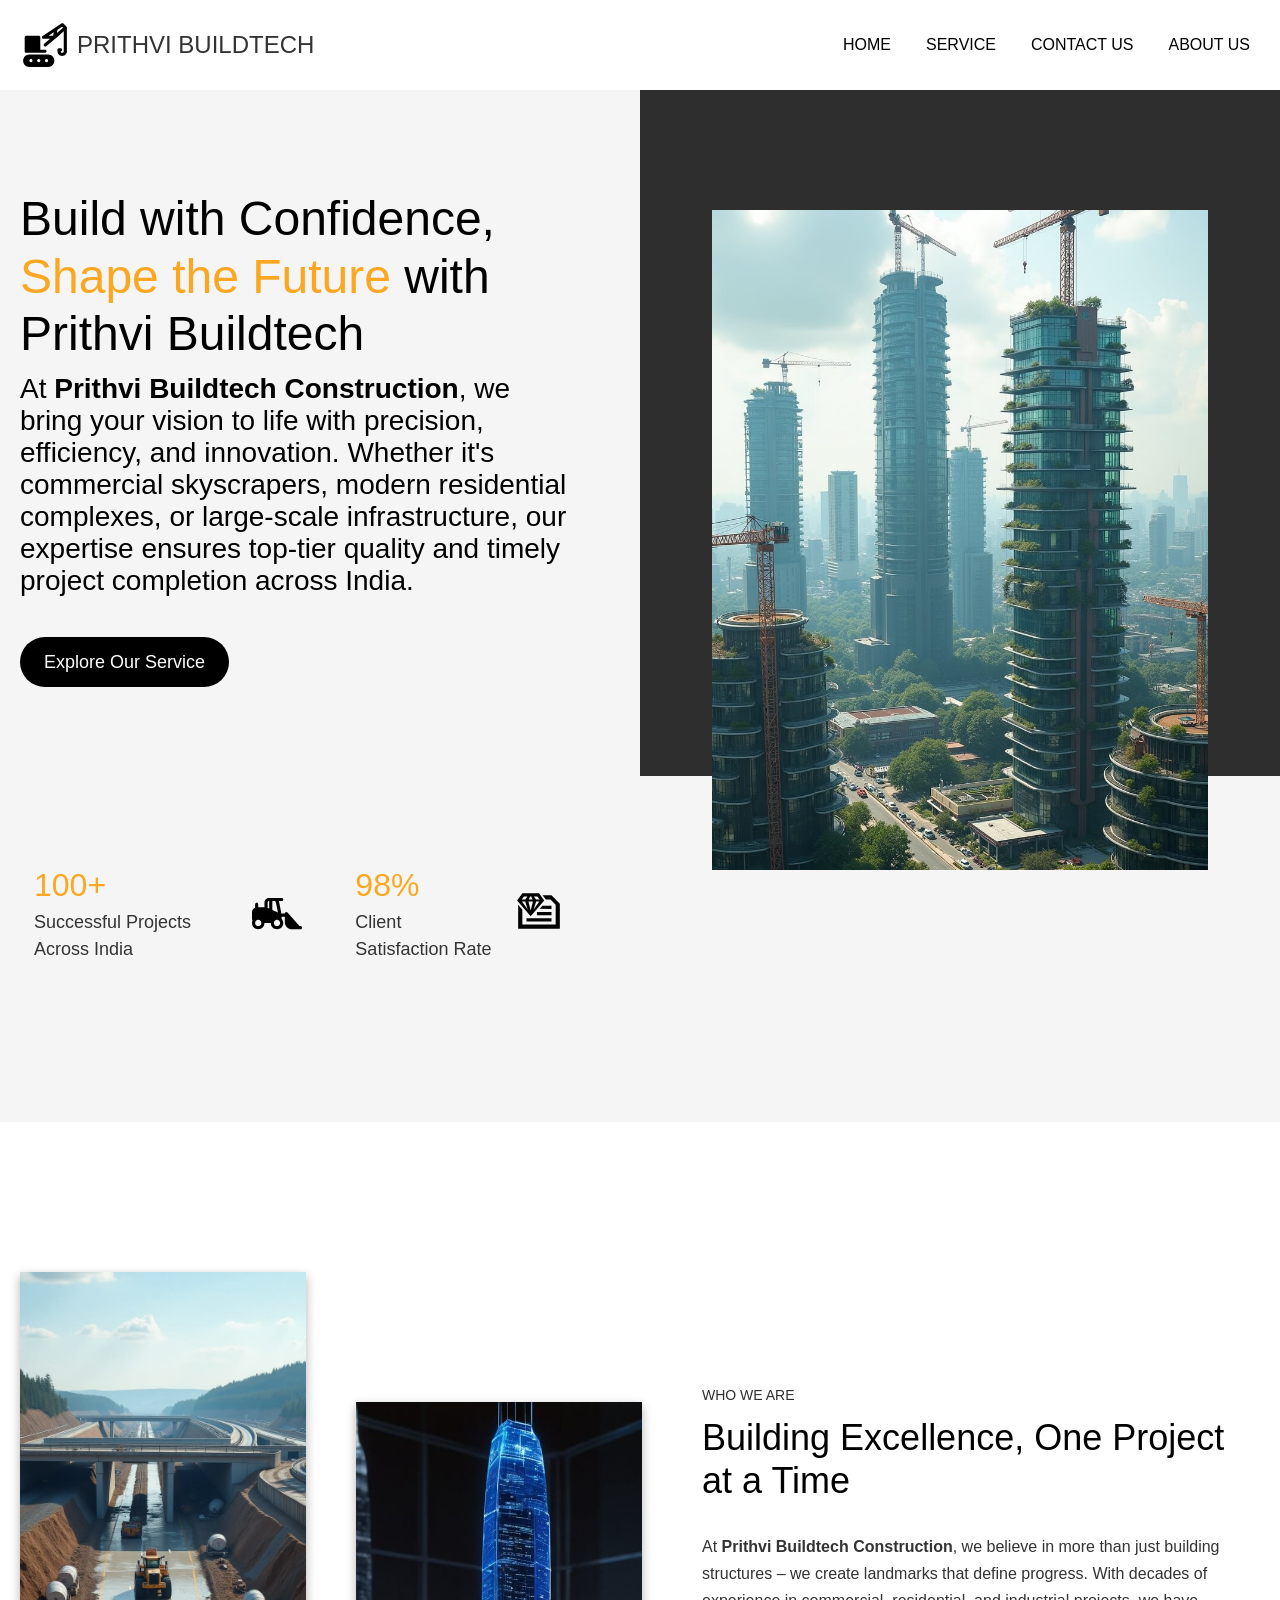
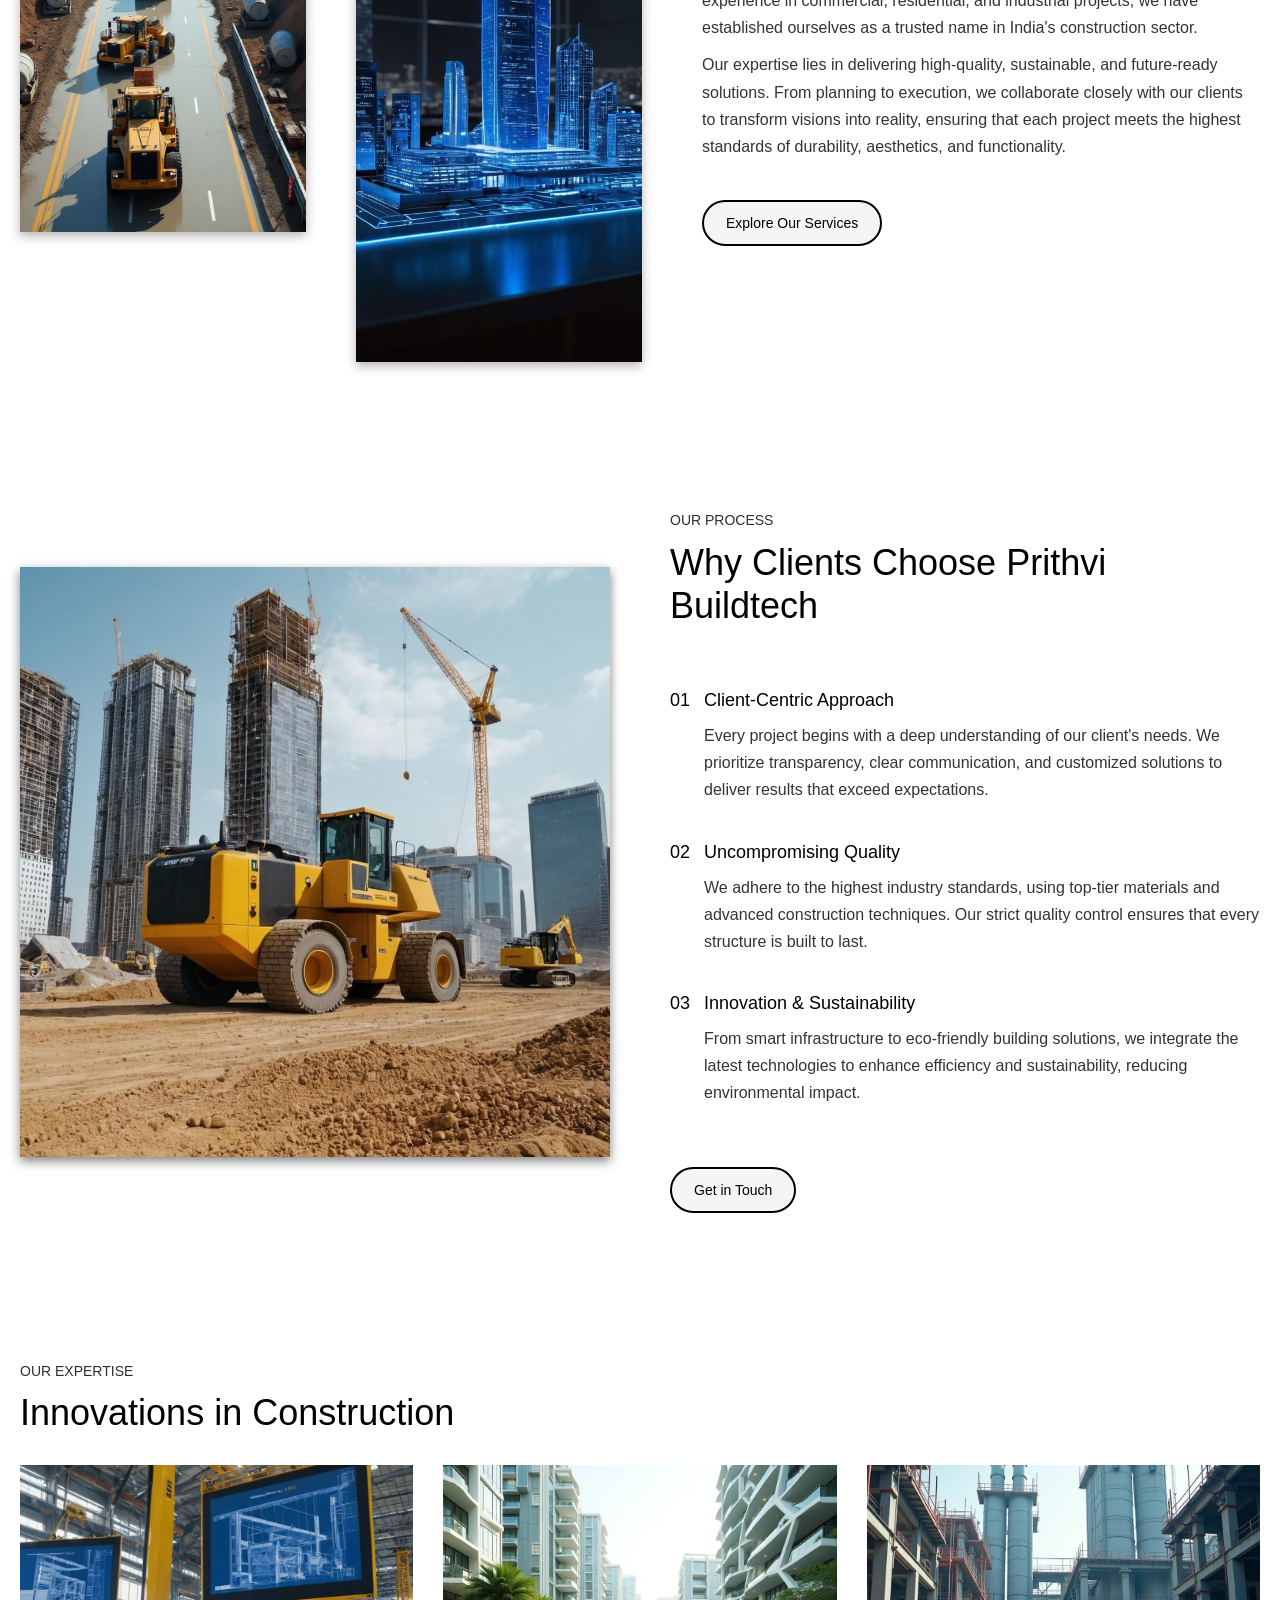
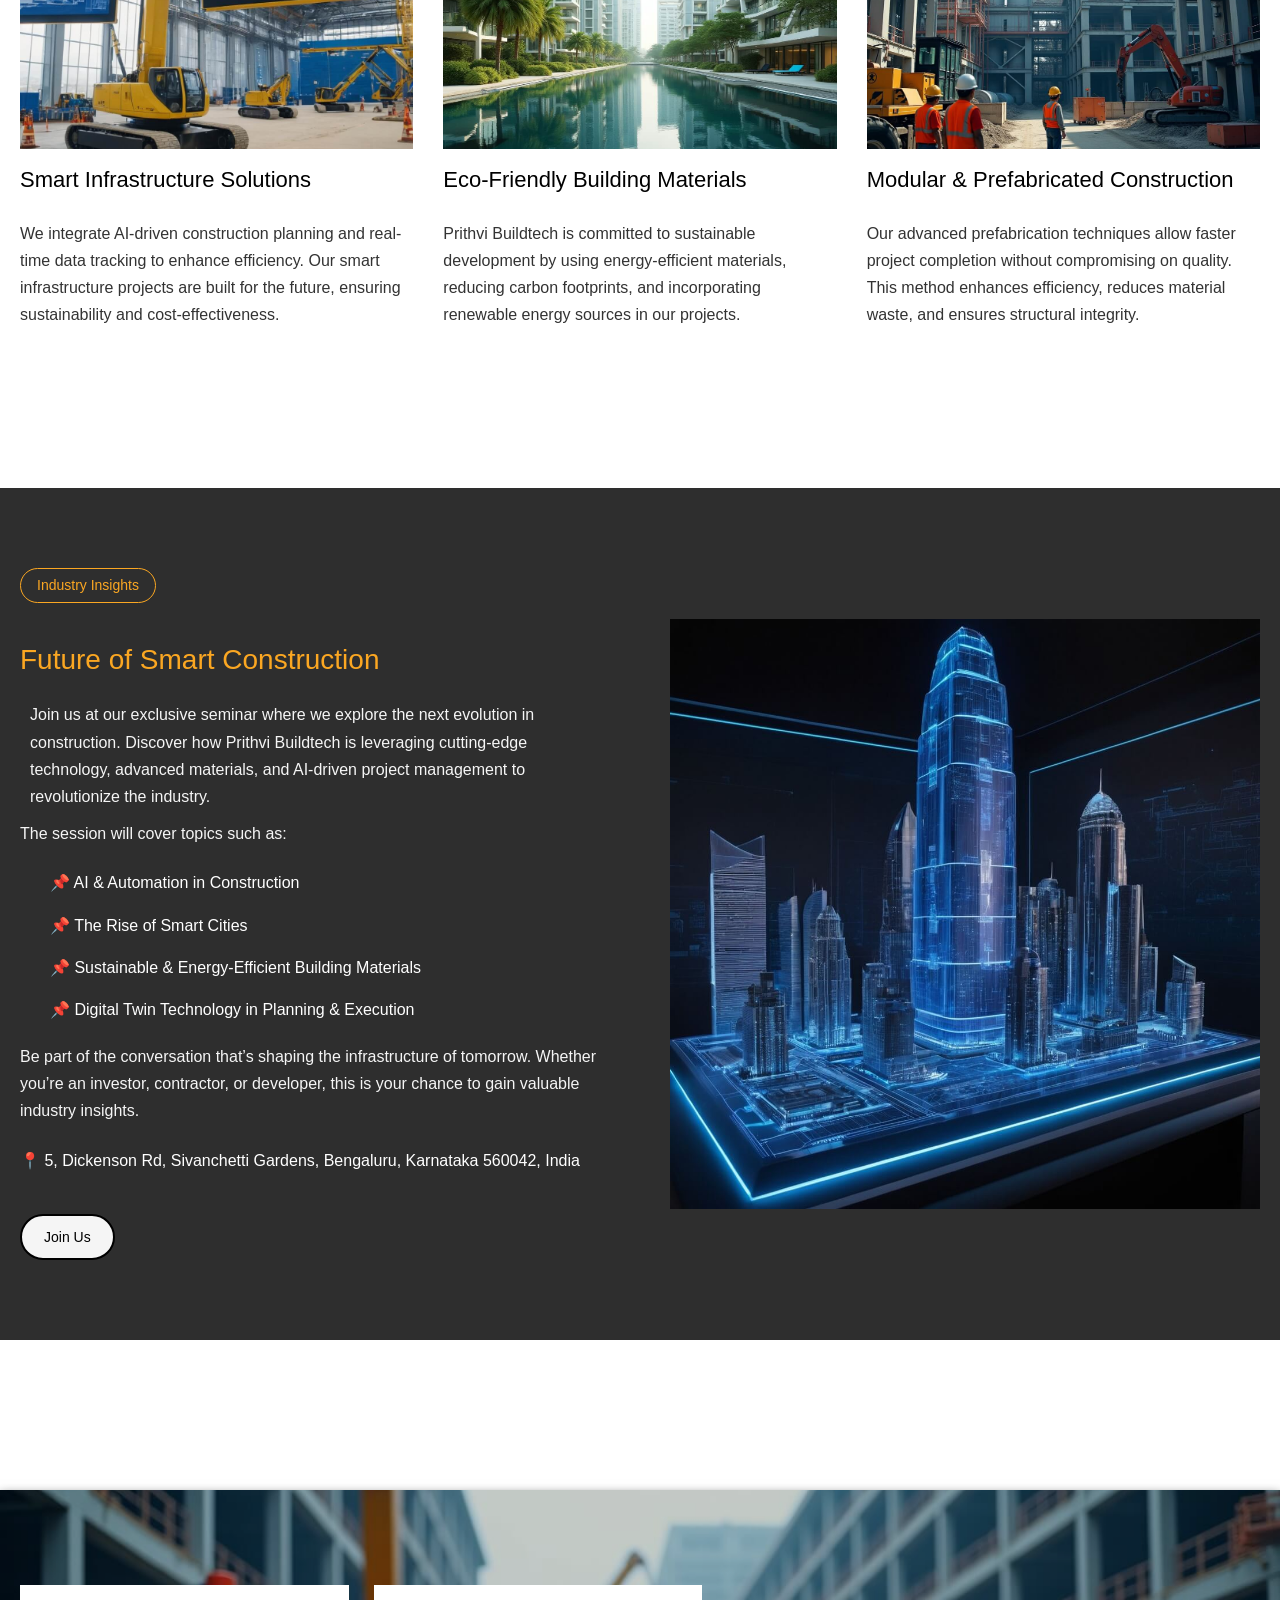
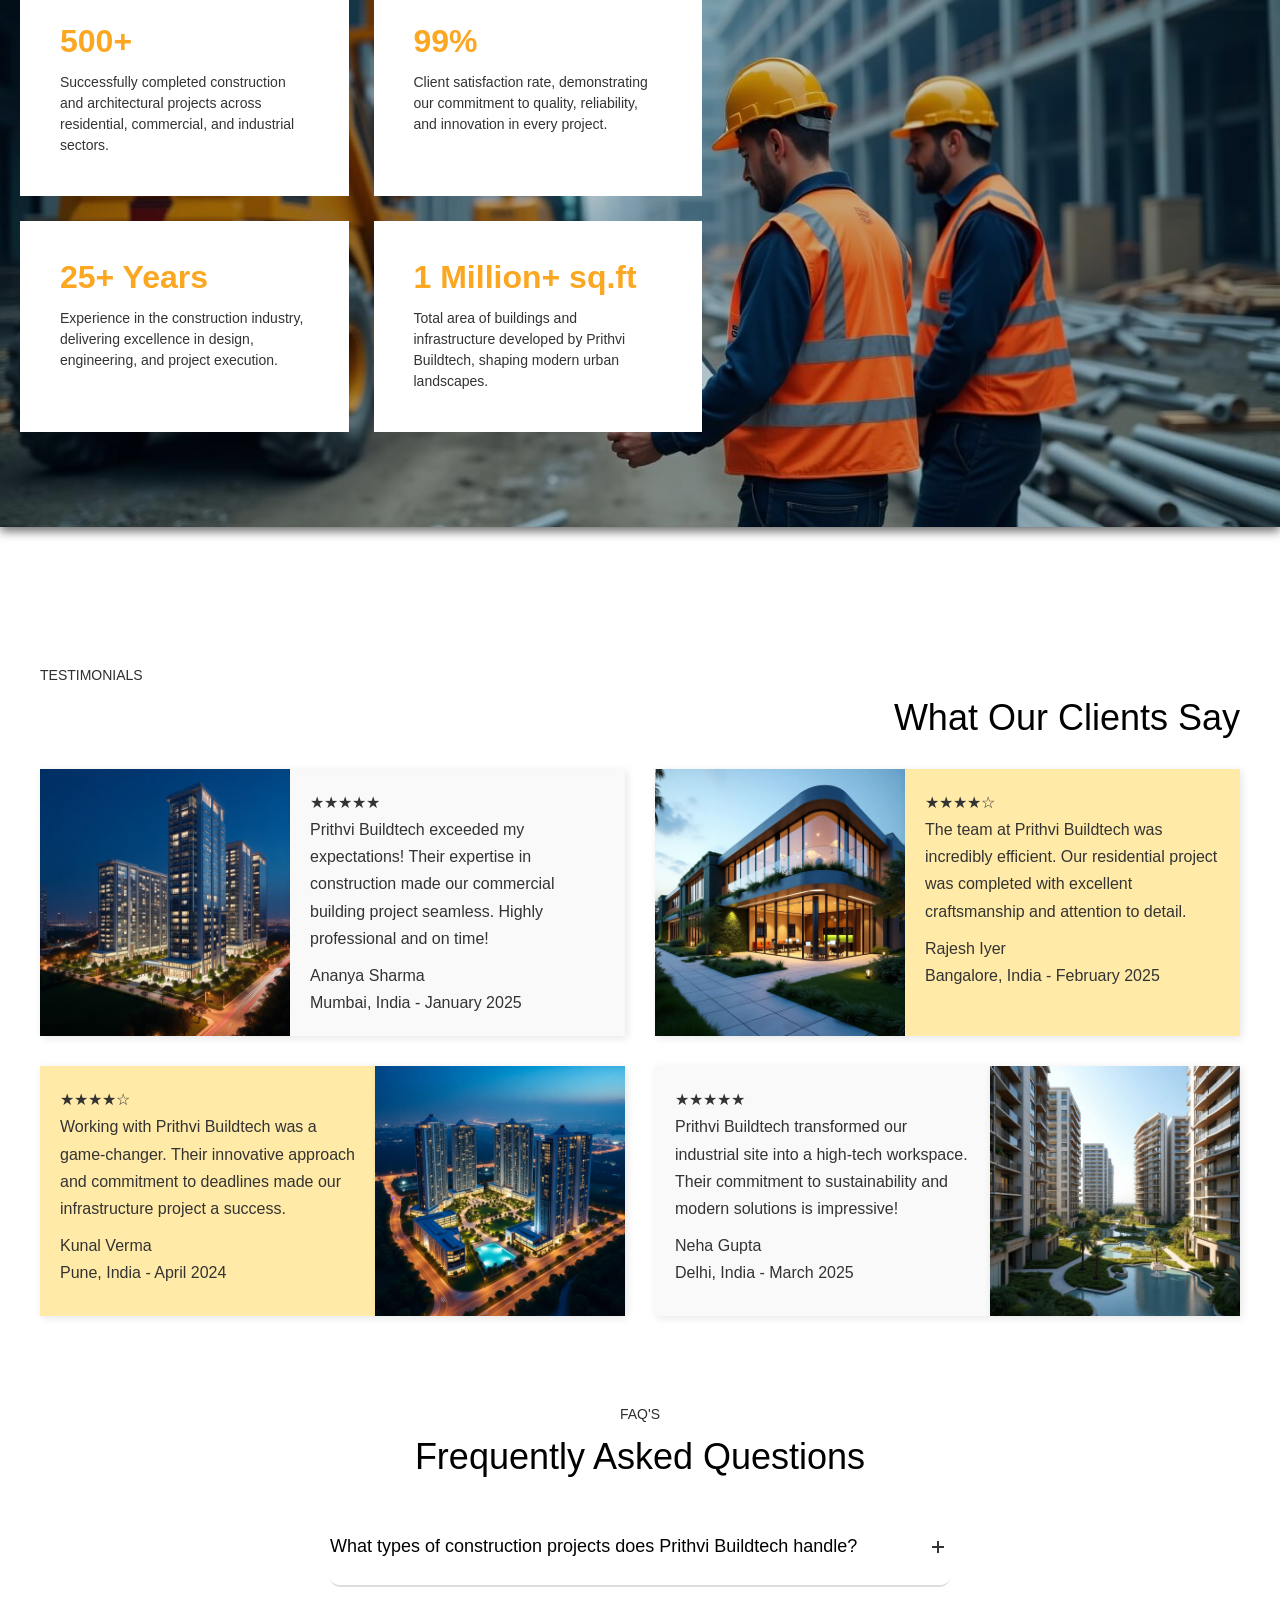
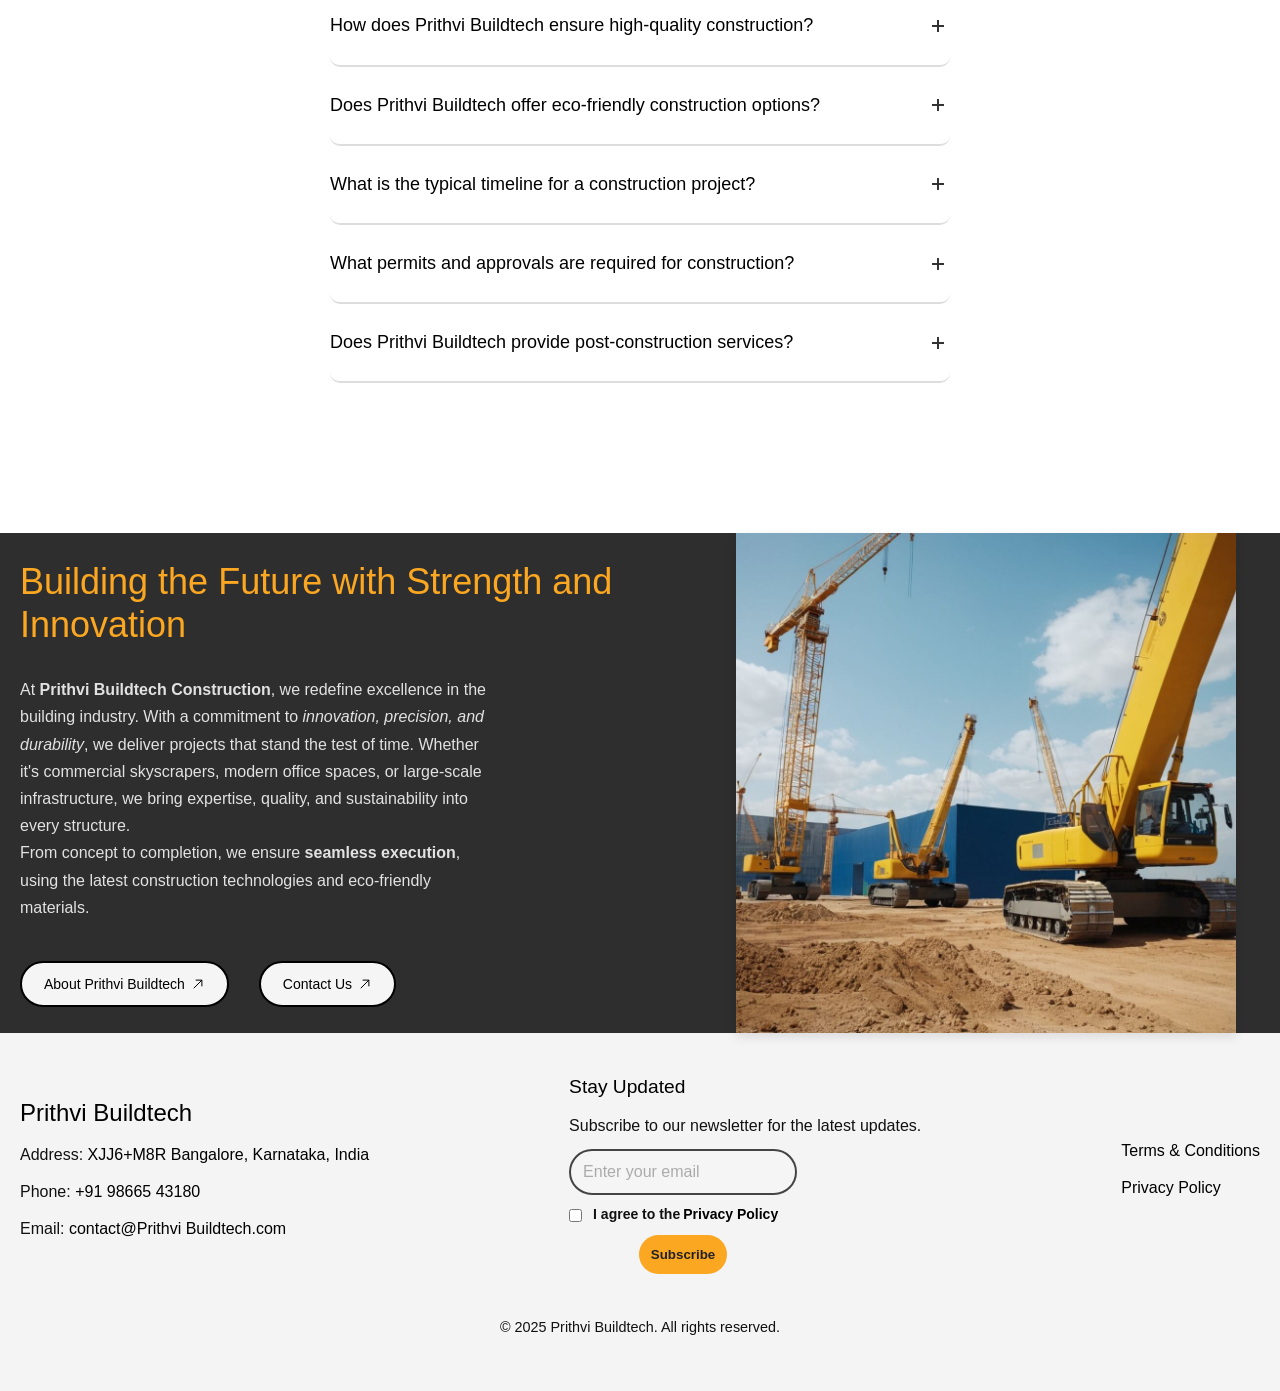
<file: index.html>
<!doctype html>

<html lang="en">
  <head>
    <meta charset="utf-8" />
    <title>
      Prithvi Buildtech Construction – Building the Future with Precision and
      Innovation
    </title>
    <meta
      name="description"
      content="Discover top-tier construction solutions with Prithvi Buildtech. We specialize in commercial, residential, and industrial projects, delivering excellence, innovation, and sustainability across India"
    />
    <link rel="icon" href="icons/favicon-Prithvi Buildtech.ico" />

    <meta content="width=device-width, initial-scale=1" name="viewport" />
    <link rel="stylesheet" href="style.css" />
  </head>
  <body>
    <header>
      <a href="/" class="logo">
        <img src="icons/logo.svg" alt="logo" />
        Prithvi Buildtech</a
      >
      <nav>
        <a href="index.html">Home</a>

        <a href="service.html">Service</a>
        <a href="contact_us.html">Contact Us</a>
        <a href="about.html">About us</a>
      </nav>
    </header>
    <main>
      <section class="hero">
        <div class="hero-wrap">
          <div class="w-layout-blockcontainer container w-container">
            <div class="hero-data">
              <div>
                <h1 class="hero-title">
                  Build with Confidence, <span>Shape the Future</span> with
                  Prithvi Buildtech
                </h1>
                <p class="hero-text">
                  At <strong>Prithvi Buildtech Construction</strong>, we bring
                  your vision to life with precision, efficiency, and
                  innovation. Whether it's commercial skyscrapers, modern
                  residential complexes, or large-scale infrastructure, our
                  expertise ensures top-tier quality and timely project
                  completion across India.
                </p>
                <div class="hero-btn">
                  <a class="yellow-btn w-inline-block" href="service.html">
                    <div>Explore Our Service</div>
                  </a>
                </div>
              </div>

              <div class="hero-facts">
                <div class="hf-block">
                  <div>
                    <div class="hf-text">100+</div>
                    <div class="body-small">
                      Successful Projects Across India
                    </div>
                  </div>
                  <img
                    alt="Construction Icon"
                    class="hf-icon"
                    loading="lazy"
                    src="icons/construction.svg"
                  />
                </div>
                <div class="hf-block">
                  <div>
                    <div class="hf-text">98%</div>
                    <div class="body-small">Client Satisfaction Rate</div>
                  </div>
                  <img
                    alt="Quality Assurance Icon"
                    class="hf-icon"
                    loading="lazy"
                    src="icons/quality.svg"
                  />
                </div>
              </div>
            </div>
          </div>
          <div class="hero-right">
            <div class="hero-img">
              <img
                alt="Modern Construction Site"
                class="hero-image"
                loading="eager"
                sizes="(max-width: 991px) 92vw, 49vw"
                src="images/hero-main.jpeg"
              />
            </div>
          </div>
        </div>
      </section>

      <div class="page-data">
        <section class="about" id="explore">
          <div class="w-layout-blockcontainer container w-container">
            <div class="about-wrapper">
              <div class="about-images">
                <div class="about-thumb">
                  <img
                    alt="About Image"
                    class="about-us-image"
                    loading="lazy"
                    sizes="(max-width: 479px) 45vw, (max-width: 991px) 46vw, 22vw"
                    src="images/main-about.jpeg"
                  />
                  <div class="on-scroll"></div>
                </div>
                <div class="about-thumb right">
                  <img
                    alt="About Image"
                    class="about-us-image"
                    loading="lazy"
                    sizes="(max-width: 479px) 45vw, (max-width: 991px) 46vw, 22vw"
                    src="images/main-about2.jpeg"
                  />
                  <div class="on-scroll"></div>
                </div>
              </div>
              <div class="about-data">
                <div>
                  <div class="section-title">
                    <div class="sub-title">
                      <div>Who We Are</div>
                    </div>
                    <h2 class="title">
                      Building Excellence, One Project at a Time
                    </h2>
                  </div>
                  <p>
                    At <strong>Prithvi Buildtech Construction</strong>, we
                    believe in more than just building structures – we create
                    landmarks that define progress. With decades of experience
                    in commercial, residential, and industrial projects, we have
                    established ourselves as a trusted name in India's
                    construction sector.
                  </p>
                  <p class="single-text">
                    Our expertise lies in delivering high-quality, sustainable,
                    and future-ready solutions. From planning to execution, we
                    collaborate closely with our clients to transform visions
                    into reality, ensuring that each project meets the highest
                    standards of durability, aesthetics, and functionality.
                  </p>
                  <div class="button-wrap">
                    <a class="primary-btn w-inline-block" href="service.html">
                      <div>Explore Our Services</div>
                    </a>
                  </div>
                </div>
              </div>
            </div>
          </div>
        </section>

        <section class="creating">
          <div class="w-layout-blockcontainer container w-container">
            <div class="creating-wrap">
              <div class="creating-img">
                <img
                  alt="Creating Image"
                  class="creating-image"
                  loading="lazy"
                  sizes="(max-width: 479px) 92vw, (max-width: 767px) 95vw, (max-width: 991px) 96vw, 46vw"
                  src="images/whu-us-main.jpeg"
                />
              </div>
              <div class="creating-right">
                <div>
                  <div class="sub-title">
                    <div>Our Process</div>
                  </div>
                  <h2 class="title">Why Clients Choose Prithvi Buildtech</h2>
                </div>
                <div class="creating-data">
                  <div class="creating-info">
                    <h5 class="creating-title">01</h5>
                    <div class="creating-text">
                      <h5 class="creating-title">Client-Centric Approach</h5>
                      <p class="single-text">
                        Every project begins with a deep understanding of our
                        client's needs. We prioritize transparency, clear
                        communication, and customized solutions to deliver
                        results that exceed expectations.
                      </p>
                    </div>
                  </div>
                  <div class="creating-info">
                    <h5 class="creating-title">02</h5>
                    <div class="creating-text">
                      <h5 class="creating-title">Uncompromising Quality</h5>
                      <p class="single-text">
                        We adhere to the highest industry standards, using
                        top-tier materials and advanced construction techniques.
                        Our strict quality control ensures that every structure
                        is built to last.
                      </p>
                    </div>
                  </div>
                  <div class="creating-info">
                    <h5 class="creating-title">03</h5>
                    <div class="creating-text">
                      <h5 class="creating-title">
                        Innovation & Sustainability
                      </h5>
                      <p class="single-text">
                        From smart infrastructure to eco-friendly building
                        solutions, we integrate the latest technologies to
                        enhance efficiency and sustainability, reducing
                        environmental impact.
                      </p>
                    </div>
                  </div>
                </div>
                <div class="button-wrap">
                  <a class="primary-btn w-inline-block" href="contact_us.html">
                    <div>Get in Touch</div>
                  </a>
                </div>
              </div>
            </div>
          </div>
        </section>

        <section class="causes">
          <div class="w-layout-blockcontainer container w-container">
            <div class="section-title">
              <div class="sub-title">
                <div>Our Expertise</div>
              </div>
              <h2 class="title">Innovations in Construction</h2>
            </div>
            <div class="w-dyn-list">
              <div class="causes-list w-dyn-items" role="list">
                <!-- Card 1 -->
                <div class="causis-item w-dyn-item" role="listitem">
                  <a class="causes-link w-inline-block" href="about.html">
                    <div class="cause-img">
                      <img
                        alt="Innovation Image"
                        class="cause-image"
                        loading="lazy"
                        sizes="(max-width: 479px) 100vw, (max-width: 991px) 46vw, 31vw"
                        src="images/innovation.jpeg"
                      />
                    </div>
                    <div class="cause-data">
                      <h4 class="cause-title">
                        Smart Infrastructure Solutions
                      </h4>
                      <div class="cause-info">
                        <p>
                          We integrate AI-driven construction planning and
                          real-time data tracking to enhance efficiency. Our
                          smart infrastructure projects are built for the
                          future, ensuring sustainability and
                          cost-effectiveness.
                        </p>
                      </div>
                    </div>
                  </a>
                </div>
                <!-- Card 2 -->
                <div class="causis-item w-dyn-item" role="listitem">
                  <a class="causes-link w-inline-block" href="about.html">
                    <div class="cause-img">
                      <img
                        alt="Innovation Image"
                        class="cause-image"
                        loading="lazy"
                        sizes="(max-width: 479px) 100vw, (max-width: 991px) 46vw, 31vw"
                        src="images/eco.jpeg"
                      />
                    </div>
                    <div class="cause-data">
                      <h4 class="cause-title">
                        Eco-Friendly Building Materials
                      </h4>
                      <div class="cause-info">
                        <p>
                          Prithvi Buildtech is committed to sustainable
                          development by using energy-efficient materials,
                          reducing carbon footprints, and incorporating
                          renewable energy sources in our projects.
                        </p>
                      </div>
                    </div>
                  </a>
                </div>
                <!-- Card 3 -->
                <div class="causis-item w-dyn-item" role="listitem">
                  <a class="causes-link w-inline-block" href="about.html">
                    <div class="cause-img">
                      <img
                        alt="Innovation Image"
                        class="cause-image"
                        loading="lazy"
                        sizes="(max-width: 479px) 100vw, (max-width: 991px) 46vw, 31vw"
                        src="images/modular.jpeg"
                      />
                    </div>
                    <div class="cause-data">
                      <h4 class="cause-title">
                        Modular & Prefabricated Construction
                      </h4>
                      <div class="cause-info">
                        <p>
                          Our advanced prefabrication techniques allow faster
                          project completion without compromising on quality.
                          This method enhances efficiency, reduces material
                          waste, and ensures structural integrity.
                        </p>
                      </div>
                    </div>
                  </a>
                </div>
              </div>
            </div>
          </div>
        </section>
        <section class="event">
          <div class="w-layout-blockcontainer container w-container">
            <div class="w-dyn-list">
              <div class="w-dyn-items" role="list">
                <div class="w-dyn-item" role="listitem">
                  <div class="event-block">
                    <div class="event-left-data">
                      <div class="event-tag">Industry Insights</div>
                      <h3>Future of Smart Construction</h3>
                      <p class="event-text event">
                        Join us at our exclusive seminar where we explore the
                        next evolution in construction. Discover how Prithvi
                        Buildtech is leveraging cutting-edge technology,
                        advanced materials, and AI-driven project management to
                        revolutionize the industry.
                      </p>
                      <p class="event-text">
                        The session will cover topics such as:
                      </p>
                      <ul>
                        <li>📌 AI & Automation in Construction</li>
                        <li>📌 The Rise of Smart Cities</li>
                        <li>
                          📌 Sustainable & Energy-Efficient Building Materials
                        </li>
                        <li>
                          📌 Digital Twin Technology in Planning & Execution
                        </li>
                      </ul>
                      <p class="event-text">
                        Be part of the conversation that’s shaping the
                        infrastructure of tomorrow. Whether you’re an investor,
                        contractor, or developer, this is your chance to gain
                        valuable industry insights.
                      </p>

                      <div class="event-location">
                        <div>
                          <a
                            style="color: white; text-decoration: none"
                            href="https://maps.app.goo.gl/Nrga5uFh134Gu9Nc7"
                            target="_blank"
                            rel="noopener noreferrer"
                          >
                            📍 5, Dickenson Rd, Sivanchetti Gardens, Bengaluru,
                            Karnataka 560042, India
                          </a>
                        </div>
                      </div>
                      <div class="button-wrap">
                        <a
                          class="primary-btn w-inline-block"
                          href="contact_us.html"
                        >
                          <div>Join Us</div>
                        </a>
                      </div>
                    </div>
                    <div class="event-thumb">
                      <img
                        alt="Construction Seminar"
                        class="image-event"
                        loading="lazy"
                        sizes="(max-width: 479px) 92vw, (max-width: 767px) 95vw, (max-width: 991px) 96vw, 39vw"
                        src="images/main-event.jpeg"
                      />
                    </div>
                  </div>
                </div>
              </div>
            </div>
          </div>
        </section>

        <section class="states">
          <div class="states-wrapper">
            <div class="states-img">
              <div class="overlay"></div>
              <img
                alt="Prithvi Buildtech Experience"
                class="states-image"
                loading="lazy"
                sizes="100vw"
                src="images/states-bg.jpeg"
              />
            </div>
            <div class="w-layout-blockcontainer container w-container">
              <div class="states-wrap">
                <div class="states-data">
                  <div class="states-block">
                    <div class="state-title">
                      <div>500+</div>
                    </div>
                    <p class="state-text">
                      Successfully completed construction and architectural
                      projects across residential, commercial, and industrial
                      sectors.
                    </p>
                  </div>
                  <div class="states-block">
                    <div class="state-title">
                      <div>99%</div>
                    </div>
                    <p class="state-text">
                      Client satisfaction rate, demonstrating our commitment to
                      quality, reliability, and innovation in every project.
                    </p>
                  </div>
                  <div class="states-block">
                    <div class="state-title">
                      <div>25+ Years</div>
                    </div>
                    <p class="state-text">
                      Experience in the construction industry, delivering
                      excellence in design, engineering, and project execution.
                    </p>
                  </div>
                  <div class="states-block">
                    <div class="state-title">
                      <div>1 Million+ sq.ft</div>
                    </div>
                    <p class="state-text">
                      Total area of buildings and infrastructure developed by
                      Prithvi Buildtech, shaping modern urban landscapes.
                    </p>
                  </div>
                </div>
              </div>
            </div>
          </div>
        </section>
        <section class="reviews">
          <div class="w-layout-blockcontainer container w-container">
            <div class="section-title">
              <div class="sub-title review">Testimonials</div>
              <h2 class="title review">What Our Clients Say</h2>
            </div>
            <div class="review-container">
              <!-- Review 1 -->
              <div class="review">
                <img
                  src="images/project1.jpeg"
                  alt="Construction Project"
                  class="review-image"
                />
                <div class="review-card light-bg">
                  <div class="review-rating">★★★★★</div>
                  <p class="review-text">
                    Prithvi Buildtech exceeded my expectations! Their expertise
                    in construction made our commercial building project
                    seamless. Highly professional and on time!
                  </p>
                  <div class="review-info">
                    <div class="review-name">Ananya Sharma</div>
                    <div class="review-location">
                      Mumbai, India - January 2025
                    </div>
                  </div>
                </div>
              </div>

              <!-- Review 2 -->
              <div class="review higlight">
                <div class="review-card dark-bg">
                  <div class="review-rating">★★★★☆</div>
                  <p class="review-text">
                    The team at Prithvi Buildtech was incredibly efficient. Our
                    residential project was completed with excellent
                    craftsmanship and attention to detail.
                  </p>
                  <div class="review-info">
                    <div class="review-name">Rajesh Iyer</div>
                    <div class="review-location">
                      Bangalore, India - February 2025
                    </div>
                  </div>
                </div>
                <img
                  src="images/project2.jpeg"
                  alt="Modern Office Space"
                  class="review-image"
                />
              </div>

              <div class="review">
                <div class="review-card dark-bg">
                  <div class="review-rating">★★★★☆</div>
                  <p class="review-text">
                    Working with Prithvi Buildtech was a game-changer. Their
                    innovative approach and commitment to deadlines made our
                    infrastructure project a success.
                  </p>
                  <div class="review-info">
                    <div class="review-name">Kunal Verma</div>
                    <div class="review-location">Pune, India - April 2024</div>
                  </div>
                </div>
                <img
                  src="images/project4.jpeg"
                  alt="Infrastructure Development"
                  class="review-image"
                />
              </div>
              <div class="review">
                <img
                  src="images/progect4.jpeg"
                  alt="Industrial Site"
                  class="review-image"
                />
                <div class="review-card light-bg">
                  <div class="review-rating">★★★★★</div>
                  <p class="review-text">
                    Prithvi Buildtech transformed our industrial site into a
                    high-tech workspace. Their commitment to sustainability and
                    modern solutions is impressive!
                  </p>
                  <div class="review-info">
                    <div class="review-name">Neha Gupta</div>
                    <div class="review-location">Delhi, India - March 2025</div>
                  </div>
                </div>
              </div>
            </div>
          </div>
        </section>

        <section class="faq-section">
          <div class="w-layout-blockcontainer container w-container">
            <div class="section-title center">
              <div class="sub-title">
                <div>FAQ's</div>
              </div>
              <h2 class="title">Frequently Asked Questions</h2>
            </div>
            <div class="faq-wrap">
              <div class="faq-data">
                <!-- Вопрос 1 -->
                <div class="faq w-dropdown">
                  <div class="que w-dropdown-toggle">
                    <h3 class="d-none"></h3>
                    <div class="que-title">
                      What types of construction projects does Prithvi Buildtech
                      handle?
                    </div>
                    <div class="que-icon">
                      <div class="vertical-line"></div>
                      <div class="horizontal-line"></div>
                    </div>
                  </div>
                  <nav class="ans w-dropdown-list">
                    <div class="ans-box">
                      <p class="ans-text">
                        Prithvi Buildtech specializes in commercial buildings,
                        residential developments, industrial facilities, and
                        infrastructure projects. We take on everything from
                        office complexes and shopping malls to large-scale
                        industrial plants and public infrastructure.
                      </p>
                    </div>
                  </nav>
                </div>

                <!-- Вопрос 2 -->
                <div class="faq w-dropdown">
                  <div class="que w-dropdown-toggle">
                    <h3 class="d-none"></h3>
                    <div class="que-title">
                      How does Prithvi Buildtech ensure high-quality
                      construction?
                    </div>
                    <div class="que-icon">
                      <div class="vertical-line"></div>
                      <div class="horizontal-line"></div>
                    </div>
                  </div>
                  <nav class="ans w-dropdown-list">
                    <div class="ans-box">
                      <p class="ans-text">
                        We use premium materials, advanced engineering
                        techniques, and strict quality control at every stage.
                        Our team follows industry best practices and complies
                        with all safety and regulatory standards to ensure
                        durable and efficient structures.
                      </p>
                    </div>
                  </nav>
                </div>

                <!-- Вопрос 3 -->
                <div class="faq w-dropdown">
                  <div class="que w-dropdown-toggle">
                    <h3 class="d-none"></h3>
                    <div class="que-title">
                      Does Prithvi Buildtech offer eco-friendly construction
                      options?
                    </div>
                    <div class="que-icon">
                      <div class="vertical-line"></div>
                      <div class="horizontal-line"></div>
                    </div>
                  </div>
                  <nav class="ans w-dropdown-list">
                    <div class="ans-box">
                      <p class="ans-text">
                        Yes, we integrate sustainable building solutions,
                        including energy-efficient designs, water conservation
                        systems, and environmentally friendly materials. Our
                        goal is to minimize the ecological footprint of our
                        projects while maximizing efficiency.
                      </p>
                    </div>
                  </nav>
                </div>

                <!-- Вопрос 4 -->
                <div class="faq w-dropdown">
                  <div class="que w-dropdown-toggle">
                    <h3 class="d-none"></h3>
                    <div class="que-title">
                      What is the typical timeline for a construction project?
                    </div>
                    <div class="que-icon">
                      <div class="vertical-line"></div>
                      <div class="horizontal-line"></div>
                    </div>
                  </div>
                  <nav class="ans w-dropdown-list">
                    <div class="ans-box">
                      <p class="ans-text">
                        The timeline depends on the size and complexity of the
                        project. Small residential buildings may take six to
                        twelve months, while large commercial or industrial
                        projects can take eighteen to thirty-six months. We use
                        efficient project management tools to ensure timely
                        completion.
                      </p>
                    </div>
                  </nav>
                </div>

                <!-- Вопрос 5 -->
                <div class="faq w-dropdown">
                  <div class="que w-dropdown-toggle">
                    <h3 class="d-none"></h3>
                    <div class="que-title">
                      What permits and approvals are required for construction?
                    </div>
                    <div class="que-icon">
                      <div class="vertical-line"></div>
                      <div class="horizontal-line"></div>
                    </div>
                  </div>
                  <nav class="ans w-dropdown-list">
                    <div class="ans-box">
                      <p class="ans-text">
                        Every construction project requires government
                        approvals, including land use permits, environmental
                        clearances, and structural safety certifications.
                        Prithvi Buildtech assists clients in obtaining all
                        necessary documentation to ensure a smooth construction
                        process.
                      </p>
                    </div>
                  </nav>
                </div>

                <!-- Вопрос 6 -->
                <div class="faq w-dropdown">
                  <div class="que w-dropdown-toggle">
                    <h3 class="d-none"></h3>
                    <div class="que-title">
                      Does Prithvi Buildtech provide post-construction services?
                    </div>
                    <div class="que-icon">
                      <div class="vertical-line"></div>
                      <div class="horizontal-line"></div>
                    </div>
                  </div>
                  <nav class="ans w-dropdown-list">
                    <div class="ans-box">
                      <p class="ans-text">
                        Yes, we offer post-construction support, including
                        maintenance, structural inspections, and repair
                        services. Our team ensures that every project remains in
                        excellent condition long after completion.
                      </p>
                    </div>
                  </nav>
                </div>
              </div>
            </div>
          </div>
        </section>
      </div>
      <section class="cta">
        <div class="w-layout-blockcontainer container w-container">
          <div class="cta-content">
            <div class="cta-data">
              <div class="section-title">
                <h2 class="section-title cta">
                  Building the Future with Strength and Innovation
                </h2>
              </div>
              <p class="cta-text cta">
                At <strong>Prithvi Buildtech Construction</strong>, we redefine
                excellence in the building industry. With a commitment to
                <em>innovation, precision, and durability</em>, we deliver
                projects that stand the test of time. Whether it's commercial
                skyscrapers, modern office spaces, or large-scale
                infrastructure, we bring expertise, quality, and sustainability
                into every structure.
              </p>
              <p class="cta-text cta">
                From concept to completion, we ensure
                <strong>seamless execution</strong>, using the latest
                construction technologies and eco-friendly materials.
              </p>
              <div class="cta-info">
                <a class="primary-btn w-inline-block" href="about.html">
                  <div>About Prithvi Buildtech</div>
                  <img
                    alt="Arrow"
                    class="arrow"
                    loading="lazy"
                    src="icons/arrow.svg"
                  />
                </a>
                <a class="primary-btn w-inline-block" href="contact_us.html">
                  <div>Contact Us</div>
                  <img
                    alt="Arrow"
                    class="arrow"
                    loading="lazy"
                    src="icons/arrow.svg"
                  />
                </a>
              </div>
            </div>
            <div class="cta-image">
              <img
                alt="Modern Construction Site"
                class="cta-img"
                src="images/cta-main.jpeg"
                loading="lazy"
              />
            </div>
          </div>
        </div>
      </section>
    </main>
    <footer>
      <div class="footer-container">
        <div class="footer-wrap">
          <a href="/"><h3>Prithvi Buildtech</h3></a>
          <p>
            Address:
            <a
              href="https://maps.app.goo.gl/BktePDp7zqQFAMWh6"
              target="_blank"
              rel="noopener noreferrer"
            >
              XJJ6+M8R Bangalore, Karnataka, India
            </a>
          </p>
          <p>Phone: <a href="tel:+919866543180">+91 98665 43180</a></p>
          <p>
            Email:
            <a href="mailto:contact@Prithvi Buildtech.com"
              >contact@Prithvi Buildtech.com</a
            >
          </p>
        </div>

        <div class="footer-wrap newsletter">
          <h4>Stay Updated</h4>
          <p>Subscribe to our newsletter for the latest updates.</p>
          <form action="thanks_form.php" method="post" class="newsletter-form">
            <input
              type="email"
              placeholder="Enter your email"
              required
              style="padding: 12px"
            />

            <div class="newsletter-checkbox">
              <input type="checkbox" id="privacy-check" required />
              <label for="privacy-check" style="margin-bottom: 0px">
                I agree to the
                <a href="privacy-policy.html" style="text-decoration: none"
                  >Privacy Policy</a
                >
              </label>
            </div>

            <button type="submit" class="subscribe-btn">Subscribe</button>
          </form>
        </div>

        <div class="footer-wrap">
          <p><a href="terms-conditions.html">Terms & Conditions</a></p>
          <p><a href="privacy-policy.html">Privacy Policy</a></p>
        </div>
      </div>

      <p class="copyright">
        &copy; 2025 Prithvi Buildtech. All rights reserved.
      </p>
    </footer>

    <script src="script.js"></script>
  </body>
</html>
</file>
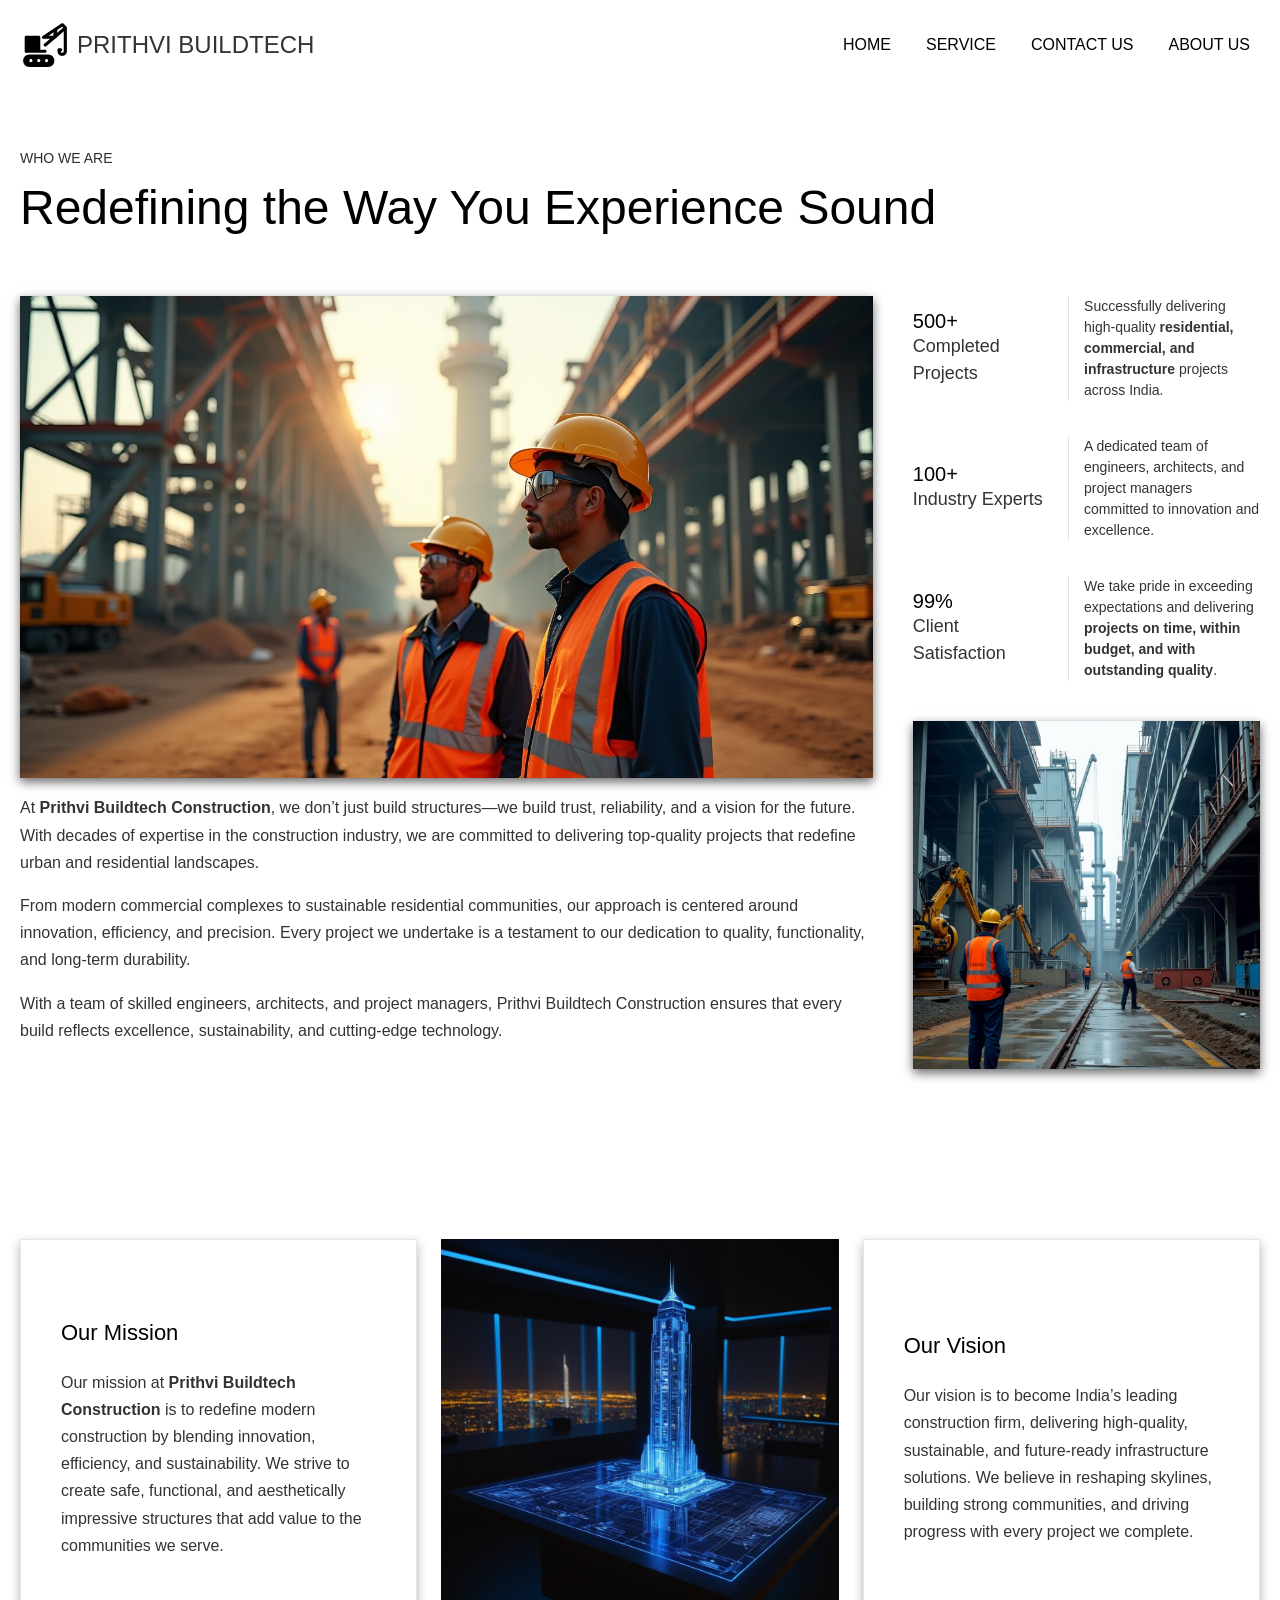
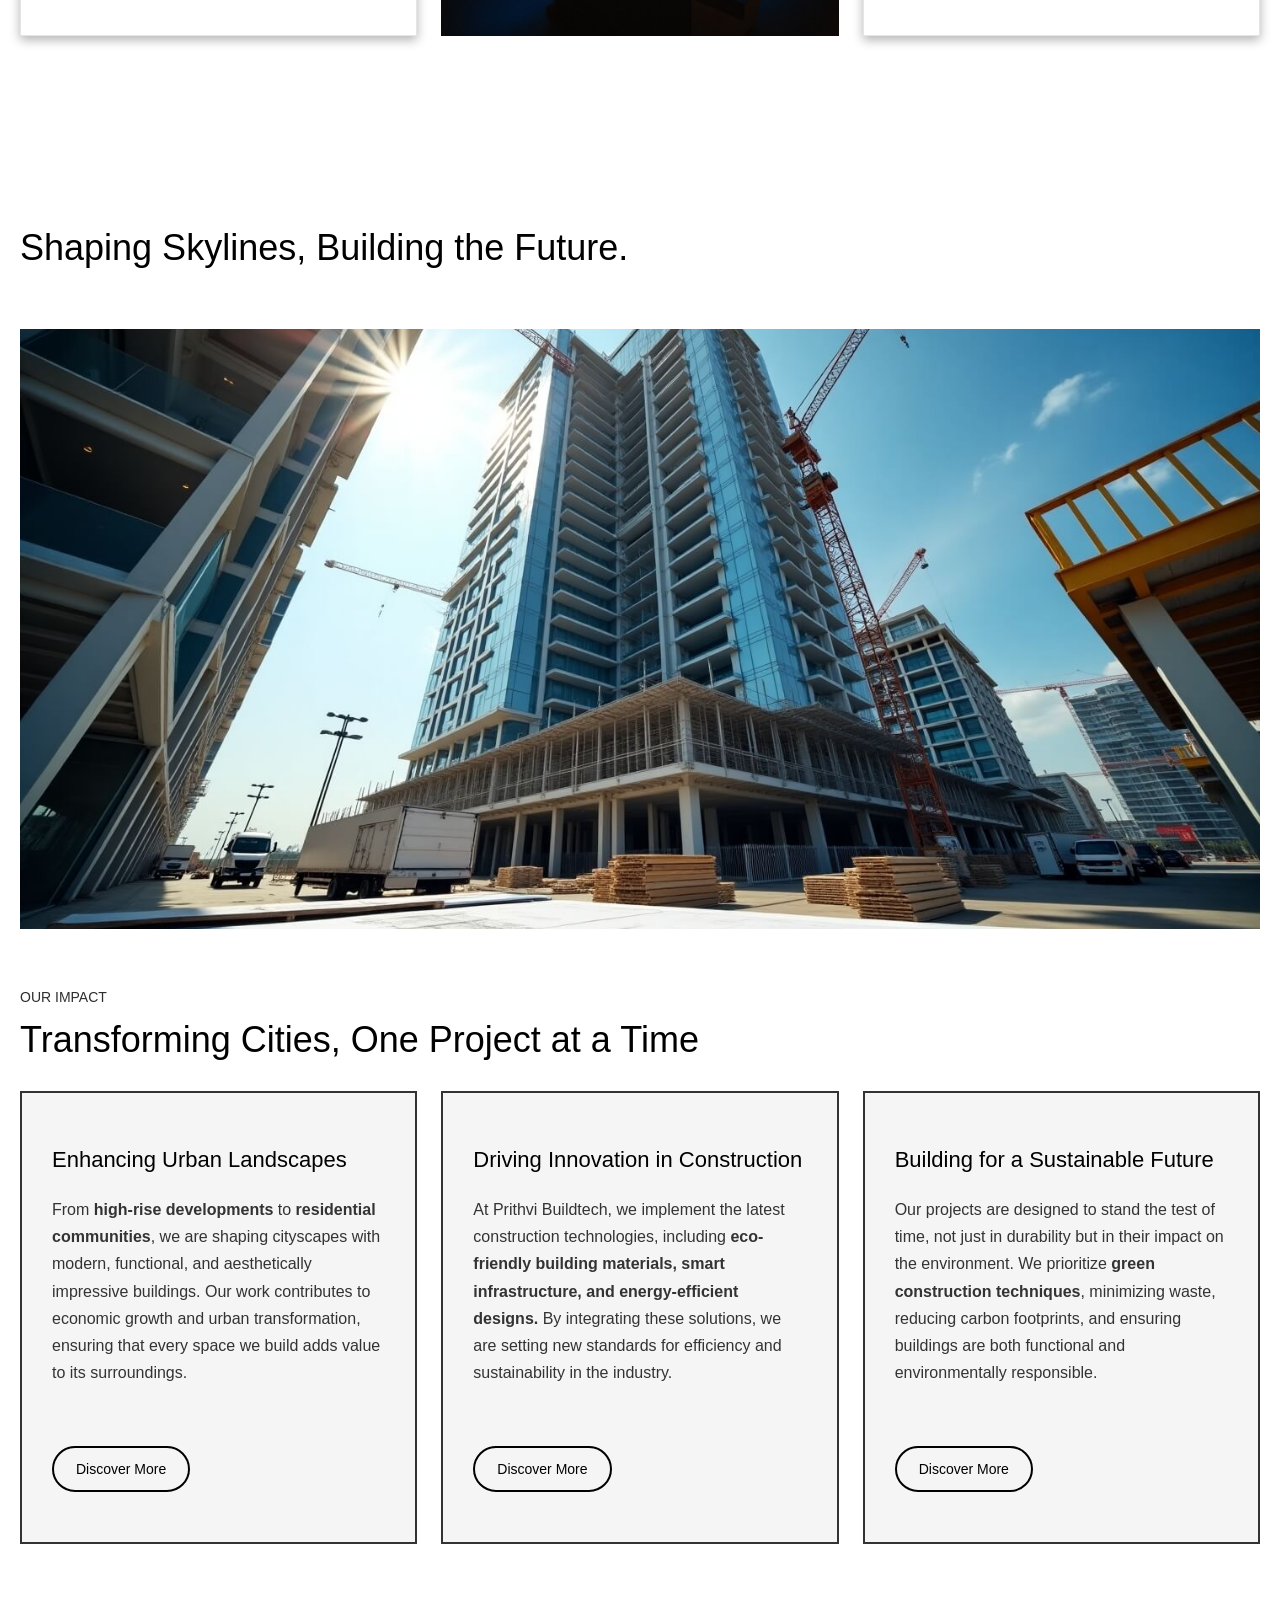
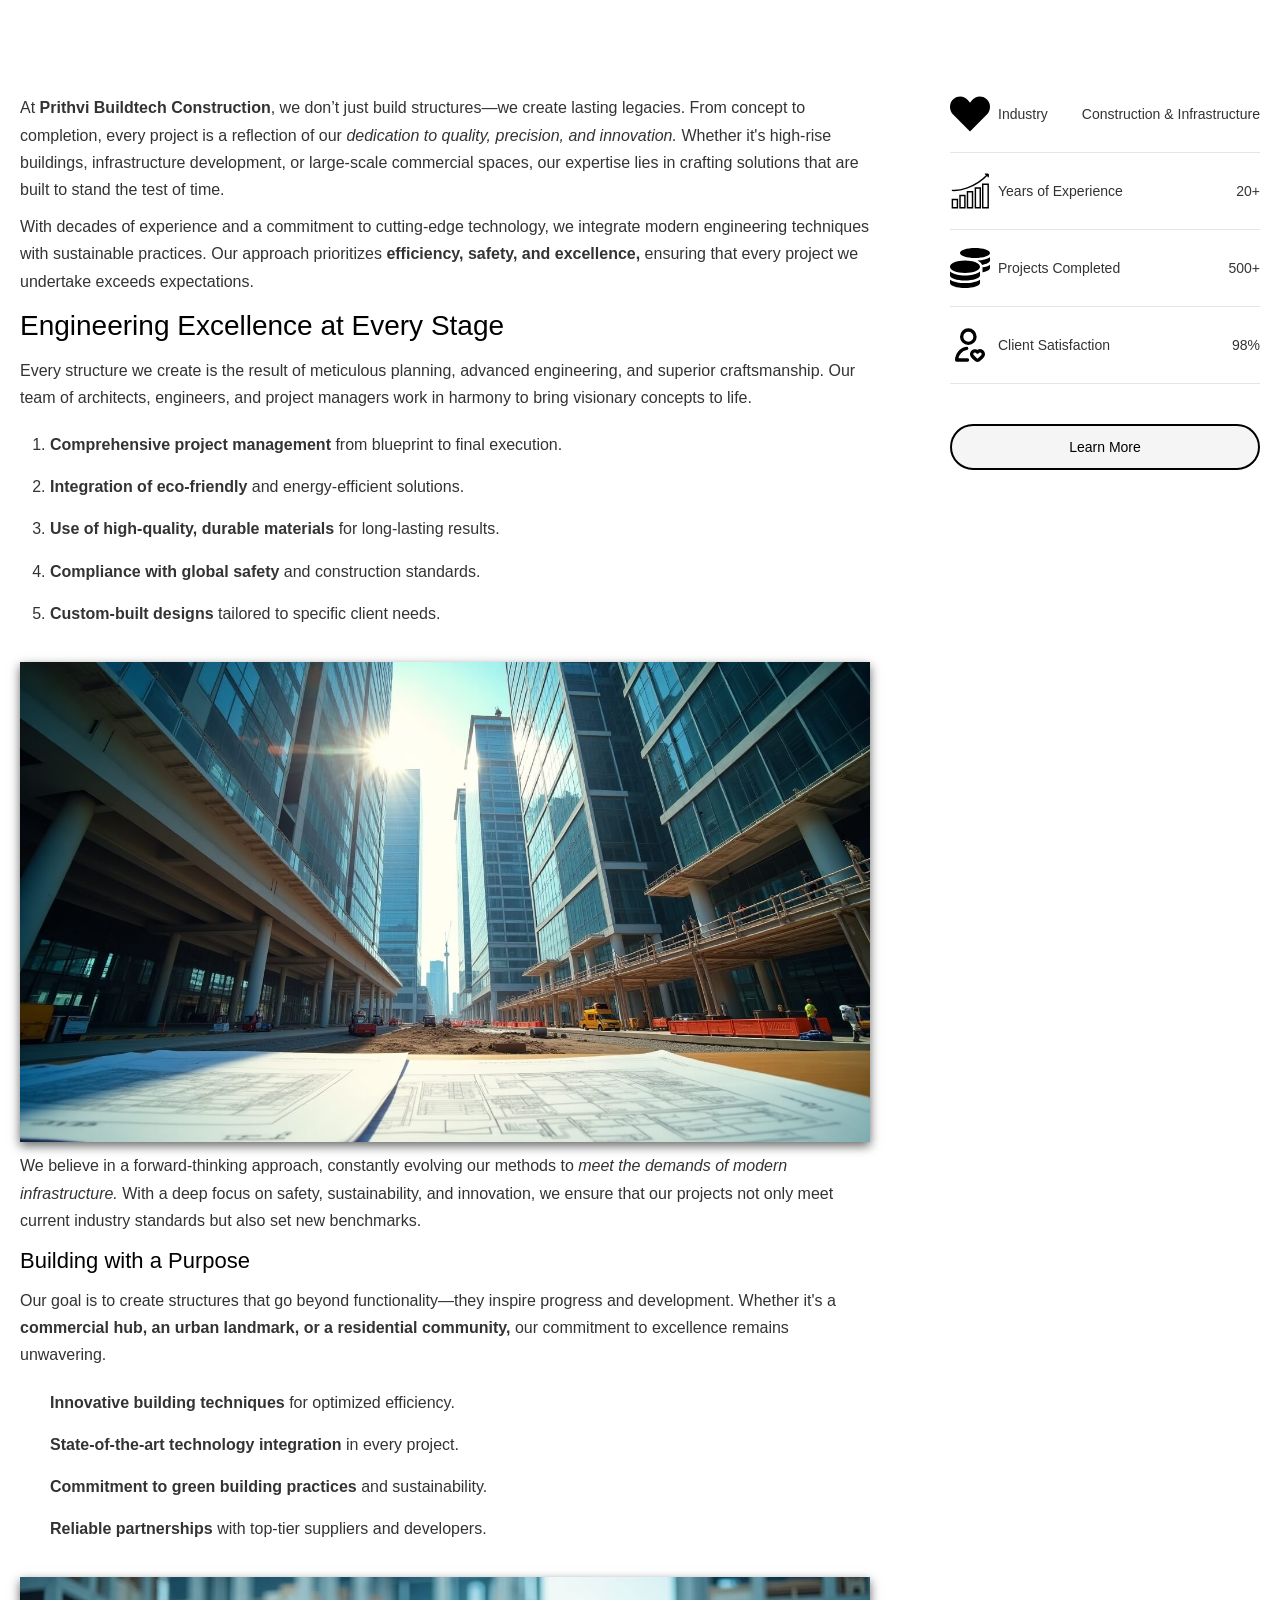
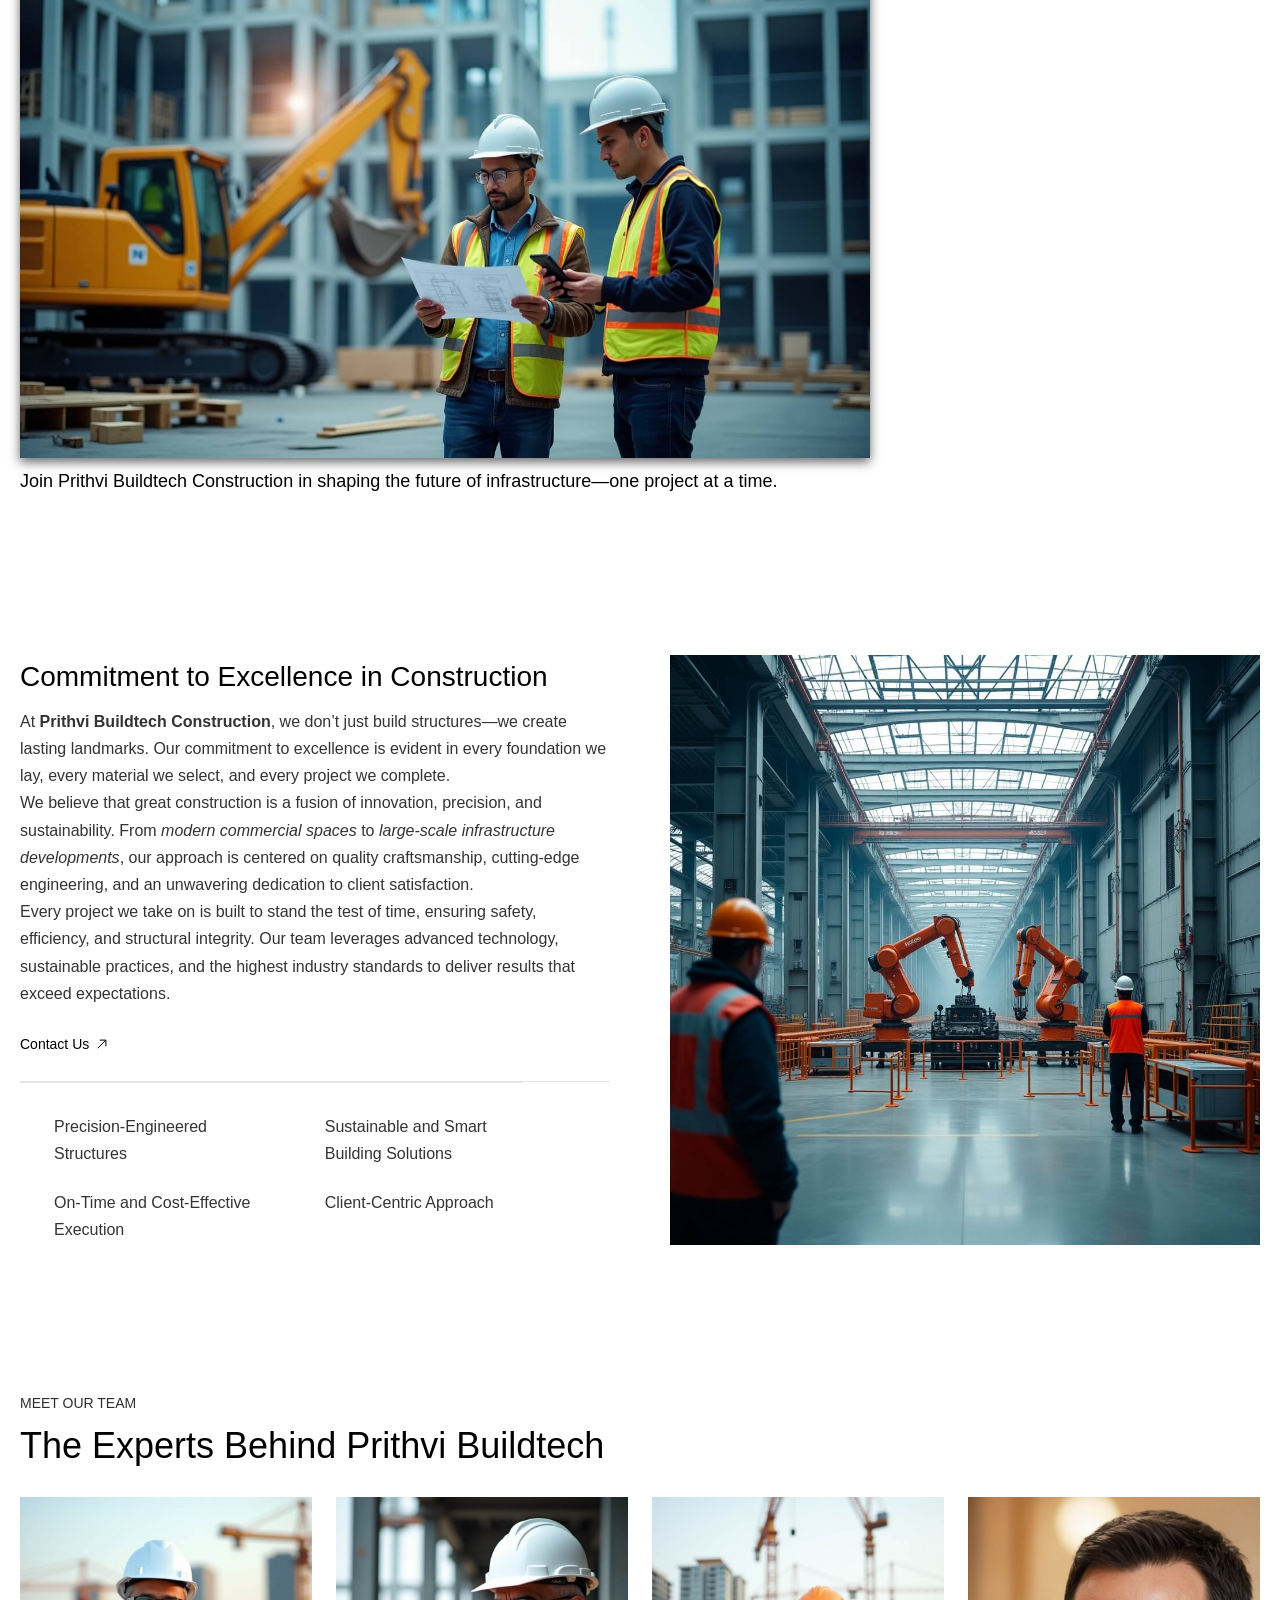
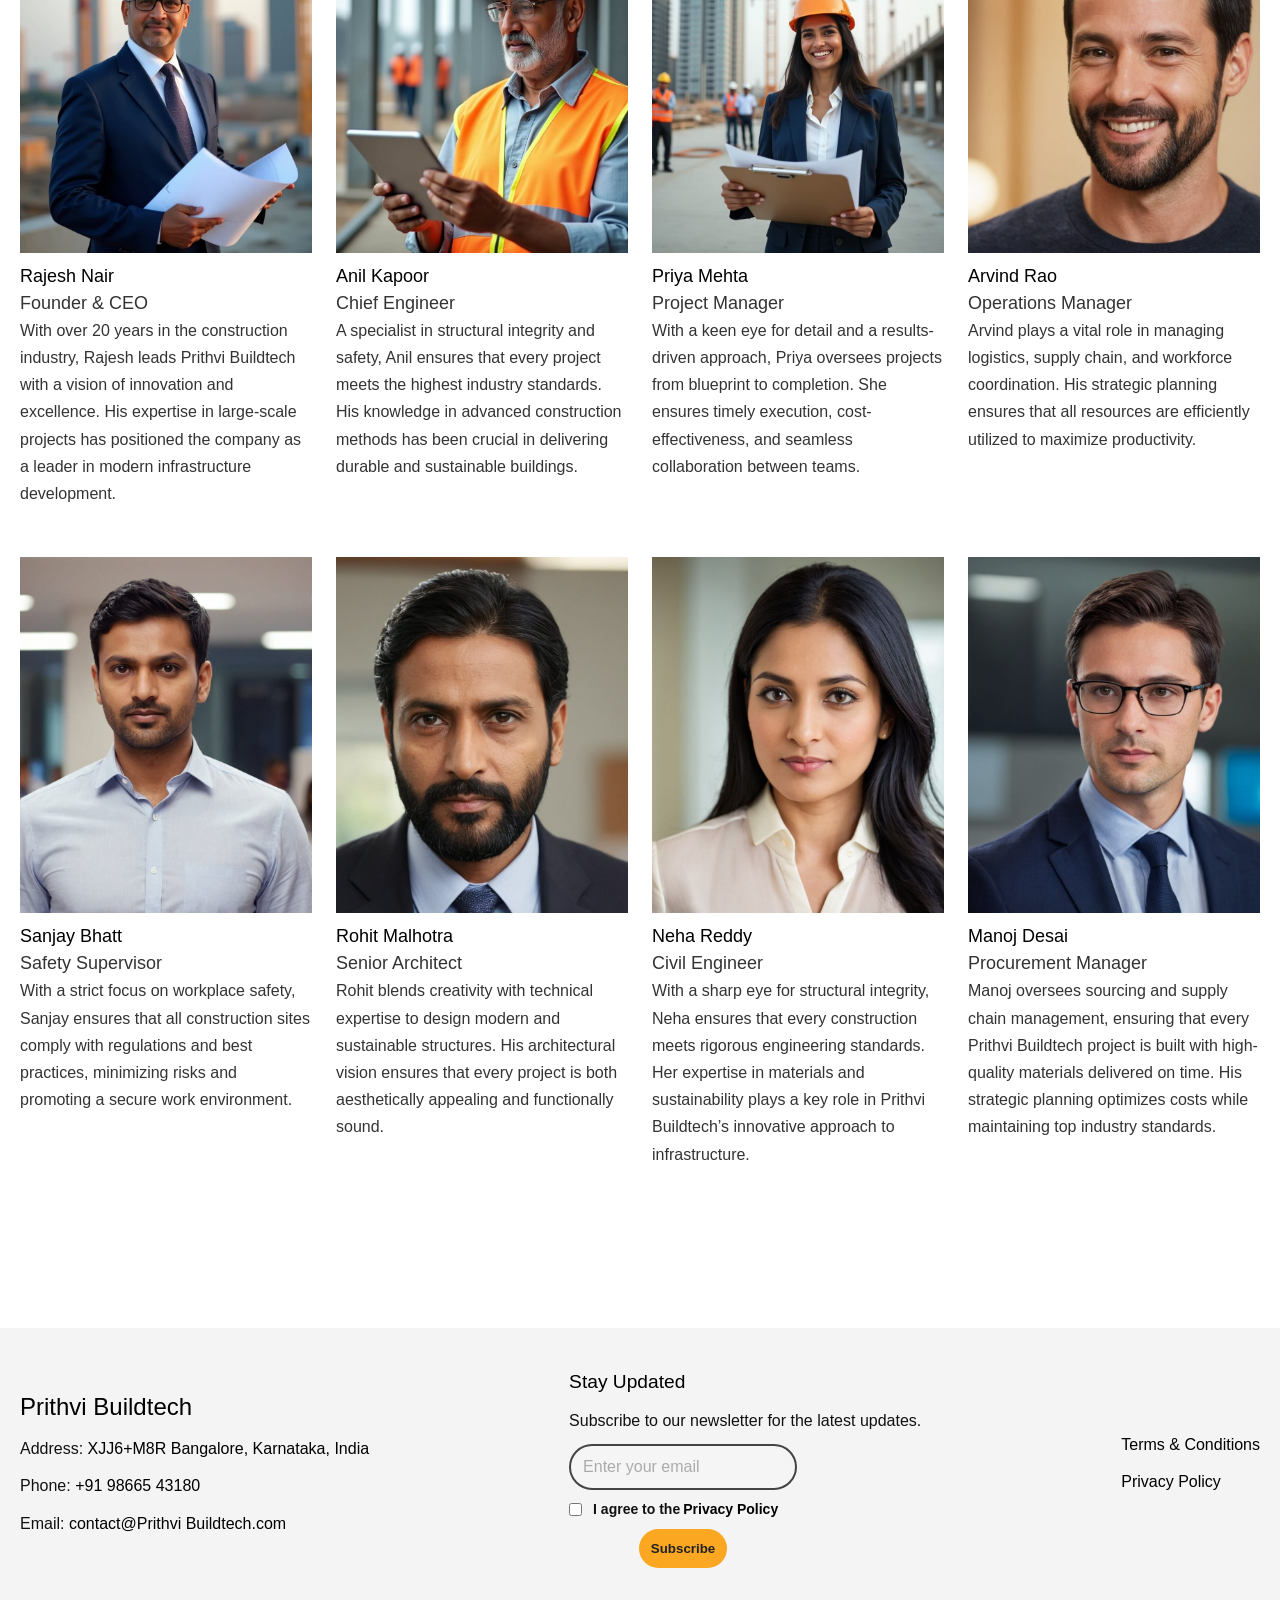
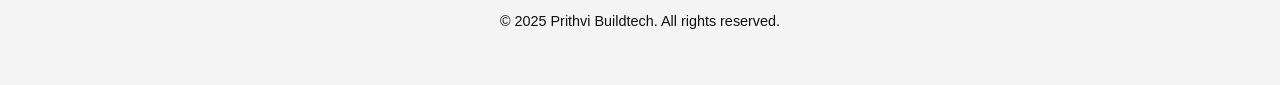
<file: about.html>
<!doctype html>

<html lang="en">
  <head>
    <meta charset="utf-8" />
    <title>
      About Prithvi Buildtech – Leading Construction Company in India
    </title>
    <meta
      content="Learn about Prithvi Buildtech, India's trusted construction company. With a commitment to quality, innovation, and sustainable practices, we turn visions into reality."
      name="description"
    />
    <link rel="icon" href="icons/favicon-Prithvi Buildtech.ico" />

    <meta content="width=device-width, initial-scale=1" name="viewport" />
    <link rel="stylesheet" href="style.css" />
    <link rel="icon" href="icons/favicon-Prithvi Buildtech.ico" />
  </head>
  <body>
    <header>
      <a href="/" class="logo">
        <img src="icons/logo.svg" alt="logo" />
        Prithvi Buildtech</a
      >
      <nav>
        <a href="index.html">Home</a>

        <a href="service.html">Service</a>
        <a href="contact_us.html">Contact Us</a>
        <a href="about.html">About us</a>
      </nav>
    </header>
    <main>
      <div class="page-title">
        <div class="w-layout-blockcontainer container w-container">
          <div class="sub-title">
            <div>Who We Are</div>
          </div>
          <h1 class="main-title">Redefining the Way You Experience Sound</h1>
        </div>
      </div>
      <div class="page-data">
        <section class="about-hero">
          <div class="w-layout-blockcontainer container w-container">
            <div class="about-wrap">
              <div class="about-left">
                <div class="about-img">
                  <img
                    alt="About Prithvi Buildtech Construction"
                    class="about-image"
                    loading="eager"
                    sizes="(max-width: 479px) 92vw, (max-width: 767px) 95vw, (max-width: 991px) 96vw, 66vw"
                    src="images/about-hero.jpeg"
                  />
                </div>
                <p class="single-text">
                  At <strong>Prithvi Buildtech Construction</strong>, we don’t
                  just build structures—we build trust, reliability, and a
                  vision for the future. With decades of expertise in the
                  construction industry, we are committed to delivering
                  top-quality projects that redefine urban and residential
                  landscapes.
                </p>
                <p class="single-text">
                  From modern commercial complexes to sustainable residential
                  communities, our approach is centered around innovation,
                  efficiency, and precision. Every project we undertake is a
                  testament to our dedication to quality, functionality, and
                  long-term durability.
                </p>
                <p class="single-text">
                  With a team of skilled engineers, architects, and project
                  managers, Prithvi Buildtech Construction ensures that every
                  build reflects excellence, sustainability, and cutting-edge
                  technology.
                </p>
              </div>
              <div class="about-right">
                <div class="about-fact">
                  <div class="about-block">
                    <div class="af-left">
                      <div>
                        <div class="af-text">500+</div>
                        <div class="body-small">Completed Projects</div>
                      </div>
                    </div>
                    <p class="about-text">
                      Successfully delivering high-quality
                      <strong
                        >residential, commercial, and infrastructure</strong
                      >
                      projects across India.
                    </p>
                  </div>
                  <div class="about-block">
                    <div class="af-left">
                      <div>
                        <div class="af-text">100+</div>
                        <div class="body-small">Industry Experts</div>
                      </div>
                    </div>
                    <p class="about-text">
                      A dedicated team of engineers, architects, and project
                      managers committed to innovation and excellence.
                    </p>
                  </div>
                  <div class="about-block">
                    <div class="af-left">
                      <div>
                        <div class="af-text">99%</div>
                        <div class="body-small">Client Satisfaction</div>
                      </div>
                    </div>
                    <p class="about-text">
                      We take pride in exceeding expectations and delivering
                      <strong
                        >projects on time, within budget, and with outstanding
                        quality</strong
                      >.
                    </p>
                  </div>
                </div>
                <div class="about-small-img">
                  <img
                    alt="Prithvi Buildtech Construction Team"
                    class="about-image"
                    loading="lazy"
                    sizes="(max-width: 991px) 100vw, 27vw"
                    src="images/about-hero-side.jpeg"
                  />
                </div>
              </div>
            </div>
          </div>
        </section>

        <section class="our-vision">
          <div class="w-layout-blockcontainer container w-container">
            <div class="vision-wrap">
              <div class="vision-block">
                <div>
                  <h4 class="vision-title">Our Mission</h4>
                  <p class="single-text">
                    Our mission at
                    <strong>Prithvi Buildtech Construction</strong> is to
                    redefine modern construction by blending innovation,
                    efficiency, and sustainability. We strive to create safe,
                    functional, and aesthetically impressive structures that add
                    value to the communities we serve.
                  </p>
                </div>
              </div>
              <div class="vision-img">
                <img
                  alt="Prithvi Buildtech Construction Projects"
                  class="vision-image"
                  loading="lazy"
                  sizes="(max-width: 991px) 100vw, 31vw"
                  src="images/about-vision.jpeg"
                />
              </div>
              <div class="vision-block">
                <div>
                  <h4 class="vision-title">Our Vision</h4>
                  <p class="single-text">
                    Our vision is to become India’s leading construction firm,
                    delivering high-quality, sustainable, and future-ready
                    infrastructure solutions. We believe in reshaping skylines,
                    building strong communities, and driving progress with every
                    project we complete.
                  </p>
                </div>
              </div>
            </div>
          </div>
        </section>

        <section>
          <div class="page-title">
            <div class="w-layout-blockcontainer container w-container">
              <h2 class="cause-main-title">
                <span>Shaping Skylines, Building the Future.</span>
              </h2>
            </div>
          </div>
          <div class="page-data">
            <section class="cause-main">
              <div class="w-layout-blockcontainer container w-container">
                <div class="cause-main-img">
                  <img
                    alt="Prithvi Buildtech Construction Projects"
                    class="cause-main-image"
                    loading="eager"
                    sizes="(max-width: 479px) 92vw, (max-width: 767px) 95vw, 96vw"
                    src="images/cause-bg.jpeg"
                  />
                </div>
              </div>
            </section>
            <section class="our-impact">
              <div class="w-layout-blockcontainer container w-container">
                <div class="section-title">
                  <div class="sub-title">
                    <div>Our Impact</div>
                  </div>
                  <h2 class="title">
                    Transforming Cities, One Project at a Time
                  </h2>
                </div>
                <div class="impact-wrap">
                  <div class="impact-block">
                    <div class="impact-data">
                      <div>
                        <h4 class="impact-title">Enhancing Urban Landscapes</h4>
                        <p class="single-text">
                          From <strong>high-rise developments</strong> to
                          <strong>residential communities</strong>, we are
                          shaping cityscapes with modern, functional, and
                          aesthetically impressive buildings. Our work
                          contributes to economic growth and urban
                          transformation, ensuring that every space we build
                          adds value to its surroundings.
                        </p>
                      </div>
                      <a class="primary-btn w-inline-block" href="service.html">
                        <div>Discover More</div>
                      </a>
                    </div>
                  </div>
                  <div class="impact-block">
                    <div class="impact-data">
                      <div>
                        <h4 class="impact-title">
                          Driving Innovation in Construction
                        </h4>
                        <p class="single-text">
                          At Prithvi Buildtech, we implement the latest
                          construction technologies, including
                          <strong
                            >eco-friendly building materials, smart
                            infrastructure, and energy-efficient
                            designs.</strong
                          >
                          By integrating these solutions, we are setting new
                          standards for efficiency and sustainability in the
                          industry.
                        </p>
                      </div>
                      <a class="primary-btn w-inline-block" href="service.html">
                        <div>Discover More</div>
                      </a>
                    </div>
                  </div>
                  <div class="impact-block">
                    <div class="impact-data">
                      <div>
                        <h4 class="impact-title">
                          Building for a Sustainable Future
                        </h4>
                        <p class="single-text">
                          Our projects are designed to stand the test of time,
                          not just in durability but in their impact on the
                          environment. We prioritize
                          <strong>green construction techniques</strong>,
                          minimizing waste, reducing carbon footprints, and
                          ensuring buildings are both functional and
                          environmentally responsible.
                        </p>
                      </div>
                      <a class="primary-btn w-inline-block" href="service.html">
                        <div>Discover More</div>
                      </a>
                    </div>
                  </div>
                </div>
              </div>
            </section>
            <section class="cause-details">
              <div class="w-layout-blockcontainer container w-container">
                <div class="cause-wrap">
                  <div class="cause-rich-text w-richtext">
                    <p>
                      At <strong>Prithvi Buildtech Construction</strong>, we
                      don’t just build structures—we create lasting legacies.
                      From concept to completion, every project is a reflection
                      of our
                      <em>dedication to quality, precision, and innovation.</em>
                      Whether it's high-rise buildings, infrastructure
                      development, or large-scale commercial spaces, our
                      expertise lies in crafting solutions that are built to
                      stand the test of time.
                    </p>
                    <p>
                      With decades of experience and a commitment to
                      cutting-edge technology, we integrate modern engineering
                      techniques with sustainable practices. Our approach
                      prioritizes
                      <strong>efficiency, safety, and excellence,</strong>
                      ensuring that every project we undertake exceeds
                      expectations.
                    </p>
                    <h3>Engineering Excellence at Every Stage</h3>
                    <p>
                      Every structure we create is the result of meticulous
                      planning, advanced engineering, and superior
                      craftsmanship. Our team of architects, engineers, and
                      project managers work in harmony to
                      <span>bring visionary concepts to life.</span>
                    </p>
                    <ol role="list">
                      <li>
                        <strong>Comprehensive project management</strong> from
                        blueprint to final execution.
                      </li>
                      <li>
                        <strong>Integration of eco-friendly</strong> and
                        energy-efficient solutions.
                      </li>
                      <li>
                        <strong>Use of high-quality, durable materials</strong>
                        for long-lasting results.
                      </li>
                      <li>
                        <strong>Compliance with global safety</strong> and
                        construction standards.
                      </li>
                      <li>
                        <strong>Custom-built designs</strong> tailored to
                        specific client needs.
                      </li>
                    </ol>
                    <figure
                      class="w-richtext-align-fullwidth w-richtext-figure-type-image"
                    >
                      <div>
                        <img
                          alt="Prithvi Buildtech Construction Projects"
                          loading="lazy"
                          src="images/cause-details.jpeg"
                        />
                      </div>
                    </figure>

                    <p>
                      We believe in a forward-thinking approach, constantly
                      evolving our methods to
                      <em>meet the demands of modern infrastructure.</em>
                      With a deep focus on safety, sustainability, and
                      innovation, we ensure that our projects not only meet
                      current industry standards but also set new benchmarks.
                    </p>
                    <h4>Building with a Purpose</h4>
                    <p>
                      Our goal is to create structures that go beyond
                      functionality—they inspire progress and development.
                      Whether it's a
                      <strong
                        >commercial hub, an urban landmark, or a residential
                        community,</strong
                      >
                      our commitment to excellence remains unwavering.
                    </p>
                    <ul role="list">
                      <li>
                        <strong>Innovative building techniques</strong> for
                        optimized efficiency.
                      </li>
                      <li>
                        <strong>State-of-the-art technology integration</strong>
                        in every project.
                      </li>
                      <li>
                        <strong>Commitment to green building practices</strong>
                        and sustainability.
                      </li>
                      <li>
                        <strong>Reliable partnerships</strong> with top-tier
                        suppliers and developers.
                      </li>
                    </ul>
                    <figure
                      class="w-richtext-align-fullwidth w-richtext-figure-type-image"
                    >
                      <div>
                        <img
                          alt="Prithvi Buildtech Construction Team at Work"
                          loading="lazy"
                          src="images/cause-details2.jpeg"
                        />
                      </div>
                    </figure>
                    <h5>
                      Join <span>Prithvi Buildtech Construction</span> in
                      shaping the future of infrastructure—one project at a
                      time.
                    </h5>
                  </div>
                  <div class="cause-sidebar">
                    <div class="cause-info-wrap">
                      <div class="cause-block">
                        <div class="cause-category">
                          <img
                            alt="Icon"
                            loading="lazy"
                            src="icons/heart.svg"
                          />
                          <div>Industry</div>
                        </div>
                        <div>Construction & Infrastructure</div>
                      </div>
                      <div class="cause-block">
                        <div class="cause-category">
                          <img
                            alt="Icon"
                            loading="lazy"
                            src="icons/innovation.svg"
                          />
                          <div>Years of Experience</div>
                        </div>
                        <div>20+</div>
                      </div>
                      <div class="cause-block">
                        <div class="cause-category">
                          <img
                            alt="Icon"
                            loading="lazy"
                            src="icons/coins.svg"
                          />
                          <div>Projects Completed</div>
                        </div>
                        <div>500+</div>
                      </div>
                      <div class="cause-block">
                        <div class="cause-category">
                          <img
                            alt="Icon"
                            loading="lazy"
                            src="icons/satisfaction.svg"
                          />
                          <div>Client Satisfaction</div>
                        </div>
                        <div>98%</div>
                      </div>
                    </div>
                    <a
                      class="primary-btn w-inline-block"
                      href="contact_us.html"
                    >
                      <div>Learn More</div>
                    </a>
                  </div>
                </div>
              </div>
            </section>
          </div>
        </section>

        <section class="commitment">
          <div class="w-layout-blockcontainer container w-container">
            <div class="commitment-wrap">
              <div class="cmt-left">
                <div class="cmt-data">
                  <div>
                    <h3>Commitment to Excellence in Construction</h3>
                    <p class="single-text">
                      At <strong>Prithvi Buildtech Construction</strong>, we
                      don’t just build structures—we create lasting landmarks.
                      Our commitment to excellence is evident in every
                      foundation we lay, every material we select, and every
                      project we complete.
                    </p>
                    <p class="single-text">
                      We believe that great construction is a fusion of
                      innovation, precision, and sustainability. From
                      <em>modern commercial spaces</em> to
                      <em>large-scale infrastructure developments</em>, our
                      approach is centered on quality craftsmanship,
                      cutting-edge engineering, and an unwavering dedication to
                      client satisfaction.
                    </p>
                    <p class="single-text">
                      Every project we take on is built to stand the test of
                      time, ensuring safety, efficiency, and structural
                      integrity. Our team leverages advanced technology,
                      sustainable practices, and the highest industry standards
                      to deliver results that exceed expectations.
                    </p>
                  </div>
                  <a
                    class="secondary-btn w-inline-block"
                    href="contact_us.html"
                  >
                    <div>Contact Us</div>
                    <img
                      alt="Arrow"
                      class="arrow"
                      loading="lazy"
                      src="icons/arrow.svg"
                    />
                  </a>
                </div>
                <div>
                  <ul class="cmt-checklist" role="list">
                    <li class="check-list-item">
                      Precision-Engineered Structures
                    </li>
                    <li class="check-list-item">
                      Sustainable and Smart Building Solutions
                    </li>
                    <li class="check-list-item">
                      On-Time and Cost-Effective Execution
                    </li>
                    <li class="check-list-item">Client-Centric Approach</li>
                  </ul>
                </div>
              </div>
              <div class="cmt-img">
                <img
                  alt="Prithvi Buildtech Construction in Action"
                  class="cmt-image"
                  loading="lazy"
                  sizes="(max-width: 479px) 92vw, (max-width: 767px) 95vw, (max-width: 991px) 96vw, 46vw"
                  src="images/commitment.jpeg"
                />
              </div>
            </div>
          </div>
        </section>

        <section class="volunteers">
          <div class="w-layout-blockcontainer container w-container">
            <div class="section-title">
              <div class="sub-title">
                <div>Meet Our Team</div>
              </div>
              <h2 class="title">The Experts Behind Prithvi Buildtech</h2>
            </div>
            <div class="w-dyn-list">
              <div class="volunteers-list w-dyn-items" role="list">
                <!-- CEO -->
                <div class="volunteers-item w-dyn-item" role="listitem">
                  <div class="volunteers-block">
                    <div class="volunteer-top">
                      <div class="volunteer-info"></div>
                      <div class="volunteers-img w-inline-block">
                        <img
                          alt="CEO Image"
                          class="volunteers-image"
                          loading="lazy"
                          sizes="(max-width: 479px) 97vw, (max-width: 991px) 30vw, 23vw"
                          src="images/team1.jpeg"
                        />
                      </div>
                    </div>
                    <div class="volunteers-data w-inline-block">
                      <div class="volunteers-name">Rajesh Nair</div>
                      <div class="body-small">Founder & CEO</div>
                      <p>
                        With over 20 years in the construction industry, Rajesh
                        leads Prithvi Buildtech with a vision of innovation and
                        excellence. His expertise in large-scale projects has
                        positioned the company as a leader in modern
                        infrastructure development.
                      </p>
                    </div>
                  </div>
                </div>

                <!-- Chief Engineer -->
                <div class="volunteers-item w-dyn-item" role="listitem">
                  <div class="volunteers-block">
                    <div class="volunteer-top">
                      <div class="volunteer-info"></div>
                      <div class="volunteers-img w-inline-block">
                        <img
                          alt="Chief Engineer Image"
                          class="volunteers-image"
                          loading="lazy"
                          sizes="(max-width: 479px) 97vw, (max-width: 991px) 30vw, 23vw"
                          src="images/team2.jpeg"
                        />
                      </div>
                    </div>
                    <div class="volunteers-data w-inline-block">
                      <div class="volunteers-name">Anil Kapoor</div>
                      <div class="body-small">Chief Engineer</div>
                      <p>
                        A specialist in structural integrity and safety, Anil
                        ensures that every project meets the highest industry
                        standards. His knowledge in advanced construction
                        methods has been crucial in delivering durable and
                        sustainable buildings.
                      </p>
                    </div>
                  </div>
                </div>

                <!-- Project Manager -->
                <div class="volunteers-item w-dyn-item" role="listitem">
                  <div class="volunteers-block">
                    <div class="volunteer-top">
                      <div class="volunteer-info"></div>
                      <div class="volunteers-img w-inline-block">
                        <img
                          alt="Project Manager Image"
                          class="volunteers-image"
                          loading="lazy"
                          sizes="(max-width: 479px) 97vw, (max-width: 991px) 30vw, 23vw"
                          src="images/team3.jpeg"
                        />
                      </div>
                    </div>
                    <div class="volunteers-data w-inline-block">
                      <div class="volunteers-name">Priya Mehta</div>
                      <div class="body-small">Project Manager</div>
                      <p>
                        With a keen eye for detail and a results-driven
                        approach, Priya oversees projects from blueprint to
                        completion. She ensures timely execution,
                        cost-effectiveness, and seamless collaboration between
                        teams.
                      </p>
                    </div>
                  </div>
                </div>

                <!-- Operations Manager -->
                <div class="volunteers-item w-dyn-item" role="listitem">
                  <div class="volunteers-block">
                    <div class="volunteer-top">
                      <div class="volunteer-info"></div>
                      <div class="volunteers-img w-inline-block">
                        <img
                          alt="Operations Manager Image"
                          class="volunteers-image"
                          loading="lazy"
                          sizes="(max-width: 479px) 97vw, (max-width: 991px) 30vw, 23vw"
                          src="images/team4.jpeg"
                        />
                      </div>
                    </div>
                    <div class="volunteers-data w-inline-block">
                      <div class="volunteers-name">Arvind Rao</div>
                      <div class="body-small">Operations Manager</div>
                      <p>
                        Arvind plays a vital role in managing logistics, supply
                        chain, and workforce coordination. His strategic
                        planning ensures that all resources are efficiently
                        utilized to maximize productivity.
                      </p>
                    </div>
                  </div>
                </div>

                <!-- Safety Supervisor -->
                <div class="volunteers-item w-dyn-item" role="listitem">
                  <div class="volunteers-block">
                    <div class="volunteer-top">
                      <div class="volunteer-info"></div>
                      <div class="volunteers-img w-inline-block">
                        <img
                          alt="Safety Supervisor Image"
                          class="volunteers-image"
                          loading="lazy"
                          sizes="(max-width: 479px) 97vw, (max-width: 991px) 30vw, 23vw"
                          src="images/team5.jpeg"
                        />
                      </div>
                    </div>
                    <div class="volunteers-data w-inline-block">
                      <div class="volunteers-name">Sanjay Bhatt</div>
                      <div class="body-small">Safety Supervisor</div>
                      <p>
                        With a strict focus on workplace safety, Sanjay ensures
                        that all construction sites comply with regulations and
                        best practices, minimizing risks and promoting a secure
                        work environment.
                      </p>
                    </div>
                  </div>
                </div>

                <!-- Senior Architect -->
                <div class="volunteers-item w-dyn-item" role="listitem">
                  <div class="volunteers-block">
                    <div class="volunteer-top">
                      <div class="volunteer-info"></div>
                      <div class="volunteers-img w-inline-block">
                        <img
                          alt="Senior Architect Image"
                          class="volunteers-image"
                          loading="lazy"
                          sizes="(max-width: 479px) 97vw, (max-width: 991px) 30vw, 23vw"
                          src="images/team6.jpeg"
                        />
                      </div>
                    </div>
                    <div class="volunteers-data w-inline-block">
                      <div class="volunteers-name">Rohit Malhotra</div>
                      <div class="body-small">Senior Architect</div>
                      <p>
                        Rohit blends creativity with technical expertise to
                        design modern and sustainable structures. His
                        architectural vision ensures that every project is both
                        aesthetically appealing and functionally sound.
                      </p>
                    </div>
                  </div>
                </div>

                <!-- Civil Engineer -->
                <div class="volunteers-item w-dyn-item" role="listitem">
                  <div class="volunteers-block">
                    <div class="volunteer-top">
                      <div class="volunteer-info"></div>
                      <div class="volunteers-img w-inline-block">
                        <img
                          alt="Civil Engineer Image"
                          class="volunteers-image"
                          loading="lazy"
                          sizes="(max-width: 479px) 97vw, (max-width: 991px) 30vw, 23vw"
                          src="images/team7.jpeg"
                        />
                      </div>
                    </div>
                    <div class="volunteers-data w-inline-block">
                      <div class="volunteers-name">Neha Reddy</div>
                      <div class="body-small">Civil Engineer</div>
                      <p>
                        With a sharp eye for structural integrity, Neha ensures
                        that every construction meets rigorous engineering
                        standards. Her expertise in materials and sustainability
                        plays a key role in Prithvi Buildtech’s innovative
                        approach to infrastructure.
                      </p>
                    </div>
                  </div>
                </div>
                <div class="volunteers-item w-dyn-item" role="listitem">
                  <div class="volunteers-block">
                    <div class="volunteer-top">
                      <div class="volunteer-info"></div>
                      <a class="volunteers-img w-inline-block" href="/">
                        <img
                          alt="Procurement Manager Image"
                          class="volunteers-image"
                          loading="lazy"
                          sizes="(max-width: 479px) 97vw, (max-width: 991px) 30vw, 23vw"
                          src="images/team8.jpeg"
                        />
                      </a>
                    </div>
                    <a class="volunteers-data w-inline-block" href="/">
                      <div class="volunteers-name">Manoj Desai</div>
                      <div class="body-small">Procurement Manager</div>
                      <p>
                        Manoj oversees sourcing and supply chain management,
                        ensuring that every Prithvi Buildtech project is built
                        with high-quality materials delivered on time. His
                        strategic planning optimizes costs while maintaining top
                        industry standards.
                      </p>
                    </a>
                  </div>
                </div>
              </div>
            </div>
          </div>
        </section>
      </div>
    </main>
    <footer>
      <div class="footer-container">
        <div class="footer-wrap">
          <a href="/"><h3>Prithvi Buildtech</h3></a>
          <p>
            Address:
            <a
              href="https://maps.app.goo.gl/BktePDp7zqQFAMWh6"
              target="_blank"
              rel="noopener noreferrer"
            >
              XJJ6+M8R Bangalore, Karnataka, India
            </a>
          </p>
          <p>Phone: <a href="tel:+919866543180">+91 98665 43180</a></p>
          <p>
            Email:
            <a href="mailto:contact@Prithvi Buildtech.com"
              >contact@Prithvi Buildtech.com</a
            >
          </p>
        </div>

        <div class="footer-wrap newsletter">
          <h4>Stay Updated</h4>
          <p>Subscribe to our newsletter for the latest updates.</p>
          <form action="thanks_form.php" method="post" class="newsletter-form">
            <input
              type="email"
              placeholder="Enter your email"
              required
              style="padding: 12px"
            />

            <div class="newsletter-checkbox">
              <input type="checkbox" id="privacy-check" required />
              <label for="privacy-check" style="margin-bottom: 0px">
                I agree to the
                <a href="privacy-policy.html" style="text-decoration: none"
                  >Privacy Policy</a
                >
              </label>
            </div>

            <button type="submit" class="subscribe-btn">Subscribe</button>
          </form>
        </div>

        <div class="footer-wrap">
          <p><a href="terms-conditions.html">Terms & Conditions</a></p>
          <p><a href="privacy-policy.html">Privacy Policy</a></p>
        </div>
      </div>

      <p class="copyright">
        &copy; 2025 Prithvi Buildtech. All rights reserved.
      </p>
    </footer>
    <script src="script.js"></script>
  </body>
</html>
</file>
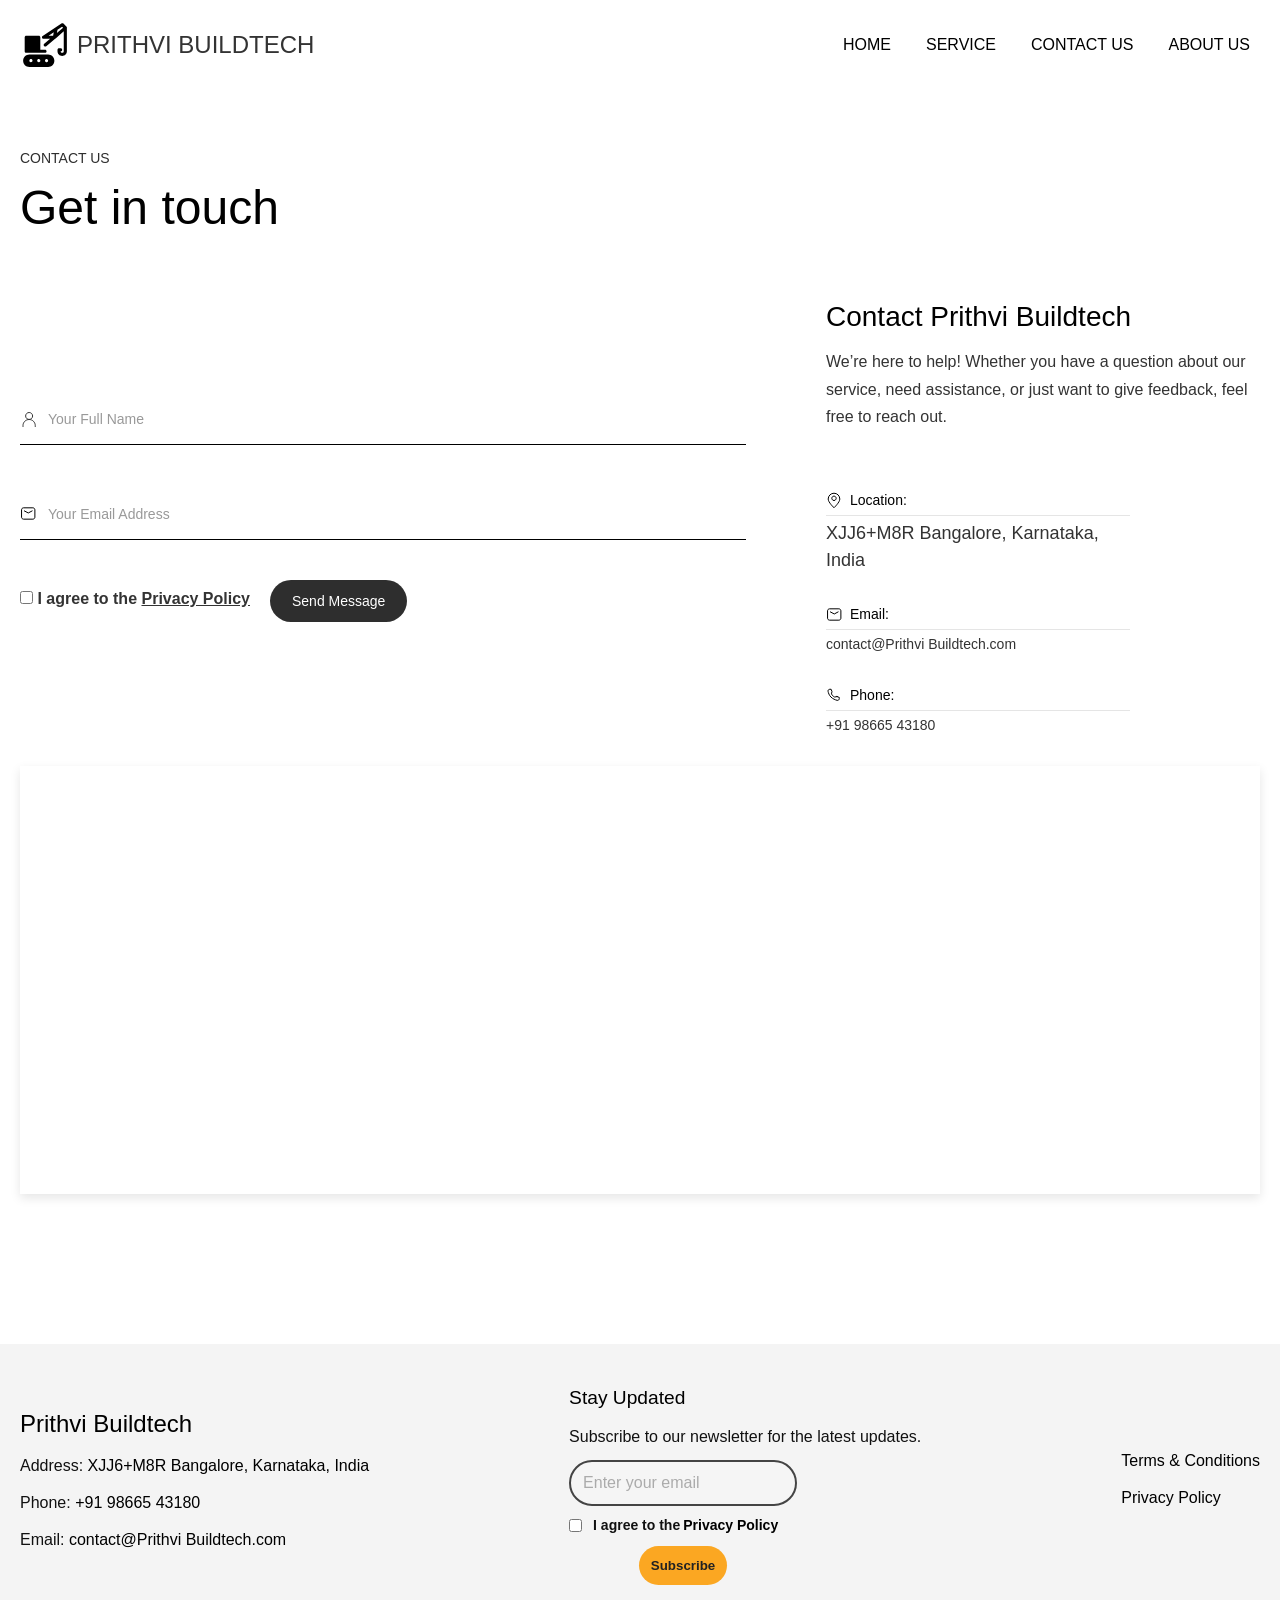
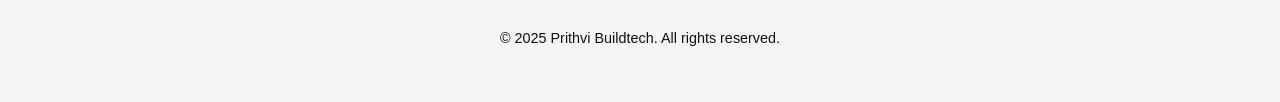
<file: contact_us.html>
<!doctype html>

<html lang="en">
  <head>
    <meta charset="utf-8" />
    <title>
      Contact Prithvi Buildtech – Let’s Build Something Great Together
    </title>
    <meta
      content="Get in touch with Prithvi Buildtech for expert construction solutions. Reach out for consultations, project inquiries, and collaborations across India."
      name="description"
    />
    <link rel="icon" href="icons/favicon-Prithvi Buildtech.ico" />

    <meta content="width=device-width, initial-scale=1" name="viewport" />
    <link rel="stylesheet" href="style.css" />
    <link rel="icon" href="icons/favicon-Prithvi Buildtech.ico" />
  </head>
  <body>
    <header>
      <a href="/" class="logo">
        <img src="icons/logo.svg" alt="logo" />
        Prithvi Buildtech</a
      >
      <nav>
        <a href="index.html">Home</a>

        <a href="service.html">Service</a>
        <a href="contact_us.html">Contact Us</a>
        <a href="about.html">About us</a>
      </nav>
    </header>
    <main>
      <section>
        <div class="page-title">
          <div class="w-layout-blockcontainer container w-container">
            <div class="sub-title">
              <div>Contact us</div>
            </div>
            <h1 class="main-title">Get in touch</h1>
          </div>
        </div>
        <div class="page-data">
          <section class="contact">
            <div class="w-layout-blockcontainer container w-container">
              <div class="contact-wrap">
                <div class="contact-form w-form">
                  <form
                    action="thanks_form.php"
                    method="post"
                    name="wf-form-Contact-Form-2"
                  >
                    <div class="field-wrap">
                      <input
                        class="input w-node-_1ac29adc-50c2-228b-231d-a355e76e284f-a45044a5 w-input"
                        maxlength="256"
                        name="name"
                        placeholder="Your Full Name"
                        required=""
                        type="text"
                      />
                      <input
                        class="input email w-input"
                        maxlength="256"
                        name="email"
                        placeholder="Your Email Address"
                        required=""
                        type="email"
                      />
                    </div>
                    <div class="form-bottom">
                      <div class="checkbox-wrap">
                        <label class="checkbox-label">
                          <input
                            class="checkbox-input"
                            type="checkbox"
                            name="agreement"
                            required=""
                          />
                          <span
                            >I agree to the
                            <a href="privacy-policy.html"
                              >Privacy Policy</a
                            ></span
                          >
                        </label>
                      </div>
                      <div class="form-btn">
                        <input
                          class="submit-btn w-button"
                          type="submit"
                          value="Send Message"
                        />
                      </div>
                    </div>
                  </form>
                  <div class="success-message w-form-done">
                    <div>
                      Thank you! Your message has been sent successfully!
                    </div>
                  </div>
                  <div class="error-message w-form-fail">
                    <div>
                      Oops! Something went wrong while submitting your message.
                    </div>
                  </div>
                </div>
                <div class="contact-data">
                  <div>
                    <h3>Contact Prithvi Buildtech</h3>
                    <p class="single-text">
                      We’re here to help! Whether you have a question about our
                      service, need assistance, or just want to give feedback,
                      feel free to reach out.
                    </p>
                  </div>
                  <div class="contact-inner">
                    <div class="contact-info">
                      <div class="contact-info-block">
                        <div class="contact-label">
                          <img
                            alt="Icon"
                            loading="lazy"
                            src="icons/location.svg"
                          />
                          <div>Location:</div>
                        </div>
                        <div class="body-small">
                          <a
                            class="plain-link"
                            href="https://maps.app.goo.gl/BktePDp7zqQFAMWh6"
                            target="_blank"
                            rel="noopener noreferrer"
                          >
                            XJJ6+M8R Bangalore, Karnataka, India
                          </a>
                        </div>
                      </div>
                      <div class="contact-info-block">
                        <div class="contact-label">
                          <img
                            alt="Icon"
                            loading="lazy"
                            src="icons/email.svg"
                          />
                          <div>Email:</div>
                        </div>
                        <a
                          class="plain-link"
                          href="mailto:contact@Prithvi Buildtech.com"
                          >contact@Prithvi Buildtech.com</a
                        >
                      </div>
                      <div class="contact-info-block">
                        <div class="contact-label">
                          <img
                            alt="Icon"
                            loading="lazy"
                            src="icons/phone.svg"
                          />
                          <div>Phone:</div>
                        </div>
                        <a class="plain-link" href="tel:+918765432100"
                          >+91 98665 43180</a
                        >
                      </div>
                    </div>
                  </div>
                </div>
              </div>
              <div class="map-container">
                <iframe
                  src="https://www.google.com/maps/embed?pb=!1m18!1m12!1m3!1d768.9742992349404!2d77.61016721851745!3d12.98182281671602!2m3!1f0!2f0!3f0!3m2!1i1024!2i768!4f13.1!3m3!1m2!1s0x3bae1670c9b44e6d%3A0xa7e4050e5039ce01!2zWEpKNitNOFIsIEJlbmdhbHVydSwgS2FybmF0YWthLCDQmNC90LTQuNGP!5e0!3m2!1sru!2sru!4v1741344251870!5m2!1sru!2sru"
                  width="100%"
                  height="400"
                  style="border: 0"
                  allowfullscreen=""
                  loading="lazy"
                  referrerpolicy="no-referrer-when-downgrade"
                >
                </iframe>
              </div>
            </div>
          </section>
        </div>
      </section>
    </main>
    <footer>
      <div class="footer-container">
        <div class="footer-wrap">
          <a href="/"><h3>Prithvi Buildtech</h3></a>
          <p>
            Address:
            <a
              href="https://maps.app.goo.gl/BktePDp7zqQFAMWh6"
              target="_blank"
              rel="noopener noreferrer"
            >
              XJJ6+M8R Bangalore, Karnataka, India
            </a>
          </p>
          <p>Phone: <a href="tel:+919866543180">+91 98665 43180</a></p>
          <p>
            Email:
            <a href="mailto:contact@Prithvi Buildtech.com"
              >contact@Prithvi Buildtech.com</a
            >
          </p>
        </div>

        <div class="footer-wrap newsletter">
          <h4>Stay Updated</h4>
          <p>Subscribe to our newsletter for the latest updates.</p>
          <form action="thanks_form.php" method="post" class="newsletter-form">
            <input
              type="email"
              placeholder="Enter your email"
              required
              style="padding: 12px"
            />

            <div class="newsletter-checkbox">
              <input type="checkbox" id="privacy-check" required />
              <label for="privacy-check" style="margin-bottom: 0px">
                I agree to the
                <a href="privacy-policy.html" style="text-decoration: none"
                  >Privacy Policy</a
                >
              </label>
            </div>

            <button type="submit" class="subscribe-btn">Subscribe</button>
          </form>
        </div>

        <div class="footer-wrap">
          <p><a href="terms-conditions.html">Terms & Conditions</a></p>
          <p><a href="privacy-policy.html">Privacy Policy</a></p>
        </div>
      </div>

      <p class="copyright">
        &copy; 2025 Prithvi Buildtech. All rights reserved.
      </p>
    </footer>
    <script src="script.js"></script>
  </body>
</html>
</file>
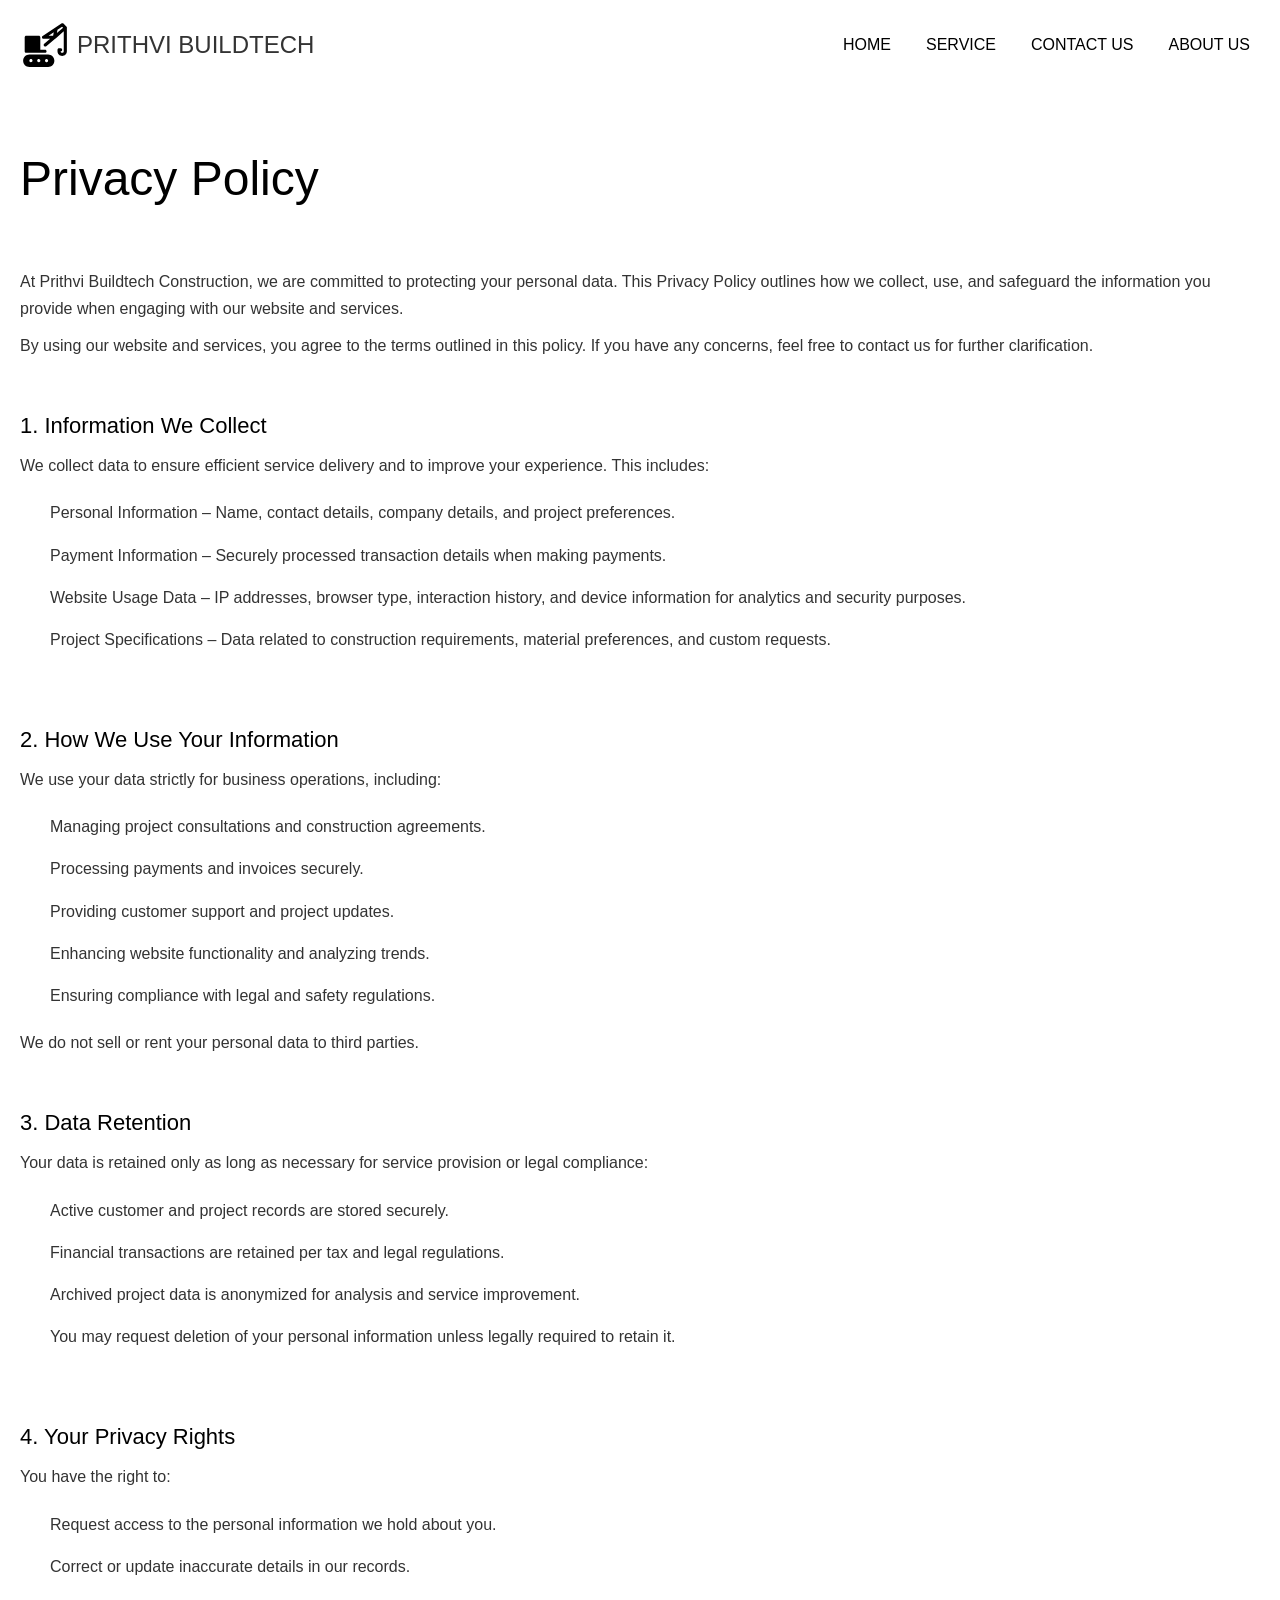
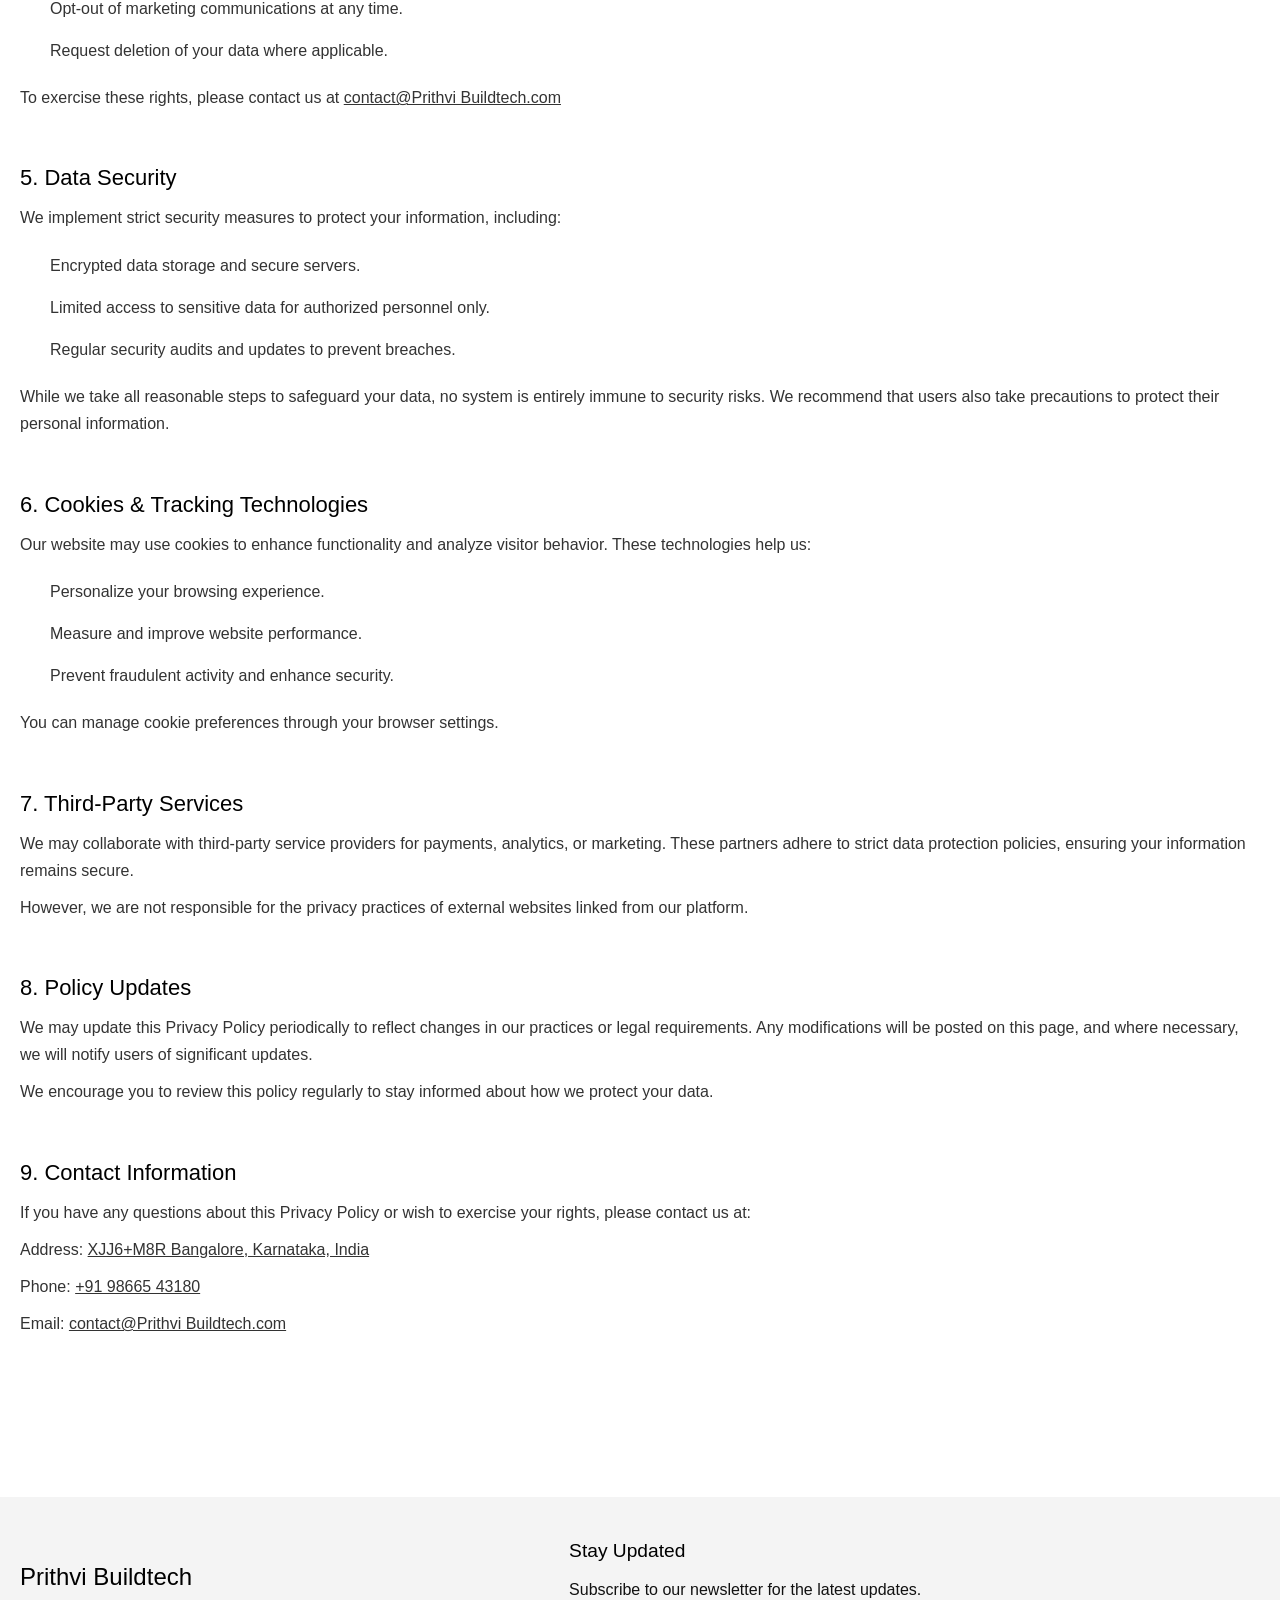
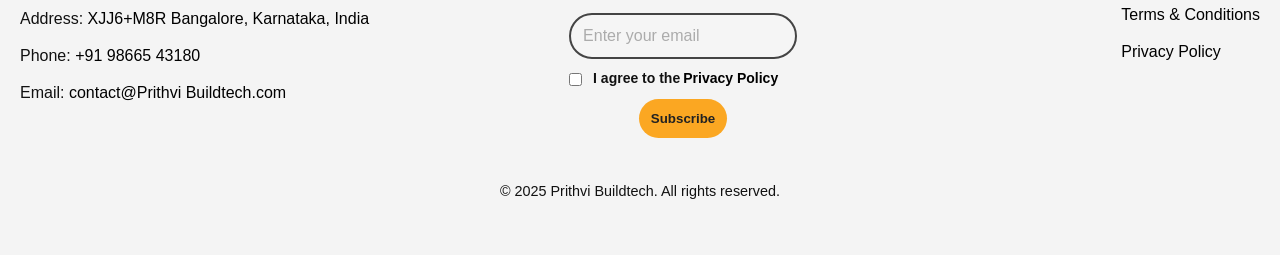
<file: privacy-policy.html>
<!doctype html>
<html lang="en">
  <head>
    <meta charset="utf-8" />
    <title>
      Prithvi Buildtech Privacy Policy – Your Data, Our Responsibility
    </title>
    <meta
      name="description"
      content="Prithvi Buildtech values your privacy. Learn how we collect, use, and protect your data while ensuring a secure and transparent experience."
    />
    <link rel="icon" href="icons/favicon-Prithvi Buildtech.ico" />
    <meta content="width=device-width, initial-scale=1" name="viewport" />

    <link rel="stylesheet" href="style.css" />
  </head>
  <body>
    <header>
      <a href="/" class="logo">
        <img src="icons/logo.svg" alt="logo" />
        Prithvi Buildtech</a
      >
      <nav>
        <a href="index.html">Home</a>

        <a href="service.html">Service</a>
        <a href="contact_us.html">Contact Us</a>
        <a href="about.html">About us</a>
      </nav>
    </header>
    <main>
      <section>
        <div class="page-title">
          <div class="w-layout-blockcontainer container w-container">
            <h1 class="main-title">Privacy Policy</h1>
          </div>
        </div>
        <div class="page-data">
          <div class="w-layout-blockcontainer container w-container">
            <div class="policy-data">
              <p>
                At Prithvi Buildtech Construction, we are committed to
                protecting your personal data. This Privacy Policy outlines how
                we collect, use, and safeguard the information you provide when
                engaging with our website and services.
              </p>
              <p class="single-text">
                By using our website and services, you agree to the terms
                outlined in this policy. If you have any concerns, feel free to
                contact us for further clarification.
              </p>

              <div class="policy-block">
                <h4>1. Information We Collect</h4>
                <p>
                  We collect data to ensure efficient service delivery and to
                  improve your experience. This includes:
                </p>
                <ul role="list" class="checklist">
                  <li class="checklist-item">
                    Personal Information – Name, contact details, company
                    details, and project preferences.
                  </li>
                  <li class="checklist-item">
                    Payment Information – Securely processed transaction details
                    when making payments.
                  </li>
                  <li class="checklist-item">
                    Website Usage Data – IP addresses, browser type, interaction
                    history, and device information for analytics and security
                    purposes.
                  </li>
                  <li class="checklist-item">
                    Project Specifications – Data related to construction
                    requirements, material preferences, and custom requests.
                  </li>
                </ul>
              </div>

              <div class="policy-block">
                <h4>2. How We Use Your Information</h4>
                <p>
                  We use your data strictly for business operations, including:
                </p>
                <ul role="list" class="checklist">
                  <li class="checklist-item">
                    Managing project consultations and construction agreements.
                  </li>
                  <li class="checklist-item">
                    Processing payments and invoices securely.
                  </li>
                  <li class="checklist-item">
                    Providing customer support and project updates.
                  </li>
                  <li class="checklist-item">
                    Enhancing website functionality and analyzing trends.
                  </li>
                  <li class="checklist-item">
                    Ensuring compliance with legal and safety regulations.
                  </li>
                </ul>
                <p class="single-text">
                  We do not sell or rent your personal data to third parties.
                </p>
              </div>

              <div class="policy-block">
                <h4>3. Data Retention</h4>
                <p>
                  Your data is retained only as long as necessary for service
                  provision or legal compliance:
                </p>
                <ul role="list" class="checklist">
                  <li class="checklist-item">
                    Active customer and project records are stored securely.
                  </li>
                  <li class="checklist-item">
                    Financial transactions are retained per tax and legal
                    regulations.
                  </li>
                  <li class="checklist-item">
                    Archived project data is anonymized for analysis and service
                    improvement.
                  </li>
                  <li class="checklist-item">
                    You may request deletion of your personal information unless
                    legally required to retain it.
                  </li>
                </ul>
              </div>

              <div class="policy-block">
                <h4>4. Your Privacy Rights</h4>
                <p>You have the right to:</p>
                <ul role="list" class="checklist">
                  <li class="checklist-item">
                    Request access to the personal information we hold about
                    you.
                  </li>
                  <li class="checklist-item">
                    Correct or update inaccurate details in our records.
                  </li>
                  <li class="checklist-item">
                    Opt-out of marketing communications at any time.
                  </li>
                  <li class="checklist-item">
                    Request deletion of your data where applicable.
                  </li>
                </ul>
                <p class="single-text">
                  To exercise these rights, please contact us at
                  <a href="mailto:contact@Prithvi Buildtech.com"
                    >contact@Prithvi Buildtech.com</a
                  >
                </p>
              </div>

              <div class="policy-block">
                <h4>5. Data Security</h4>
                <p>
                  We implement strict security measures to protect your
                  information, including:
                </p>
                <ul role="list" class="checklist">
                  <li class="checklist-item">
                    Encrypted data storage and secure servers.
                  </li>
                  <li class="checklist-item">
                    Limited access to sensitive data for authorized personnel
                    only.
                  </li>
                  <li class="checklist-item">
                    Regular security audits and updates to prevent breaches.
                  </li>
                </ul>
                <p class="single-text">
                  While we take all reasonable steps to safeguard your data, no
                  system is entirely immune to security risks. We recommend that
                  users also take precautions to protect their personal
                  information.
                </p>
              </div>

              <div class="policy-block">
                <h4>6. Cookies & Tracking Technologies</h4>
                <p>
                  Our website may use cookies to enhance functionality and
                  analyze visitor behavior. These technologies help us:
                </p>
                <ul role="list" class="checklist">
                  <li class="checklist-item">
                    Personalize your browsing experience.
                  </li>
                  <li class="checklist-item">
                    Measure and improve website performance.
                  </li>
                  <li class="checklist-item">
                    Prevent fraudulent activity and enhance security.
                  </li>
                </ul>
                <p class="single-text">
                  You can manage cookie preferences through your browser
                  settings.
                </p>
              </div>

              <div class="policy-block">
                <h4>7. Third-Party Services</h4>
                <p>
                  We may collaborate with third-party service providers for
                  payments, analytics, or marketing. These partners adhere to
                  strict data protection policies, ensuring your information
                  remains secure.
                </p>
                <p class="single-text">
                  However, we are not responsible for the privacy practices of
                  external websites linked from our platform.
                </p>
              </div>

              <div class="policy-block">
                <h4>8. Policy Updates</h4>
                <p>
                  We may update this Privacy Policy periodically to reflect
                  changes in our practices or legal requirements. Any
                  modifications will be posted on this page, and where
                  necessary, we will notify users of significant updates.
                </p>
                <p class="single-text">
                  We encourage you to review this policy regularly to stay
                  informed about how we protect your data.
                </p>
              </div>

              <div class="policy-block">
                <h4>9. Contact Information</h4>
                <p>
                  If you have any questions about this Privacy Policy or wish to
                  exercise your rights, please contact us at:
                </p>
                <p>
                  Address:
                  <a
                    href="https://maps.app.goo.gl/BktePDp7zqQFAMWh6"
                    target="_blank"
                    rel="noopener noreferrer"
                  >
                    XJJ6+M8R Bangalore, Karnataka, India
                  </a>
                </p>
                <p>Phone: <a href="tel:+919866543180">+91 98665 43180</a></p>
                <p>
                  Email:
                  <a href="mailto:contact@Prithvi Buildtech.com"
                    >contact@Prithvi Buildtech.com</a
                  >
                </p>
              </div>
            </div>
          </div>
        </div>
      </section>
    </main>
    <footer>
      <div class="footer-container">
        <div class="footer-wrap">
          <a href="/"><h3>Prithvi Buildtech</h3></a>
          <p>
            Address:
            <a
              href="https://maps.app.goo.gl/BktePDp7zqQFAMWh6"
              target="_blank"
              rel="noopener noreferrer"
            >
              XJJ6+M8R Bangalore, Karnataka, India
            </a>
          </p>
          <p>Phone: <a href="tel:+919866543180">+91 98665 43180</a></p>
          <p>
            Email:
            <a href="mailto:contact@Prithvi Buildtech.com"
              >contact@Prithvi Buildtech.com</a
            >
          </p>
        </div>

        <div class="footer-wrap newsletter">
          <h4>Stay Updated</h4>
          <p>Subscribe to our newsletter for the latest updates.</p>
          <form action="thanks_form.php" method="post" class="newsletter-form">
            <input
              type="email"
              placeholder="Enter your email"
              required
              style="padding: 12px"
            />

            <div class="newsletter-checkbox">
              <input type="checkbox" id="privacy-check" required />
              <label for="privacy-check" style="margin-bottom: 0px">
                I agree to the
                <a href="privacy-policy.html" style="text-decoration: none"
                  >Privacy Policy</a
                >
              </label>
            </div>

            <button type="submit" class="subscribe-btn">Subscribe</button>
          </form>
        </div>

        <div class="footer-wrap">
          <p><a href="terms-conditions.html">Terms & Conditions</a></p>
          <p><a href="privacy-policy.html">Privacy Policy</a></p>
        </div>
      </div>

      <p class="copyright">
        &copy; 2025 Prithvi Buildtech. All rights reserved.
      </p>
    </footer>
  </body>
</html>
</file>
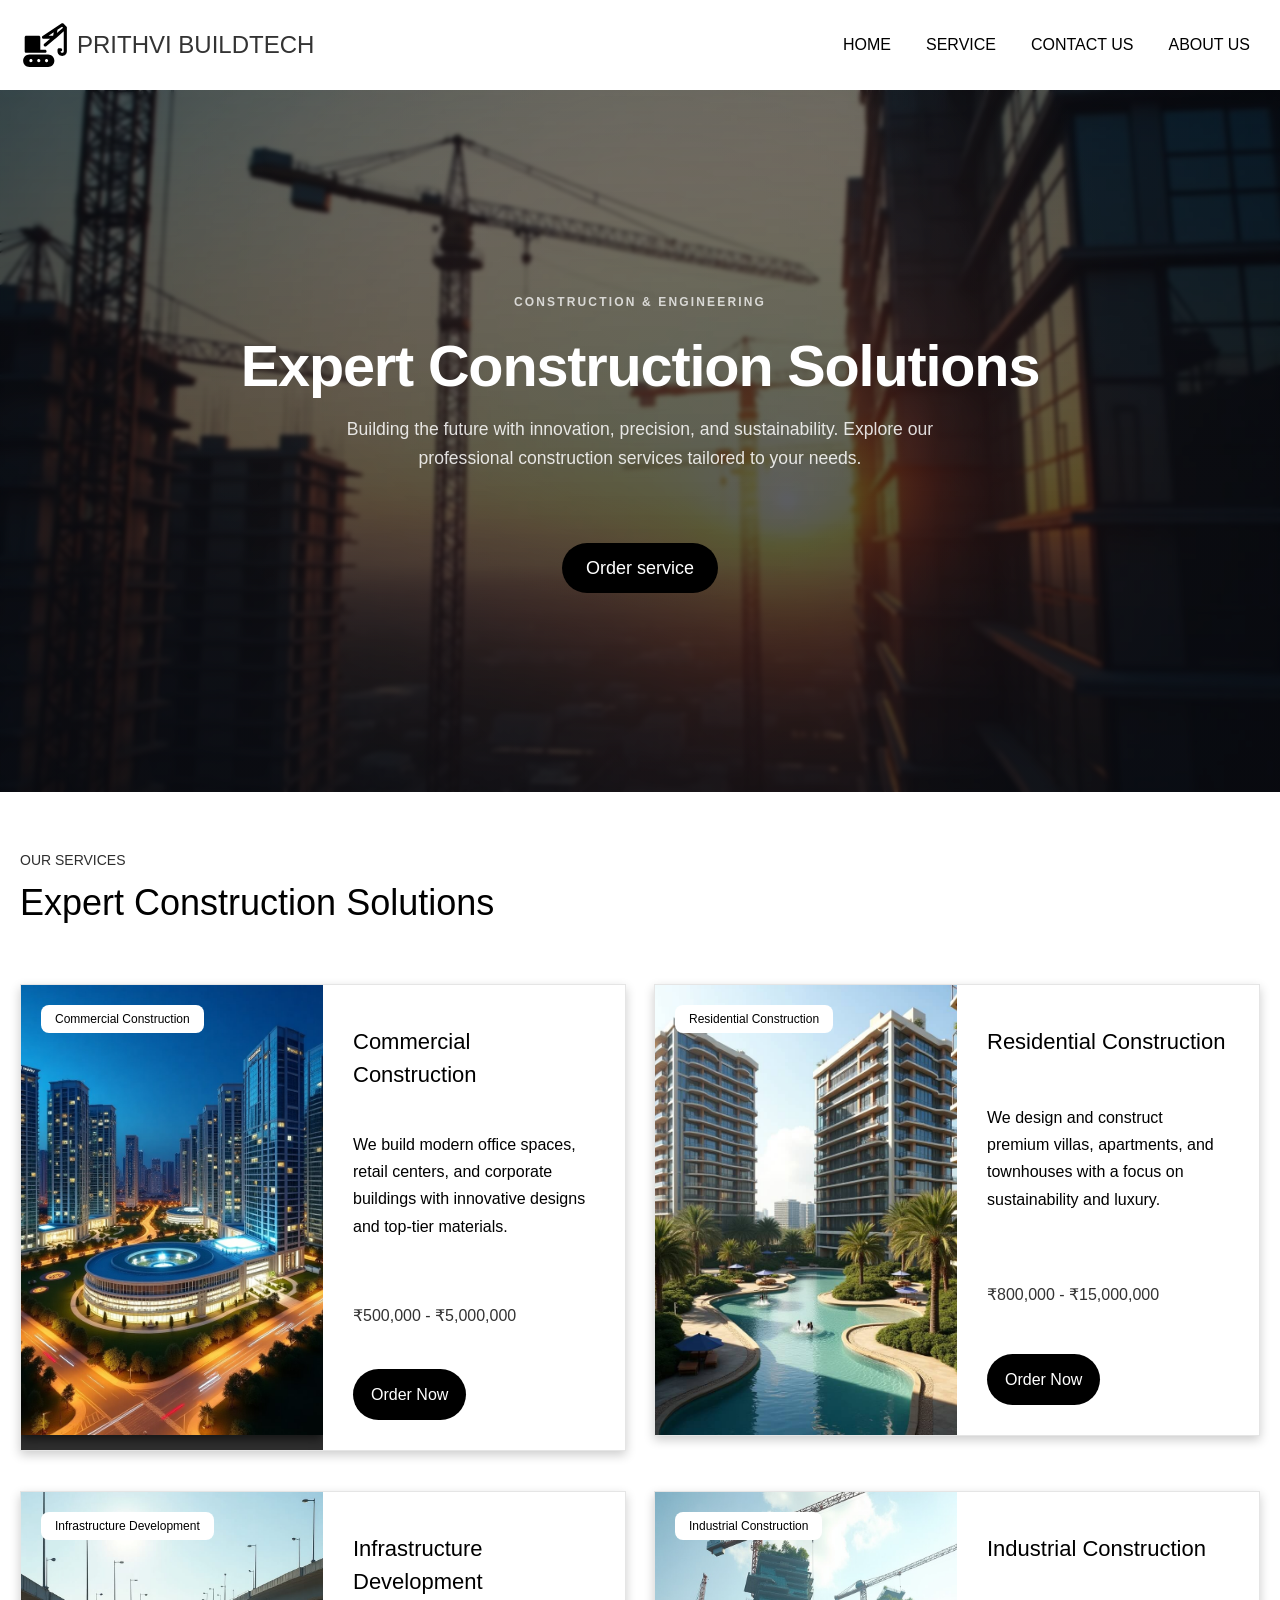
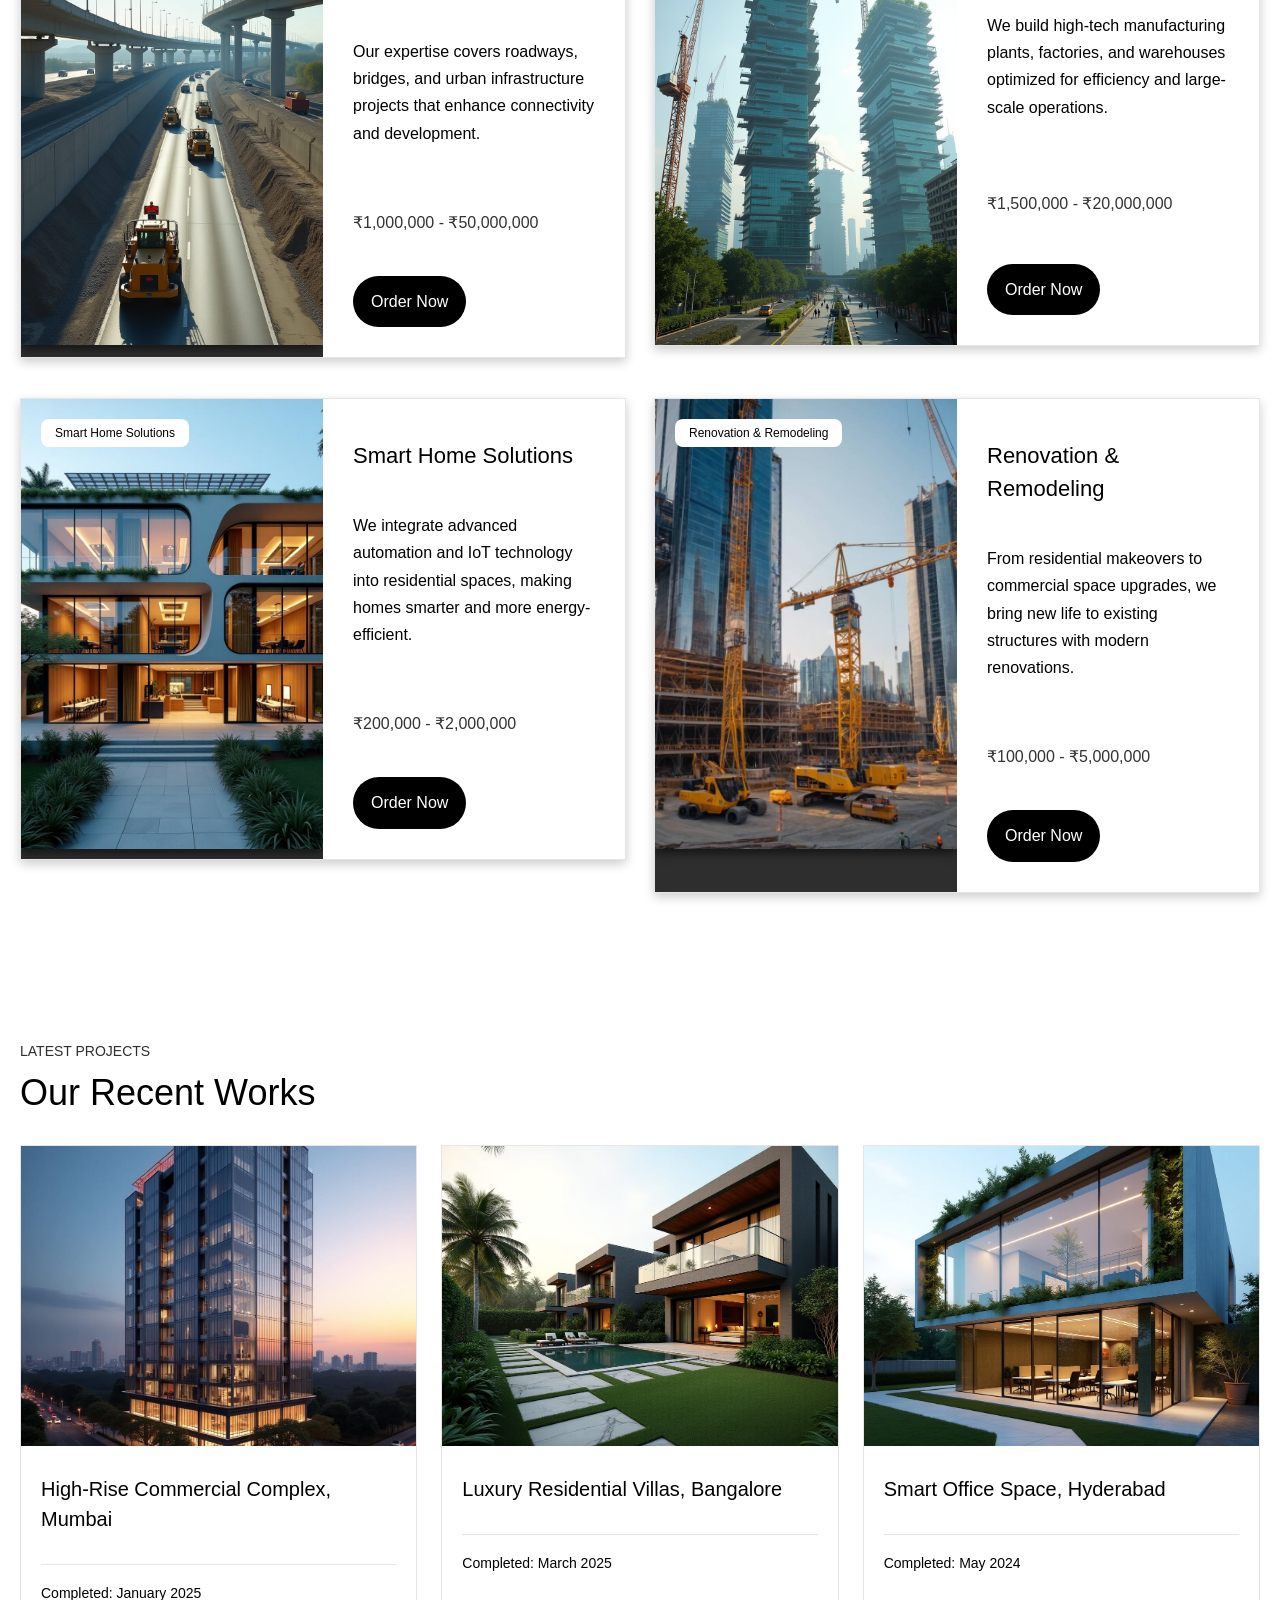
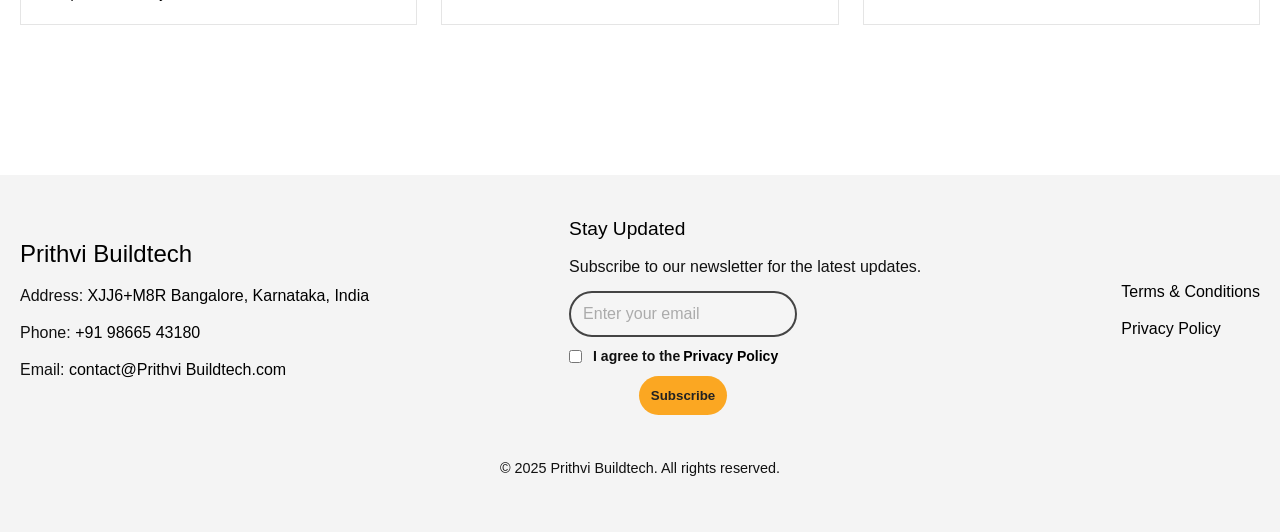
<file: service.html>
<!doctype html>
<html lang="en">
  <head>
    <meta charset="UTF-8" />
    <meta name="viewport" content="width=device-width, initial-scale=1.0" />
    <title>
      Prithvi Buildtech Construction Services – Reliable & Sustainable Building
      Solutions
    </title>
    <meta
      name="description"
      content="Explore our full range of construction services, from commercial and residential projects to smart infrastructure and industrial solutions. Quality, efficiency, and sustainability in every build.

    "
    />
    <link rel="stylesheet" href="style.css" />
    <link rel="icon" href="icons/favicon-Prithvi Buildtech.ico" />
  </head>
  <body>
    <header>
      <a href="/" class="logo">
        <img src="icons/logo.svg" alt="logo" />
        Prithvi Buildtech</a
      >
      <nav>
        <a href="index.html">Home</a>

        <a href="service.html">Service</a>
        <a href="contact_us.html">Contact Us</a>
        <a href="about.html">About us</a>
      </nav>
    </header>
    <main>
      <section class="hero-services">
        <div class="hero-overlay"></div>

        <div class="hero-content">
          <span class="hero-eyebrow">Construction & Engineering</span>

          <h1 class="hero-title-sevice">Expert Construction Solutions</h1>

          <p class="hero-subtitle">
            Building the future with innovation, precision, and sustainability.
            Explore our professional construction services tailored to your
            needs.
          </p>

          <div class="hero-btn" style="justify-content: center">
            <a class="yellow-btn w-inline-block" href="contact_us.html">
              <div>Order service</div>
            </a>
          </div>
        </div>
      </section>

      <div class="page-title">
        <div class="w-layout-blockcontainer container w-container">
          <div class="sub-title">
            <div>Our Services</div>
          </div>
          <h2 class="main-title">Expert Construction Solutions</h2>
        </div>
      </div>
      <div class="page-data" id="products">
        <section class="events">
          <div class="w-layout-blockcontainer container w-container">
            <div class="w-dyn-list">
              <div class="event-list w-dyn-items" role="list">
                <!-- Commercial Construction -->
                <div class="event-item w-dyn-item" role="listitem">
                  <div class="event-link w-inline-block">
                    <div class="event-img">
                      <img
                        alt="Commercial Construction"
                        class="event-image"
                        loading="lazy"
                        sizes="(max-width: 479px) 100vw, (max-width: 767px) 47vw, (max-width: 991px) 46vw, 23vw"
                        src="images/commercial.jpeg"
                      />
                      <div class="event-category">Commercial Construction</div>
                    </div>
                    <div class="event-data">
                      <div class="event-title-wrap">
                        <h4 class="event-title">Commercial Construction</h4>
                      </div>
                      <p class="event-text black">
                        We build modern office spaces, retail centers, and
                        corporate buildings with innovative designs and top-tier
                        materials.
                      </p>
                      <div class="event-price">₹500,000 - ₹5,000,000</div>
                      <a href="contact_us.html" class="event-btn">Order Now</a>
                    </div>
                  </div>
                </div>

                <!-- Residential Construction -->
                <div class="event-item w-dyn-item" role="listitem">
                  <div class="event-link w-inline-block">
                    <div class="event-img">
                      <img
                        alt="Residential Construction"
                        class="event-image"
                        loading="lazy"
                        sizes="(max-width: 479px) 100vw, (max-width: 767px) 47vw, (max-width: 991px) 46vw, 23vw"
                        src="images/residential.jpeg"
                      />
                      <div class="event-category">Residential Construction</div>
                    </div>
                    <div class="event-data">
                      <div class="event-title-wrap">
                        <h4 class="event-title">Residential Construction</h4>
                      </div>
                      <p class="event-text black">
                        We design and construct premium villas, apartments, and
                        townhouses with a focus on sustainability and luxury.
                      </p>
                      <div class="event-price">₹800,000 - ₹15,000,000</div>
                      <a href="contact_us.html" class="event-btn">Order Now</a>
                    </div>
                  </div>
                </div>

                <!-- Infrastructure Development -->
                <div class="event-item w-dyn-item" role="listitem">
                  <div class="event-link w-inline-block">
                    <div class="event-img">
                      <img
                        alt="Infrastructure Development"
                        class="event-image"
                        loading="lazy"
                        sizes="(max-width: 479px) 100vw, (max-width: 767px) 47vw, (max-width: 991px) 46vw, 23vw"
                        src="images/infrastructure.jpeg"
                      />
                      <div class="event-category">
                        Infrastructure Development
                      </div>
                    </div>
                    <div class="event-data">
                      <div class="event-title-wrap">
                        <h4 class="event-title">Infrastructure Development</h4>
                      </div>
                      <p class="event-text black">
                        Our expertise covers roadways, bridges, and urban
                        infrastructure projects that enhance connectivity and
                        development.
                      </p>
                      <div class="event-price">₹1,000,000 - ₹50,000,000</div>
                      <a href="contact_us.html" class="event-btn">Order Now</a>
                    </div>
                  </div>
                </div>

                <!-- Industrial Construction -->
                <div class="event-item w-dyn-item" role="listitem">
                  <div class="event-link w-inline-block">
                    <div class="event-img">
                      <img
                        alt="Industrial Construction"
                        class="event-image"
                        loading="lazy"
                        sizes="(max-width: 479px) 100vw, (max-width: 767px) 47vw, (max-width: 991px) 46vw, 23vw"
                        src="images/industrial.jpeg"
                      />
                      <div class="event-category">Industrial Construction</div>
                    </div>
                    <div class="event-data">
                      <div class="event-title-wrap">
                        <h4 class="event-title">Industrial Construction</h4>
                      </div>
                      <p class="event-text black">
                        We build high-tech manufacturing plants, factories, and
                        warehouses optimized for efficiency and large-scale
                        operations.
                      </p>
                      <div class="event-price">₹1,500,000 - ₹20,000,000</div>
                      <a href="contact_us.html" class="event-btn">Order Now</a>
                    </div>
                  </div>
                </div>

                <!-- Smart Home Solutions -->
                <div class="event-item w-dyn-item" role="listitem">
                  <div class="event-link w-inline-block">
                    <div class="event-img">
                      <img
                        alt="Smart Home Solutions"
                        class="event-image"
                        loading="lazy"
                        sizes="(max-width: 479px) 100vw, (max-width: 767px) 47vw, (max-width: 991px) 46vw, 23vw"
                        src="images/smart-home.jpeg"
                      />
                      <div class="event-category">Smart Home Solutions</div>
                    </div>
                    <div class="event-data">
                      <div class="event-title-wrap">
                        <h4 class="event-title">Smart Home Solutions</h4>
                      </div>
                      <p class="event-text black">
                        We integrate advanced automation and IoT technology into
                        residential spaces, making homes smarter and more
                        energy-efficient.
                      </p>
                      <div class="event-price">₹200,000 - ₹2,000,000</div>
                      <a href="contact_us.html" class="event-btn">Order Now</a>
                    </div>
                  </div>
                </div>

                <!-- Renovation & Remodeling -->
                <div class="event-item w-dyn-item" role="listitem">
                  <div class="event-link w-inline-block">
                    <div class="event-img">
                      <img
                        alt="Renovation & Remodeling"
                        class="event-image"
                        loading="lazy"
                        sizes="(max-width: 479px) 100vw, (max-width: 767px) 47vw, (max-width: 991px) 46vw, 23vw"
                        src="images/renovation.jpeg"
                      />
                      <div class="event-category">Renovation & Remodeling</div>
                    </div>
                    <div class="event-data">
                      <div class="event-title-wrap">
                        <h4 class="event-title">Renovation & Remodeling</h4>
                      </div>
                      <p class="event-text black">
                        From residential makeovers to commercial space upgrades,
                        we bring new life to existing structures with modern
                        renovations.
                      </p>
                      <div class="event-price">₹100,000 - ₹5,000,000</div>
                      <a href="contact_us.html" class="event-btn">Order Now</a>
                    </div>
                  </div>
                </div>
              </div>
            </div>
          </div>
        </section>

        <section class="blogs">
          <div class="w-layout-blockcontainer container w-container">
            <div class="section-title">
              <div class="sub-title">
                <div>Latest Projects</div>
              </div>
              <h2 class="title">Our Recent Works</h2>
            </div>
            <div class="w-dyn-list">
              <div class="post-list w-dyn-items" role="list">
                <!-- Project 1 -->
                <div class="post-item w-dyn-item" role="listitem">
                  <div class="post-link w-inline-block">
                    <div class="post-img">
                      <img
                        alt="High-Rise Commercial Complex"
                        class="post-image"
                        loading="lazy"
                        sizes="(max-width: 479px) 100vw, (max-width: 767px) 46vw, (max-width: 991px) 47vw, 31vw"
                        src="images/latest1.jpeg"
                      />
                    </div>
                    <div class="post-data">
                      <h4 class="post-title">
                        High-Rise Commercial Complex, Mumbai
                      </h4>
                      <div class="post-bottom">
                        <div>Completed: January 2025</div>
                      </div>
                    </div>
                  </div>
                </div>

                <!-- Project 2 -->
                <div class="post-item w-dyn-item" role="listitem">
                  <div class="post-link w-inline-block">
                    <div class="post-img">
                      <img
                        alt="Luxury Residential Villas"
                        class="post-image"
                        loading="lazy"
                        sizes="(max-width: 479px) 100vw, (max-width: 767px) 46vw, (max-width: 991px) 47vw, 31vw"
                        src="images/latest2.jpeg"
                      />
                    </div>
                    <div class="post-data">
                      <h4 class="post-title">
                        Luxury Residential Villas, Bangalore
                      </h4>
                      <div class="post-bottom">
                        <div>Completed: March 2025</div>
                      </div>
                    </div>
                  </div>
                </div>

                <!-- Project 3 -->
                <div class="post-item w-dyn-item" role="listitem">
                  <div class="post-link w-inline-block">
                    <div class="post-img">
                      <img
                        alt="Smart Office Space"
                        class="post-image"
                        loading="lazy"
                        sizes="(max-width: 479px) 100vw, (max-width: 767px) 46vw, (max-width: 991px) 47vw, 31vw"
                        src="images/latest3.jpeg"
                      />
                    </div>
                    <div class="post-data">
                      <h4 class="post-title">Smart Office Space, Hyderabad</h4>
                      <div class="post-bottom">
                        <div>Completed: May 2024</div>
                      </div>
                    </div>
                  </div>
                </div>
              </div>
            </div>
          </div>
        </section>
      </div>
    </main>
    <footer>
      <div class="footer-container">
        <div class="footer-wrap">
          <a href="/"><h3>Prithvi Buildtech</h3></a>
          <p>
            Address:
            <a
              href="https://maps.app.goo.gl/BktePDp7zqQFAMWh6"
              target="_blank"
              rel="noopener noreferrer"
            >
              XJJ6+M8R Bangalore, Karnataka, India
            </a>
          </p>
          <p>Phone: <a href="tel:+919866543180">+91 98665 43180</a></p>
          <p>
            Email:
            <a href="mailto:contact@Prithvi Buildtech.com"
              >contact@Prithvi Buildtech.com</a
            >
          </p>
        </div>

        <div class="footer-wrap newsletter">
          <h4>Stay Updated</h4>
          <p>Subscribe to our newsletter for the latest updates.</p>
          <form action="thanks_form.php" method="post" class="newsletter-form">
            <input
              type="email"
              placeholder="Enter your email"
              required
              style="padding: 12px"
            />

            <div class="newsletter-checkbox">
              <input type="checkbox" id="privacy-check" required />
              <label for="privacy-check" style="margin-bottom: 0px">
                I agree to the
                <a href="privacy-policy.html" style="text-decoration: none"
                  >Privacy Policy</a
                >
              </label>
            </div>

            <button type="submit" class="subscribe-btn">Subscribe</button>
          </form>
        </div>

        <div class="footer-wrap">
          <p><a href="terms-conditions.html">Terms & Conditions</a></p>
          <p><a href="privacy-policy.html">Privacy Policy</a></p>
        </div>
      </div>

      <p class="copyright">
        &copy; 2025 Prithvi Buildtech. All rights reserved.
      </p>
    </footer>
    <script src="script.js"></script>
  </body>
</html>
</file>
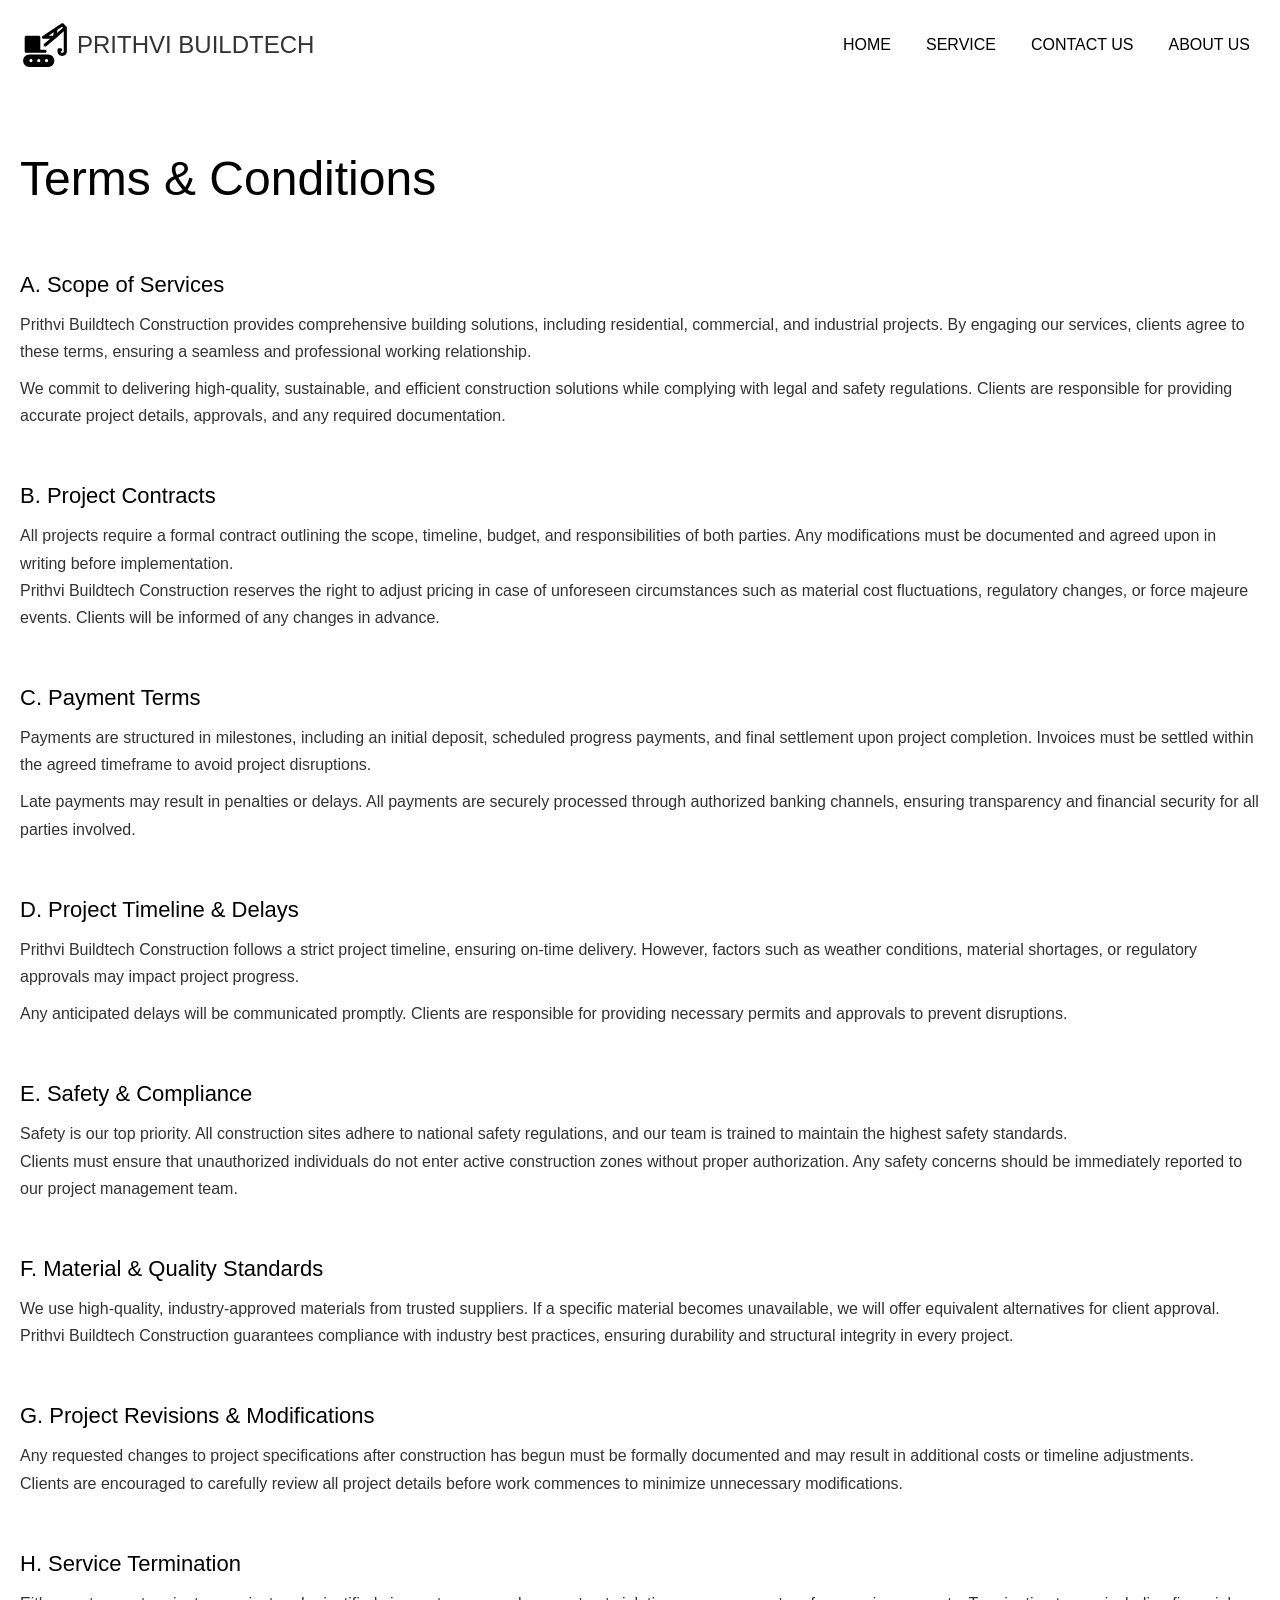
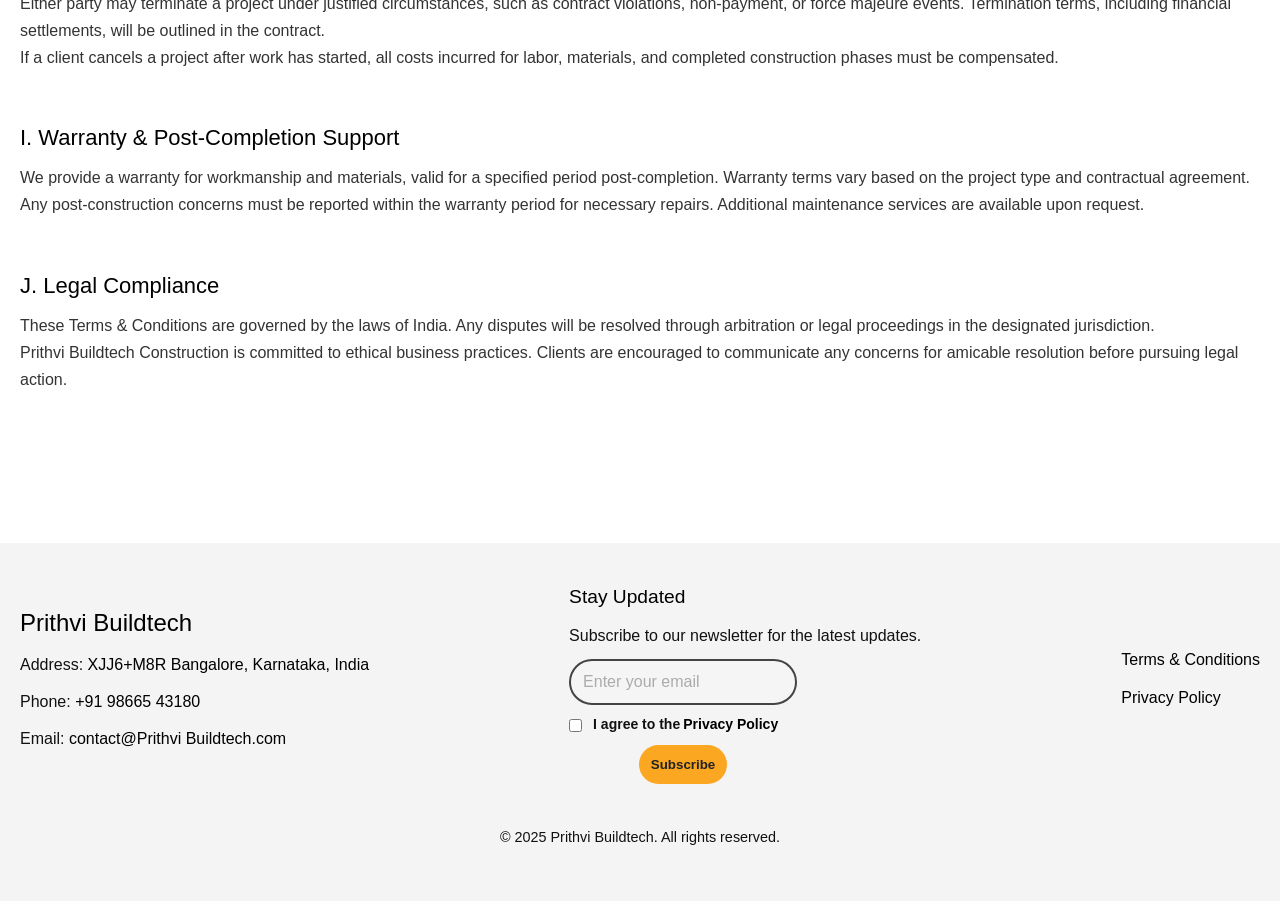
<file: terms-conditions.html>
<!doctype html>
<html lang="en">
  <head>
    <meta charset="utf-8" />
    <title>
      Prithvi Buildtech Terms & Conditions – Your Guide to Our Services
    </title>
    <meta
      name="description"
      content="Read the terms and conditions for using Prithvi Buildtech's services. Understand our policies on construction agreements, project execution, and customer responsibilities."
    />
    <link rel="icon" href="icons/favicon-Prithvi Buildtech.ico" />
    <meta content="width=device-width, initial-scale=1" name="viewport" />

    <link rel="stylesheet" href="style.css" />
  </head>
  <body>
    <header>
      <a href="/" class="logo">
        <img src="icons/logo.svg" alt="logo" />
        Prithvi Buildtech</a
      >
      <nav>
        <a href="index.html">Home</a>

        <a href="service.html">Service</a>
        <a href="contact_us.html">Contact Us</a>
        <a href="about.html">About us</a>
      </nav>
    </header>
    <main>
      <section>
        <div class="page-title">
          <div class="w-layout-blockcontainer container w-container">
            <h1 class="main-title">Terms & Conditions</h1>
          </div>
        </div>
        <div class="page-data">
          <div class="w-layout-blockcontainer container w-container">
            <div class="policy-data">
              <div class="policy-block first">
                <h4>A. Scope of Services</h4>
                <p>
                  Prithvi Buildtech Construction provides comprehensive building
                  solutions, including residential, commercial, and industrial
                  projects. By engaging our services, clients agree to these
                  terms, ensuring a seamless and professional working
                  relationship.
                </p>
                <p class="single-text">
                  We commit to delivering high-quality, sustainable, and
                  efficient construction solutions while complying with legal
                  and safety regulations. Clients are responsible for providing
                  accurate project details, approvals, and any required
                  documentation.
                </p>
              </div>

              <div class="policy-block">
                <h4>B. Project Contracts</h4>
                <p class="single-text">
                  All projects require a formal contract outlining the scope,
                  timeline, budget, and responsibilities of both parties. Any
                  modifications must be documented and agreed upon in writing
                  before implementation.
                </p>
                <p class="single-text">
                  Prithvi Buildtech Construction reserves the right to adjust
                  pricing in case of unforeseen circumstances such as material
                  cost fluctuations, regulatory changes, or force majeure
                  events. Clients will be informed of any changes in advance.
                </p>
              </div>

              <div class="policy-block">
                <h4>C. Payment Terms</h4>
                <p>
                  Payments are structured in milestones, including an initial
                  deposit, scheduled progress payments, and final settlement
                  upon project completion. Invoices must be settled within the
                  agreed timeframe to avoid project disruptions.
                </p>
                <p class="single-text">
                  Late payments may result in penalties or delays. All payments
                  are securely processed through authorized banking channels,
                  ensuring transparency and financial security for all parties
                  involved.
                </p>
              </div>

              <div class="policy-block">
                <h4>D. Project Timeline & Delays</h4>
                <p>
                  Prithvi Buildtech Construction follows a strict project
                  timeline, ensuring on-time delivery. However, factors such as
                  weather conditions, material shortages, or regulatory
                  approvals may impact project progress.
                </p>
                <p class="single-text">
                  Any anticipated delays will be communicated promptly. Clients
                  are responsible for providing necessary permits and approvals
                  to prevent disruptions.
                </p>
              </div>

              <div class="policy-block">
                <h4>E. Safety & Compliance</h4>
                <p class="single-text">
                  Safety is our top priority. All construction sites adhere to
                  national safety regulations, and our team is trained to
                  maintain the highest safety standards.
                </p>
                <p class="single-text">
                  Clients must ensure that unauthorized individuals do not enter
                  active construction zones without proper authorization. Any
                  safety concerns should be immediately reported to our project
                  management team.
                </p>
              </div>

              <div class="policy-block">
                <h4>F. Material & Quality Standards</h4>
                <p class="single-text">
                  We use high-quality, industry-approved materials from trusted
                  suppliers. If a specific material becomes unavailable, we will
                  offer equivalent alternatives for client approval.
                </p>
                <p class="single-text">
                  Prithvi Buildtech Construction guarantees compliance with
                  industry best practices, ensuring durability and structural
                  integrity in every project.
                </p>
              </div>

              <div class="policy-block">
                <h4>G. Project Revisions & Modifications</h4>
                <p class="single-text">
                  Any requested changes to project specifications after
                  construction has begun must be formally documented and may
                  result in additional costs or timeline adjustments.
                </p>
                <p class="single-text">
                  Clients are encouraged to carefully review all project details
                  before work commences to minimize unnecessary modifications.
                </p>
              </div>

              <div class="policy-block">
                <h4>H. Service Termination</h4>
                <p class="single-text">
                  Either party may terminate a project under justified
                  circumstances, such as contract violations, non-payment, or
                  force majeure events. Termination terms, including financial
                  settlements, will be outlined in the contract.
                </p>
                <p class="single-text">
                  If a client cancels a project after work has started, all
                  costs incurred for labor, materials, and completed
                  construction phases must be compensated.
                </p>
              </div>

              <div class="policy-block">
                <h4>I. Warranty & Post-Completion Support</h4>
                <p class="single-text">
                  We provide a warranty for workmanship and materials, valid for
                  a specified period post-completion. Warranty terms vary based
                  on the project type and contractual agreement.
                </p>
                <p class="single-text">
                  Any post-construction concerns must be reported within the
                  warranty period for necessary repairs. Additional maintenance
                  services are available upon request.
                </p>
              </div>

              <div class="policy-block">
                <h4>J. Legal Compliance</h4>
                <p class="single-text">
                  These Terms & Conditions are governed by the laws of India.
                  Any disputes will be resolved through arbitration or legal
                  proceedings in the designated jurisdiction.
                </p>
                <p class="single-text">
                  Prithvi Buildtech Construction is committed to ethical
                  business practices. Clients are encouraged to communicate any
                  concerns for amicable resolution before pursuing legal action.
                </p>
              </div>
            </div>
          </div>
        </div>
      </section>
    </main>
    <footer>
      <div class="footer-container">
        <div class="footer-wrap">
          <a href="/"><h3>Prithvi Buildtech</h3></a>
          <p>
            Address:
            <a
              href="https://maps.app.goo.gl/BktePDp7zqQFAMWh6"
              target="_blank"
              rel="noopener noreferrer"
            >
              XJJ6+M8R Bangalore, Karnataka, India
            </a>
          </p>
          <p>Phone: <a href="tel:+919866543180">+91 98665 43180</a></p>
          <p>
            Email:
            <a href="mailto:contact@Prithvi Buildtech.com"
              >contact@Prithvi Buildtech.com</a
            >
          </p>
        </div>

        <div class="footer-wrap newsletter">
          <h4>Stay Updated</h4>
          <p>Subscribe to our newsletter for the latest updates.</p>
          <form action="thanks_form.php" method="post" class="newsletter-form">
            <input
              type="email"
              placeholder="Enter your email"
              required
              style="padding: 12px"
            />

            <div class="newsletter-checkbox">
              <input type="checkbox" id="privacy-check" required />
              <label for="privacy-check" style="margin-bottom: 0px">
                I agree to the
                <a href="privacy-policy.html" style="text-decoration: none"
                  >Privacy Policy</a
                >
              </label>
            </div>

            <button type="submit" class="subscribe-btn">Subscribe</button>
          </form>
        </div>

        <div class="footer-wrap">
          <p><a href="terms-conditions.html">Terms & Conditions</a></p>
          <p><a href="privacy-policy.html">Privacy Policy</a></p>
        </div>
      </div>

      <p class="copyright">
        &copy; 2025 Prithvi Buildtech. All rights reserved.
      </p>
    </footer>
  </body>
</html>
</file>
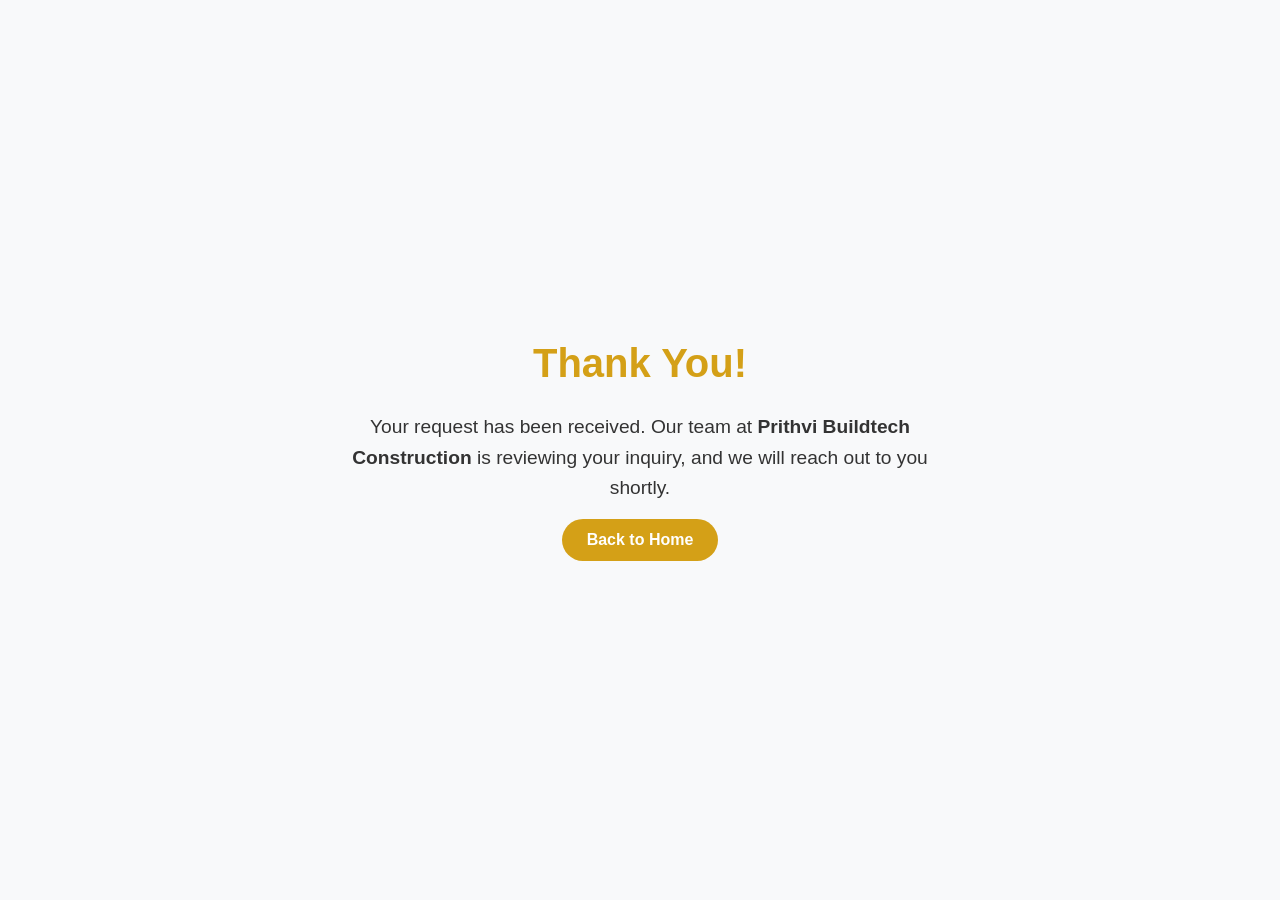
<file: thanks.html>
<!doctype html>
<html lang="en">
  <head>
    <meta charset="UTF-8" />
    <meta http-equiv="X-UA-Compatible" content="IE=edge" />
    <meta name="viewport" content="width=device-width, initial-scale=1.0" />
    <meta
      name="description"
      content="Thank you for reaching out to Prithvi Buildtech Construction. We appreciate your time and will get back to you soon with the best solutions for your construction needs."
    />
    <link rel="icon" href="icons/favicon-Prithvi Buildtech.ico" />
    <title>Thank You | Prithvi Buildtech Construction</title>
    <link rel="stylesheet" href="style.css" />
    <style>
      .container.thanks {
        display: flex;
        flex-direction: column;
        align-items: center;
        justify-content: center;
        height: 100vh;
        text-align: center;
        color: #333;
        background-color: #f8f9fa;
        padding: 20px;
      }
      .thanks h1 {
        font-size: 2.5rem;
        font-weight: bold;
        color: #d4a017;
      }
      .thanks p {
        font-size: 1.2rem;
        max-width: 600px;
        margin: 15px auto;
        line-height: 1.6;
      }
      .button {
        background-color: #d4a017;
        color: #fff;
        padding: 12px 25px;
        border: none;
        border-radius: 50px;
        font-size: 1rem;
        cursor: pointer;
        transition: 0.3s;
      }
      .button a {
        text-decoration: none;
        color: white;
        font-weight: bold;
      }
      .button:hover {
        background-color: #b78c13;
      }
    </style>
  </head>
  <body>
    <main>
      <div class="container thanks">
        <h1>Thank You!</h1>
        <p>
          Your request has been received. Our team at
          <strong>Prithvi Buildtech Construction</strong> is reviewing your
          inquiry, and we will reach out to you shortly.
        </p>

        <button class="button"><a href="/">Back to Home</a></button>
      </div>
    </main>
  </body>
</html>
</file>
<file: style.css>
html {
  -webkit-text-size-adjust: 100%;
  -ms-text-size-adjust: 100%;
  font-family: sans-serif;
}
* {
  scroll-behavior: smooth;
}
body {
  margin: 0;
}

figure,
footer,
header,
main,
nav,
section {
  display: block;
}

a {
  background-color: rgba(0, 0, 0, 0);
}

a:active,
a:hover {
  outline: 0;
}

h1 {
  margin: 0.67em 0;
  font-size: 2em;
}

img {
  border: 0;
}

input {
  color: inherit;
  font: inherit;
  margin: 0;
}

input::-moz-focus-inner {
  border: 0;
  padding: 0;
}

input {
  line-height: normal;
}

input[type="checkbox"] {
  box-sizing: border-box;
  padding: 0;
}

* {
  box-sizing: border-box;
}

html {
  height: 100%;
}

body {
  color: #333;
  background-color: #fff;
  min-height: 100%;
  margin: 0;
  font-size: 14px;
  line-height: 20px;
  font-family: "Roboto", sans-serif;
}

img {
  vertical-align: middle;
  max-width: 100%;
  display: inline-block;
}

.w-inline-block {
  max-width: 100%;
  display: inline-block;
}

.w-button {
  color: #fff;
  line-height: inherit;
  cursor: pointer;
  background-color: #3898ec;
  border: 0;
  border-radius: 0;
  padding: 9px 15px;
  text-decoration: none;
  display: inline-block;
}

input.w-button {
  -webkit-appearance: button;
}

h1,
h2,
h3,
h4,
h5 {
  margin-bottom: 10px;
  font-weight: bold;
  font-family: "Montserrat", sans-serif;
}

h1 {
  margin-top: 20px;
  font-size: 38px;
  line-height: 44px;
}

h2 {
  margin-top: 20px;
  font-size: 32px;
  line-height: 36px;
}

h3 {
  margin-top: 20px;
  font-size: 24px;
  line-height: 30px;
}

h4 {
  margin-top: 10px;
  font-size: 18px;
  line-height: 24px;
}

h5 {
  margin-top: 10px;
  font-size: 14px;
  line-height: 20px;
}

p {
  margin-top: 0;
  margin-bottom: 10px;
}

blockquote {
  border-left: 5px solid #e2e2e2;
  margin: 0 0 10px;
  padding: 10px 20px;
  font-size: 18px;
  line-height: 22px;
}

figure {
  margin: 0 0 10px;
}

ul,
ol {
  margin-top: 0;
  margin-bottom: 10px;
  padding-left: 40px;
}
ul {
  list-style-type: none;
  padding: 0;
  margin: 0;
}
.w-form {
  margin: 0 0 15px;
}

.w-form-done {
  text-align: center;
  background-color: #ddd;
  padding: 20px;
  display: none;
}

.w-form-fail {
  background-color: #ffdede;
  margin-top: 10px;
  padding: 10px;
  display: none;
}

label {
  margin-bottom: 5px;
  font-weight: bold;
  display: block;
}

.w-input {
  color: #333;
  vertical-align: middle;
  background-color: #fff;
  border: 1px solid #ccc;
  width: 100%;
  height: 38px;
  margin-bottom: 10px;
  padding: 8px 12px;
  font-size: 14px;
  line-height: 1.42857;
  display: block;
}

.w-input:-moz-placeholder {
  color: #999;
}

.w-input::-moz-placeholder {
  color: #999;
  opacity: 1;
}

.w-input::-webkit-input-placeholder {
  color: #999;
}

.w-input:focus {
  border-color: #3898ec;
  outline: 0;
}

.w-container {
  max-width: 940px;
  margin-left: auto;
  margin-right: auto;
}

.w-container:before,
.w-container:after {
  content: " ";
  grid-area: 1 / 1 / 2 / 2;
  display: table;
}

.w-container:after {
  clear: both;
}

@media screen and (max-width: 991px) {
  .w-container {
    max-width: 728px;
  }
}

@media screen and (max-width: 479px) {
  .w-container {
    max-width: none;
  }
}

.w-slider {
  text-align: center;
  clear: both;
  -webkit-tap-highlight-color: rgba(0, 0, 0, 0);
  tap-highlight-color: rgba(0, 0, 0, 0);
  background: #ddd;
  height: 300px;
  position: relative;
}

.w-slider-mask {
  z-index: 1;
  height: 100%;
  display: block;
  position: relative;
  left: 0;
  right: 0;
  overflow: hidden;
}

.w-slide {
  vertical-align: top;
  white-space: normal;
  text-align: left;
  width: 100%;
  height: 100%;
  display: inline-block;
  position: relative;
  margin-bottom: 20px;
}

.w-dropdown {
  text-align: left;
  z-index: 900;
  margin-left: auto;
  margin-right: auto;
  display: inline-block;
  position: relative;
}

.w-dropdown-toggle {
  vertical-align: top;
  color: #222;
  text-align: left;
  white-space: nowrap;
  margin-left: auto;
  margin-right: auto;
  padding: 20px;
  text-decoration: none;
  position: relative;
}

.w-dropdown-toggle {
  -webkit-user-select: none;
  -ms-user-select: none;
  user-select: none;
  cursor: pointer;
  padding-right: 40px;
  display: inline-block;
}

.w-dropdown-toggle:focus {
  outline: 0;
}

.w-dropdown-list {
  background: #ddd;
  min-width: 100%;
  display: none;
  position: absolute;
}

.w-richtext:before,
.w-richtext:after {
  content: " ";
  grid-area: 1 / 1 / 2 / 2;
  display: table;
}

.w-richtext:after {
  clear: both;
}

.w-richtext ol,
.w-richtext ul {
  overflow: hidden;
}

.w-richtext figure {
  max-width: 60%;
  position: relative;
}

.w-richtext figure > div:before {
  cursor: default !important;
}

.w-richtext figure img {
  width: 100%;
}

.w-richtext figure div {
  color: rgba(0, 0, 0, 0);
  font-size: 0;
}

.w-richtext figure.w-richtext-figure-type-image {
  display: table;
}

.w-richtext figure.w-richtext-figure-type-image > div {
  display: inline-block;
}

.w-richtext figure.w-richtext-align-fullwidth {
  text-align: center;
  clear: both;
  width: 100%;
  max-width: 100%;
  margin-left: auto;
  margin-right: auto;
  display: block;
}

.w-richtext figure.w-richtext-align-fullwidth > div {
  padding-bottom: inherit;
  display: inline-block;
}

:root {
  --body: #333;
  --title: black;
  --yellow: #fba722;
  --purple: #f5f5f5;
  --desktop-space: 150px;
  --tablet-space: 100px;
  --landscape-mobile-space: 80px;
  --portrait-mobile-space: 60px;
  --bg: #2e2e2e;
  --light-text: #f5f5f5;
}

.w-layout-blockcontainer {
  max-width: 940px;
  margin-left: auto;
  margin-right: auto;
  display: block;
}

@media screen and (max-width: 991px) {
  .w-layout-blockcontainer {
    max-width: 728px;
  }
}

@media screen and (max-width: 767px) {
  .w-layout-blockcontainer {
    max-width: none;
  }
}

body {
  color: var(--body);
  font-size: 16px;
  font-weight: 400;
  line-height: 170%;
}

h1 {
  color: var(--title);
  margin-top: 0;
  margin-bottom: 10px;
  font-size: 48px;
  font-weight: 400;
  line-height: 120%;
}

h2 {
  color: var(--title);
  margin-top: 0;
  margin-bottom: 10px;
  font-size: 36px;
  font-weight: 500;
  line-height: 120%;
}

h3 {
  color: var(--title);
  margin-top: 0;
  margin-bottom: 10px;
  font-size: 28px;
  font-weight: 400;
  line-height: 150%;
}

h4 {
  color: var(--title);
  margin-top: 0;
  margin-bottom: 10px;
  font-size: 22px;
  font-weight: 400;
  line-height: 150%;
}

h5 {
  color: var(--title);
  margin-top: 0;
  margin-bottom: 10px;
  font-size: 18px;
  font-weight: 500;
  line-height: 150%;
}

a {
  color: var(--body);
  text-decoration: underline;
}

a:hover {
  text-decoration: none;
}

ul,
ol {
  margin-top: 20px;
  margin-bottom: 20px;
  padding-left: 30px;
}

li {
  margin-bottom: 15px;
}

blockquote {
  background-color: var(--yellow);
  color: #f3f3f3;
  text-align: center;
  border: 0 solid #000;
  margin-top: 30px;
  margin-bottom: 30px;
  padding: 40px;
  font-size: 18px;
  line-height: 170%;
}

.container {
  width: 100%;
  max-width: 1336px;
  margin-left: auto;
  margin-right: auto;
  padding-left: 20px;
  padding-right: 20px;
}

.page-title {
  padding-top: 60px;
  padding-bottom: 60px;
}

.page-data {
  margin-bottom: var(--desktop-space);
}

.body-small {
  font-size: 18px;
  line-height: 150%;
}

.button-wrap {
  grid-column-gap: 20px;
  justify-content: flex-start;
  align-items: center;
  margin-top: 40px;
  display: flex;
}

.button-wrap.right {
  justify-content: flex-end;
  align-items: center;
}

.primary-btn {
  grid-column-gap: 6px;
  background-color: var(--purple);
  color: #000000;
  border: 2px solid black;
  border-radius: 40px;
  justify-content: center;
  align-items: center;
  margin-left: 0;
  margin-right: 0;
  padding: 14px 22px;
  font-size: 14px;
  font-weight: 500;
  line-height: 100%;
  text-decoration: none;
  transition:
    color 0.3s,
    background-color 0.3s,
    transform 0.3s;
  display: flex;
}

.primary-btn:hover {
  background-color: var(--yellow);
  transform: scale(1.08);
}

.secondary-btn {
  grid-column-gap: 6px;
  color: #000;
  justify-content: flex-start;
  align-items: center;
  font-size: 14px;
  font-weight: 500;
  line-height: 100%;
  text-decoration: none;
  display: flex;
}

.secondary-btn.white {
  color: #fff;
}

.footer-wrap {
  justify-content: space-between;
  align-items: flex-start;
  margin-bottom: 20px;
  display: flex;
}

.yellow-btn {
  grid-column-gap: 6px;
  background-color: #000;
  color: white;
  border-radius: 50px;
  justify-content: center;
  align-items: center;
  padding: 14px 22px;
  font-size: 18px;
  font-weight: 500;
  line-height: 100%;
  text-decoration: none;
  transition:
    color 0.3s,
    background-color 0.3s,
    transform 0.3s;
  display: flex;
  border: 2px solid transparent;
}

.yellow-btn:hover {
  background-color: var(--yellow);
  color: #000000;
  border: 2px solid black;
  transform: scale(1.08);
}

.single-text {
  margin-bottom: 0;
}

.policy-block {
  padding-top: 50px;
}

.policy-block.first {
  padding-top: 0;
}

.checklist {
  padding-left: 0;
  list-style: none;
}

.checklist-item {
  background-position: 0%;
  background-repeat: no-repeat;
  background-size: auto;
  margin-bottom: 15px;
  padding-left: 30px;
}

.plain-link {
  text-decoration: none;
}

.plain-link:hover {
  text-decoration: underline;
}

.sub-title {
  grid-column-gap: 10px;
  color: var(--bg);
  text-transform: uppercase;
  justify-content: flex-start;
  align-items: center;
  margin-bottom: 12px;
  font-size: 14px;
  font-weight: 500;
  line-height: 120%;
  display: flex;
}
.sub-title.cta {
  margin: 0;
  padding: 0;
  color: #f5f5f5;
}
.blogs {
  margin-bottom: var(--desktop-space);
}

.post-list {
  grid-column-gap: 24px;
  grid-row-gap: 50px;
  grid-template-rows: auto;
  grid-template-columns: 1fr 1fr 1fr;
  grid-auto-columns: 1fr;
  display: grid;
}

.post-item {
  display: flex;
}

.post-link {
  border: 1px solid rgba(0, 0, 0, 0.1);
  width: 100%;
  text-decoration: none;
  overflow: hidden;
  transition:
    transform 0.3s ease,
    box-shadow 0.3s ease;
}
.post-link:hover {
  transform: scale(1.05);
  box-shadow: 0px 6px 15px rgba(0, 0, 0, 0.5);
}
.post-img {
  background-color: var(--bg);
  overflow: hidden;
}

.post-image {
  object-fit: cover;
  width: 100%;
  min-height: 300px;
  max-height: 300px;
}

.post-data {
  padding: 20px;
}

.post-title {
  margin-top: 8px;
  margin-bottom: 30px;
  font-size: 20px;
}

.post-bottom {
  grid-column-gap: 40px;
  color: #000;
  border-top: 1px solid rgba(0, 0, 0, 0.1);
  justify-content: space-between;
  align-items: center;
  padding-top: 18px;
  font-size: 14px;
  line-height: 150%;
  display: flex;
}

.main-title {
  margin-bottom: 0;
}

.section-title {
  margin-bottom: 30px;
}
.section-title.cta {
  color: var(--yellow);
  margin-bottom: 0;
  padding: 0;
}
.contact {
  margin-bottom: var(--desktop-space);
}

.contact-wrap {
  grid-column-gap: 80px;
  justify-content: flex-start;
  align-items: center;
  display: flex;
}

.contact-data {
  grid-row-gap: 60px;
  flex-flow: column;
  width: 100%;
  max-width: 35%;
  display: flex;
}

.success-message {
  background-color: var(--yellow);
  color: #000;
  text-align: center;
}

.field-wrap {
  grid-column-gap: 30px;
  grid-row-gap: 60px;
  grid-template-rows: auto;
  grid-template-columns: 1fr;
  grid-auto-columns: 1fr;
  margin-bottom: 40px;
  display: grid;
}

.error-message {
  text-align: center;
  padding: 20px;
}

.input {
  color: #333;
  background-color: rgba(0, 0, 0, 0);
  background-image: url("icons/name.svg");
  background-position: 0 0;
  background-repeat: no-repeat;
  background-size: auto;
  border: 0 solid #000;
  border-bottom-width: 1px;
  border-radius: 0;
  height: auto;
  margin-bottom: 0;
  padding: 0 0 14px 28px;
}

.input:focus {
  border-bottom-color: #000;
}

.input.email {
  background-image: url("icons/email.svg");
}

.contact-form {
  width: 100%;
  max-width: 65%;
  margin-bottom: 0;
}

.contact-info {
  grid-column-gap: 40px;
  grid-row-gap: 30px;
  grid-template-rows: auto;
  grid-template-columns: 1fr;
  grid-auto-columns: 1fr;
  display: grid;
}

.contact-info-block {
  grid-row-gap: 4px;
  flex-flow: column;
  font-size: 14px;
  line-height: 150%;
  display: flex;
}

.contact-label {
  grid-column-gap: 8px;
  color: #000;
  border-bottom: 1px solid rgba(0, 0, 0, 0.1);
  justify-content: flex-start;
  align-items: center;
  padding-bottom: 4px;
  display: flex;
}
.contact-label img {
  box-shadow: none;
}
.contact-inner {
  grid-row-gap: 80px;
  flex-flow: column;
  width: 100%;
  max-width: 70%;
  display: flex;
}

.submit-btn {
  grid-column-gap: 6px;
  background-color: var(--bg);
  color: #fff;
  background-position: 106px;
  background-repeat: no-repeat;
  background-size: auto;
  background-attachment: scroll;
  border-width: 0;
  border-radius: 50px;
  justify-content: center;
  align-items: center;
  margin-left: 0;
  margin-right: 0;
  padding: 14px 22px;
  font-size: 14px;
  font-weight: 500;
  line-height: 100%;
  text-decoration: none;
  transition:
    color 0.3s,
    background-color 0.3s;
  display: flex;
}

.submit-btn:hover {
  background-color: var(--yellow);
  color: #000;
}

.fact-wrap {
  text-align: center;
  grid-template-rows: auto;
  grid-template-columns: 1fr 1fr 1fr 1fr;
  grid-auto-columns: 1fr;
  display: grid;
}

.fact-block {
  grid-row-gap: 20px;
  border-right: 1px solid rgba(255, 255, 255, 0.669);
  flex-flow: column;
  justify-content: flex-start;
  align-items: center;
  display: flex;
}

.fact-block.last {
  border-right-width: 0;
}

.fact-data {
  color: #fff;
}

.fact-text {
  color: #fff;
  margin-bottom: 4px;
  font-size: 28px;
  font-weight: 600;
  line-height: 100%;
}
.faq {
  border-bottom: 1px solid #ddd;
  padding: 10px 0;
}

.que {
  display: flex;
  justify-content: space-between;
  align-items: center;
  cursor: pointer;
}

.que-title {
  font-size: 16px;
  font-weight: bold;
  color: #333;
}

.que-icon {
  display: flex;
  align-items: center;
  justify-content: center;
  width: 20px;
  height: 20px;
}

.que-icon .vertical-line,
.que-icon .horizontal-line {
  position: absolute;
  background: #333;
  width: 2px;
  height: 12px;
  transition: transform 0.3s ease;
}

.que-icon .horizontal-line {
  transform: rotate(90deg);
}

.faq.active .que-icon .horizontal-line {
  transform: rotate(0deg);
}

.ans {
  max-height: 0;
  overflow: hidden;
  transition:
    max-height 0.3s ease,
    opacity 0.3s ease;
  opacity: 0;
}

.faq.active .ans {
  max-height: 200px; /* Adjust based on answer content */
  opacity: 1;
  padding-top: 10px;
}

.ans-text {
  font-size: 14px;
  color: #555;
  line-height: 1.5;
}
.faq-section {
  margin-bottom: var(--desktop-space);
}
.section-title.center {
  display: flex;
  flex-direction: column;
  align-items: center;
}
.faq-wrap {
  grid-column-gap: 60px;
  justify-content: center;
  align-items: center;
  display: flex;
}
.faq-wrap.contact {
  justify-content: center;
  width: 100%;
}
.horizontal-line {
  background-color: #000;
  width: 13px;
  height: 1px;
}

.vertical-line {
  background-color: #000;
  width: 1px;
  height: 13px;
  position: absolute;
}

.ans {
  background-color: rgba(0, 0, 0, 0);
  display: block;
  position: relative;
  overflow: hidden;
}

.faq {
  z-index: 1;
  border-bottom-style: solid;
  border-bottom-width: 2px;
  width: 100%;
  padding-top: 25px;
  padding-bottom: 25px;
  font-size: 24px;
  border-radius: 10px;
}

.faq.top {
  padding-top: 0;
}

.ans-text {
  margin-bottom: 0;
  font-size: 16px;
  font-weight: 400;
  line-height: 170%;
}

.ans-box {
  width: 100%;
  max-width: 90%;
  padding-top: 20px;
}

.que-icon {
  justify-content: center;
  align-items: center;
  width: 24px;
  height: 24px;
  display: flex;
}

.que-title {
  color: #000;
  text-align: left;
  margin-bottom: 0;
  font-size: 18px;
  font-weight: 400;
}

.d-none {
  display: none;
}

.faq-data {
  width: 100%;
  max-width: 50%;
}

.que {
  grid-column-gap: 24px;
  white-space: normal;
  justify-content: space-between;
  align-items: center;
  width: 100%;
  padding: 0;
  display: flex;
  position: static;
}

.faq-right {
  width: 100%;
  max-width: 50%;
  display: flex;
  overflow: hidden;
}

.faq-img {
  background-color: var(--bg);
  width: 100%;
  max-width: 50%;
}

.faq-img-wrap {
  width: 100%;
  max-width: 50%;
}

.faq-image {
  object-fit: cover;
  width: 100%;
  height: 100%;
}

.faq-block {
  grid-row-gap: 40px;
  background-image: linear-gradient(
    rgba(53, 28, 66, 0.8),
    rgba(196, 83, 17, 0.8)
  );
  background-position:
    0 0,
    50%;
  background-repeat: repeat, no-repeat;
  background-size: auto, cover;
  flex-flow: column;
  justify-content: flex-start;
  align-items: flex-start;
  height: 100%;
  max-height: 50%;
  padding: 58px 40px;
  display: flex;
  overflow: hidden;
}

.faq-block.bottom {
  background-image: linear-gradient(
    rgba(196, 82, 16, 0.8),
    rgba(53, 28, 66, 0.8)
  );
  background-size: auto, cover;
}

.faq-info-title {
  color: #fff;
  margin-top: 14px;
  margin-bottom: 0;
}

.cta {
  background-color: var(--bg);
  position: relative;
}

.cta-data {
  width: 100%;
}

.cta-info {
  grid-column-gap: 30px;
  justify-content: flex-start;
  align-items: center;
  margin-top: 40px;
  display: flex;
}

.volunteer-img-wrap {
  padding-right: 8px;
  display: flex;
}

.cv-img {
  background-color: #fff;
  border-radius: 50%;
  min-width: 38px;
  max-width: 38px;
  min-height: 38px;
  max-height: 38px;
  margin-right: -8px;
  overflow: hidden;
}

.cv-image {
  object-fit: cover;
  width: 100%;
  min-height: 38px;
  max-height: 38px;
}

.cta-text,
.title {
  margin-bottom: 0;
}

.cta-text.cta {
  width: 70%;
  margin: 0;
  padding: 0;
  color: #e2e2e2;
}
.form-bottom {
  display: flex;
  gap: 20px;
  align-items: center;
}
.cta-content {
  display: flex;
  align-items: center;
  justify-content: space-between;
  gap: 20px;
  flex-wrap: wrap;
}

.cta-data {
  flex: 1 1 50%;
}

.cta-image {
  flex: 1 1 40%;
  display: flex;
  justify-content: center;
}

.cta-img {
  max-width: 100%;
  max-height: 500px;
  height: auto;
  box-shadow: 0 4px 10px rgba(0, 0, 0, 0.1);
}

@media (max-width: 768px) {
  .cta-content {
    flex-direction: column;
    text-align: center;
  }

  .cta-image {
    margin-top: 20px;
  }

  .cta-data {
    text-align: left;
  }
  .sub-title.cta {
    margin-bottom: 10px;
  }
  .cta-text.cta {
    width: 100%;
  }
}

.check-list-item {
  background-position: 0%;
  background-repeat: no-repeat;
  background-size: auto;
  margin-bottom: 0;
  padding-left: 34px;
}

.volunteers {
  margin-bottom: var(--desktop-space);
}

.volunteers-list {
  grid-column-gap: 24px;
  grid-row-gap: 40px;
  grid-template-rows: auto;
  grid-template-columns: 1fr 1fr 1fr 1fr;
  grid-auto-columns: 1fr;
  display: grid;
}

.volunteers-item {
  display: flex;
}

.volunteers-block {
  width: 100%;
  text-decoration: none;
}

.volunteers-img {
  background-color: var(--bg);
  width: 100%;
  overflow: hidden;
}

.volunteers-image {
  object-fit: cover;
  width: 100%;
  min-height: 356px;
  max-height: 356px;
}

.volunteers-data {
  margin-top: 10px;
  text-decoration: none;
}

.volunteers-name {
  color: #000;
  font-size: 18px;
}

.volunteer-info {
  grid-row-gap: 20px;
  flex-flow: column;
  display: flex;
  position: absolute;
  bottom: 18px;
  right: 18px;
}

.volunteer-top {
  display: flex;
  position: relative;
}

.states {
  margin-bottom: var(--desktop-space);
  padding-top: 95px;
  padding-bottom: 95px;
  position: relative;
  max-width: 2000px;
  margin: 0 auto;
  margin-bottom: 100px;
}

.states-data {
  grid-column-gap: 25px;
  grid-row-gap: 25px;
  grid-template-rows: auto;
  grid-template-columns: 1fr 1fr;
  grid-auto-columns: 1fr;
  width: 100%;
  max-width: 55%;
  display: grid;
  position: relative;
}

.states-block {
  grid-row-gap: 15px;
  background-color: #fff;
  flex-flow: column;
  width: 100%;
  padding: 40px;
  display: flex;
}

.state-title {
  grid-column-gap: 15px;
  color: var(--yellow);
  justify-content: flex-start;
  align-items: center;
  font-size: 32px;
  font-weight: 600;
  line-height: 100%;
  display: flex;
}

.state-text {
  margin-bottom: 0;
  font-size: 14px;
  line-height: 150%;
}

.states-wrap {
  grid-column-gap: 300px;
  justify-content: flex-start;
  align-items: center;
  display: flex;
}

.events {
  margin-bottom: var(--desktop-space);
}

.event-list {
  grid-column-gap: 28px;
  grid-row-gap: 40px;
  grid-template-rows: auto;
  grid-template-columns: 1fr 1fr;
  grid-auto-columns: 1fr;
  display: grid;
}

.event-link {
  border: 1px solid rgba(0, 0, 0, 0.1);
  box-shadow: 0px 4px 10px rgba(0, 0, 0, 0.2);
  width: 100%;
  text-decoration: none;
  display: flex;
  overflow: hidden;
  transition:
    transform 0.3s ease,
    box-shadow 0.3s ease;
}
.event-link:hover {
  transform: scale(1.05);
  box-shadow: 0px 6px 15px rgba(0, 0, 0, 0.5);
}
.event-img {
  background-color: var(--bg);
  width: 100%;
  max-width: 50%;
  position: relative;
  overflow: hidden;
}

.event-data {
  grid-row-gap: 40px;
  flex-flow: column;
  justify-content: space-between;
  align-items: flex-start;
  width: 100%;
  max-width: 50%;
  padding: 30px;
  display: flex;
}

.event-title {
  margin-top: 10px;
  margin-bottom: 0;
  color: var(--title);
}

.event-location {
  grid-column-gap: 8px;
  justify-content: flex-start;
  align-items: flex-start;
  display: flex;
  color: #f5f5f5;
}

.event-image {
  object-fit: cover;
  width: 100%;
  min-height: 450px;
}

.event-category {
  color: #000;
  background-color: #fff;
  border-radius: 8px;
  padding: 8px 14px;
  font-size: 12px;
  line-height: 100%;
  position: absolute;
  top: 20px;
  left: 20px;
}

.our-impact {
  margin-bottom: var(--desktop-space);
}

.impact-wrap {
  grid-column-gap: 24px;
  grid-template-rows: auto;
  grid-template-columns: 1fr 1fr 1fr;
  grid-auto-columns: 1fr;
  display: grid;
}

.impact-block {
  grid-row-gap: 60px;
  background-color: var(--purple);
  flex-flow: column;
  padding: 50px 30px;
  border: 2px solid #333;
  display: flex;
  justify-content: center;
}

.impact-data {
  grid-row-gap: 60px;
  flex-flow: column;
  justify-content: flex-start;
  align-items: flex-start;
  display: flex;
}

.impact-title {
  margin-bottom: 20px;
}

.causes {
  margin-bottom: var(--desktop-space);
}

.causes-list {
  grid-column-gap: 30px;
  grid-row-gap: 50px;
  grid-template-rows: auto;
  grid-template-columns: 1fr 1fr 1fr;
  grid-auto-columns: 1fr;
  display: grid;
}

.causis-item {
  display: flex;
}

.causes-link {
  width: 100%;
  text-decoration: none;
}

.cause-img {
  background-color: var(--bg);
  overflow: hidden;
}

.cause-data {
  margin-top: 14px;
}

.cause-title {
  margin-bottom: 0;
}

.cause-info {
  margin-top: 24px;
}

.cause-category {
  grid-column-gap: 8px;
  justify-content: flex-start;
  align-items: center;
  font-size: 14px;
  line-height: 150%;
  display: flex;
}
.cause-category img {
  width: 40px;
  height: 40px;
  box-shadow: none;
}
.cause-image {
  object-fit: cover;
  width: 100%;
  min-height: 284px;
  max-height: 284px;
}

.cause-main-title {
  width: 100%;
  max-width: 65%;
  margin-bottom: 0;
}

.cause-main {
  margin-bottom: 60px;
}

.cause-main-img {
  background-color: var(--bg);
  overflow: hidden;
}

.cause-main-image {
  object-fit: cover;
  width: 100%;
  min-height: 600px;
  max-height: 600px;
}

.cause-wrap {
  grid-column-gap: 80px;
  justify-content: flex-start;
  align-items: flex-start;
  display: flex;
}

.cause-rich-text {
  width: 100%;
  max-width: 75%;
}

.cause-sidebar {
  grid-row-gap: 40px;
  flex-flow: column;
  width: 100%;
  max-width: 25%;
  display: flex;
}

.cause-info-wrap {
  grid-row-gap: 18px;
  flex-flow: column;
  display: flex;
}

.cause-block {
  border-bottom: 1px solid rgba(0, 0, 0, 0.1);
  justify-content: space-between;
  align-items: center;
  padding-bottom: 18px;
  font-size: 14px;
  line-height: 150%;
  display: flex;
}

.about-hero {
  margin-bottom: var(--desktop-space);
}

.about-wrap {
  grid-column-gap: 40px;
  display: flex;
}

.about-left {
  grid-row-gap: 16px;
  flex-flow: column;
  width: 100%;
  max-width: 72%;
  display: flex;
}

.about-right {
  grid-row-gap: 40px;
  flex-flow: column;
  width: 100%;
  max-width: 28%;
  display: flex;
}

.about-img {
  background-color: var(--bg);
  position: relative;
  overflow: hidden;
  box-shadow: 0px 4px 10px rgba(0, 0, 0, 0.6);
}

.about-image {
  object-fit: cover;
  width: 100%;
  height: 100%;
}

.about-fact {
  grid-row-gap: 35px;
  flex-flow: column;
  display: flex;
}

.about-block {
  grid-column-gap: 15px;
  display: flex;
}

.af-left {
  grid-column-gap: 12px;
  border-right: 1px solid rgba(0, 0, 0, 0.1);
  justify-content: flex-start;
  align-items: center;
  width: 100%;
  max-width: 45%;
  padding-right: 15px;
  display: flex;
}

.af-text {
  color: #000;
  margin-bottom: 2px;
  font-size: 20px;
  font-weight: 500;
  line-height: 100%;
}

.about-text {
  width: 100%;
  max-width: 55%;
  margin-bottom: 0;
  font-size: 14px;
  line-height: 150%;
}

.about-small-img {
  background-color: var(--bg);
  position: relative;
  overflow: hidden;
  box-shadow: 0px 4px 10px rgba(0, 0, 0, 0.6);
}

.our-vision {
  margin-bottom: var(--desktop-space);
}

.vision-wrap {
  grid-column-gap: 24px;
  grid-template-rows: auto;
  grid-template-columns: 1fr 1fr 1fr;
  grid-auto-columns: 1fr;
  display: grid;
}

.vision-block {
  grid-row-gap: 40px;
  border: 1px solid rgba(0, 0, 0, 0.1);
  flex-flow: column;
  justify-content: center;
  align-items: flex-start;
  padding: 40px;
  display: flex;

  box-shadow: 0px 4px 10px rgba(0, 0, 0, 0.3);
}

.vision-title {
  margin-bottom: 20px;
}

.vision-img {
  background-color: var(--bg);
  overflow: hidden;
}

.vision-image {
  object-fit: cover;
  width: 100%;
  height: 100%;
}

.commitment {
  margin-bottom: var(--desktop-space);
}

.commitment-wrap {
  grid-column-gap: 60px;
  justify-content: flex-start;
  align-items: center;
  display: flex;
}

.cmt-img {
  background-color: var(--bg);
  width: 100%;
  max-width: 50%;
  overflow: hidden;
}

.cmt-image {
  width: 100%;
}

.cmt-left {
  width: 100%;
  max-width: 50%;
}

.cmt-data {
  grid-row-gap: 30px;
  border-bottom: 1px solid rgba(0, 0, 0, 0.1);
  flex-flow: column;
  justify-content: flex-start;
  align-items: flex-start;
  padding-bottom: 30px;
  display: flex;
}

.cmt-checklist {
  grid-column-gap: 40px;
  grid-row-gap: 22px;
  border-top: 1px solid rgba(0, 0, 0, 0.1);
  flex-flow: column;
  grid-template-rows: auto;
  grid-template-columns: 1fr 1fr;
  grid-auto-columns: 1fr;
  width: 100%;
  max-width: 85%;
  margin-top: 0;
  margin-bottom: 0;
  padding-top: 30px;
  padding-left: 0;
  list-style: none;
  display: grid;
}
.reviews {
  margin-bottom: 50px;
  padding: 40px 20px;
}

.review-container {
  display: grid;
  grid-template-columns: 1fr 1fr;
  gap: 30px;
}

.review {
  display: flex;
  align-items: stretch;
}

.review:nth-child(even) {
  grid-template-columns: 1fr 1fr;
  flex-direction: row-reverse;
}
.title.review {
  direction: ltr;
}
.review-image {
  width: 100%;
  height: 100%;
  object-fit: cover;
  box-shadow: 2px 2px 8px rgba(0, 0, 0, 0.1);
  max-width: 250px;
}

.review-card {
  padding: 20px;
  box-shadow: 2px 2px 8px rgba(0, 0, 0, 0.1);
}

.light-bg {
  background-color: #f9f9f9;
}

.dark-bg {
  background-color: #ffeaa7;
}

@media (max-width: 991px) {
  .review-container {
    grid-template-columns: 1fr;
  }

  .review {
    grid-template-columns: 1fr;
    direction: ltr;
  }
}

@media screen and (max-width: 479px) {
  .review {
    display: flex;
    flex-direction: column;
    align-items: center;
  }
  .review:nth-child(even) {
    flex-direction: column;
  }
}

.hero {
  margin-bottom: var(--desktop-space);
  background-color: var(--purple);
  padding-bottom: 145px;
  position: relative;
  overflow: hidden;
}

.hero-wrap {
  grid-column-gap: 130px;
  padding-top: 100px;
}

.hero-data {
  grid-row-gap: 160px;
  flex-flow: column;
  width: 100%;
  max-width: 45%;
  display: flex;
}

.hero-title h1 {
  color: #000;
  margin-bottom: 30px;
  font-weight: 700;
  font-size: 52px;
}
.hero-title span {
  color: var(--yellow);
}
.hero-text {
  color: #000;
  margin-bottom: 0;
  font-size: 28px;
  line-height: normal;
}

.hero-btn {
  margin-top: 40px;
  display: flex;
}

.hero-facts {
  grid-column-gap: 25px;
  grid-template-rows: auto;
  grid-template-columns: 1fr 1fr;
  grid-auto-columns: 1fr;
  display: flex;
}

.hf-block {
  grid-column-gap: 18px;
  justify-content: flex-start;
  align-items: center;
  padding: 14px;
  display: flex;
}

.hf-text {
  color: var(--yellow);
  font-size: 32px;
  line-height: 150%;
}

.hero-right {
  background-color: var(--bg);
  width: 100%;
  max-width: 50%;
  min-height: 686px;
  position: absolute;
  top: 0%;
  bottom: auto;
  left: auto;
  right: 0%;
}

.hero-img {
  position: absolute;
  top: 120px;
  left: 72px;
  right: 72px;
  overflow: hidden;
}

.hero-image {
  object-fit: cover;
  width: 100%;
  min-height: 660px;
  max-height: 660px;
}

.about {
  margin-bottom: var(--desktop-space);
}

.about-wrapper {
  grid-column-gap: 60px;
  justify-content: flex-start;
  align-items: center;
  display: flex;
}

.about-images {
  grid-column-gap: 50px;
  justify-content: flex-start;
  align-items: flex-start;
  width: 100%;
  max-width: 55%;
  display: flex;
}

.about-data {
  grid-row-gap: 60px;
  flex-flow: column;
  width: 100%;
  max-width: 45%;
  display: flex;
}

.about-thumb {
  width: 100%;
  max-width: 50%;
  position: relative;
  overflow: hidden;
  box-shadow: 0px 4px 10px rgba(0, 0, 0, 0.3);
}

.about-thumb.right {
  margin-top: 130px;
}

.about-us-image {
  object-fit: cover;
  width: 100%;
  min-height: 560px;
  max-height: 560px;
}

.on-scroll {
  background-color: #fff;
  display: none;
  position: absolute;
  top: 0%;
  bottom: 0%;
  left: 0%;
  right: 0%;
}

.creating {
  margin-bottom: var(--desktop-space);
}

.creating-wrap {
  grid-column-gap: 60px;
  justify-content: flex-start;
  align-items: center;
  display: flex;
}

.creating-img {
  width: 100%;
  max-width: 50%;
  overflow: hidden;
  box-shadow: 0px 4px 10px rgba(0, 0, 0, 0.5);
}

.creating-image {
  width: 100%;
}

.creating-right {
  width: 100%;
  max-width: 50%;
}

.creating-data {
  grid-row-gap: 35px;
  flex-flow: column;
  margin-top: 60px;
  padding-bottom: 20px;
  display: flex;
}

.creating-title {
  margin-bottom: 0;
}

.creating-info {
  grid-column-gap: 14px;
  justify-content: flex-start;
  align-items: flex-start;
  display: flex;
}

.creating-text {
  grid-row-gap: 8px;
  flex-flow: column;
  display: flex;
}

.event {
  margin-bottom: var(--desktop-space);
  background-color: var(--bg);
  padding-top: 80px;
  padding-bottom: 80px;
}

.event-block {
  grid-column-gap: 60px;
  justify-content: flex-start;
  align-items: center;
  width: 100%;
  display: flex;
}

.event-thumb {
  width: 100%;
  overflow: hidden;
}

.image-event {
  object-fit: cover;
  width: 100%;
}

.event-left-data {
  width: 100%;
  max-width: 60%;
}
.event-left-data ul li {
  color: white;
}
.event-left-data h3 {
  color: var(--yellow);
}
.event-text {
  margin-bottom: 22px;
  color: #f5f5f5;
}
.event-text.black {
  color: black;
}

.event-text.event {
  color: #f5f5f5;
  margin-bottom: 0;
  padding: 10px;
}

.hf-icon {
  min-width: 50px;
  max-width: 50px;
  min-height: 50px;
  max-height: 50px;
  box-shadow: none;
}

.states-img {
  width: 100%;
  height: 100%;
  position: absolute;
  top: 0%;
  bottom: 0%;
  left: 0%;
  right: 0%;
}

.states-image {
  object-fit: cover;
  width: 100%;
  height: 100%;
}

.overlay {
  background-color: rgba(0, 0, 0, 0.2);
  width: 100%;
  height: 100%;
  position: absolute;
  top: 0%;
  bottom: 0%;
  left: 0%;
  right: 0%;
}

.event-tag {
  border: 1px solid var(--yellow);
  border-radius: 40px;
  color: var(--yellow);
  margin-bottom: 36px;
  padding: 6px 16px;
  font-size: 14px;
  line-height: 150%;
  display: inline-block;
}

@media screen and (max-width: 991px) {
  h1 {
    font-size: 44px;
  }

  h2 {
    font-size: 32px;
  }

  h3 {
    font-size: 26px;
  }

  .container {
    max-width: 100%;
  }

  .page-title {
    padding-top: 50px;
    padding-bottom: 50px;
  }

  .page-data {
    margin-bottom: var(--tablet-space);
  }

  .blogs {
    margin-bottom: var(--tablet-space);
  }

  .post-list {
    grid-row-gap: 40px;
    grid-template-columns: 1fr 1fr;
  }

  .post-image {
    min-height: 250px;
    max-height: 250px;
  }

  .post-title {
    margin-bottom: 25px;
    font-size: 18px;
  }

  .contact {
    margin-bottom: var(--tablet-space);
  }

  .contact-wrap {
    grid-column-gap: 0px;
    grid-row-gap: 40px;
    flex-flow: column;
  }

  .contact-data {
    grid-row-gap: 40px;
    max-width: 100%;
  }

  .contact-form {
    max-width: 100%;
  }

  .contact-inner {
    grid-row-gap: 60px;
    max-width: 100%;
  }

  .facts {
    margin-bottom: var(--tablet-space);
    padding-top: 60px;
    padding-bottom: 60px;
  }

  .fact-block {
    font-size: 14px;
    line-height: 150%;
  }

  .fact-text {
    font-size: 24px;
    font-weight: 500;
  }

  .faq-section {
    margin-bottom: var(--tablet-space);
  }

  .faq-wrap {
    grid-column-gap: 0px;
    grid-row-gap: 40px;
    flex-flow: column;
    justify-content: flex-start;
    align-items: flex-start;
  }

  .faq {
    padding-top: 20px;
    padding-bottom: 20px;
  }

  .ans-box {
    padding-top: 12px;
  }

  .faq-data,
  .faq-right {
    max-width: 100%;
  }

  .faq-img-wrap {
    flex-flow: column;
    display: flex;
  }

  .cta {
    padding-top: 60px;
    padding-bottom: 60px;
  }

  .cta-text {
    font-size: 14px;
    line-height: 150%;
  }

  .volunteers {
    margin-bottom: var(--tablet-space);
  }

  .volunteers-list {
    grid-template-columns: 1fr 1fr 1fr;
  }

  .volunteers-image {
    min-height: 260px;
    max-height: 260px;
  }

  .states {
    margin-bottom: var(--tablet-space);
    padding-top: 0;
    padding-bottom: 0;
  }

  .states-data {
    max-width: 100%;
  }

  .states-block {
    border: 1px solid rgba(0, 0, 0, 0.1);
    padding: 30px;
  }

  .states-wrap {
    grid-column-gap: 0px;
    grid-row-gap: 40px;
    flex-flow: column;
  }

  .events {
    margin-bottom: var(--tablet-space);
  }

  .event-link {
    flex-flow: column;
    height: 100%;
  }

  .event-img {
    max-width: 100%;
  }

  .event-data {
    grid-row-gap: 30px;
    max-width: 100%;
    padding: 20px;
  }

  .event-title {
    font-size: 20px;
  }

  .event-image {
    min-height: 280px;
    max-height: 280px;
  }

  .our-impact {
    margin-bottom: var(--tablet-space);
  }

  .impact-wrap {
    grid-column-gap: 20px;
    grid-row-gap: 20px;
    grid-template-columns: 1fr 1fr;
  }

  .impact-block {
    grid-row-gap: 40px;
    padding-top: 40px;
    padding-bottom: 40px;
  }

  .impact-data {
    grid-row-gap: 40px;
  }

  .causes {
    margin-bottom: var(--tablet-space);
  }

  .causes-list {
    grid-template-columns: 1fr 1fr;
  }

  .cause-title {
    font-size: 20px;
  }

  .cause-image {
    min-height: 240px;
    max-height: 240px;
  }

  .cause-main-title {
    max-width: 100%;
  }

  .cause-main {
    margin-bottom: 50px;
  }

  .cause-main-image {
    min-height: 400px;
    max-height: 400px;
  }

  .cause-wrap {
    grid-column-gap: 0px;
    grid-row-gap: 40px;
    flex-flow: column-reverse wrap;
  }

  .cause-rich-text {
    max-width: 100%;
  }

  .cause-sidebar {
    max-width: 50%;
  }

  .about-hero {
    margin-bottom: var(--tablet-space);
  }

  .about-wrap {
    grid-column-gap: 0px;
    grid-row-gap: 40px;
    flex-flow: column;
  }

  .about-left {
    max-width: 100%;
  }

  .about-right {
    flex-flow: column-reverse wrap;
    max-width: 100%;
  }

  .af-left {
    max-width: 22%;
  }

  .about-text {
    max-width: 40%;
  }

  .about-small-img {
    display: none;
  }

  .our-vision {
    margin-bottom: var(--tablet-space);
  }

  .vision-wrap {
    grid-row-gap: 24px;
    grid-template-columns: 1fr 1fr;
  }

  .vision-block {
    justify-content: space-between;
    padding: 30px;
  }

  .vision-img {
    display: none;
  }

  .commitment {
    margin-bottom: var(--tablet-space);
  }

  .commitment-wrap {
    grid-column-gap: 0px;
    grid-row-gap: 40px;
    flex-flow: column-reverse wrap;
    justify-content: flex-start;
    align-items: flex-start;
  }

  .cmt-img,
  .cmt-left {
    max-width: 100%;
  }

  .reviews {
    margin-bottom: var(--tablet-space);
  }

  .review-wrap {
    grid-column-gap: 15px;
  }

  .review-block {
    grid-row-gap: 20px;
  }

  .hero {
    margin-bottom: var(--tablet-space);
    padding-bottom: 0;
  }

  .hero-wrap {
    grid-column-gap: 0px;
    grid-row-gap: 60px;
    flex-flow: column;
    padding-top: 60px;
    display: flex;
  }

  .hero-data {
    grid-row-gap: 40px;
    max-width: 100%;
  }

  .hero-right {
    border-radius: 0;
    max-width: 100%;
    min-height: auto;
    padding: 40px;
    position: relative;
  }

  .hero-img {
    position: relative;
    top: auto;
    left: auto;
    right: auto;
  }

  .about {
    margin-bottom: var(--tablet-space);
  }

  .about-wrapper {
    grid-column-gap: 0px;
    grid-row-gap: 40px;
    flex-flow: column;
    justify-content: flex-start;
    align-items: flex-start;
  }

  .about-images {
    grid-column-gap: 40px;
    max-width: 100%;
  }

  .about-data {
    max-width: 100%;
  }

  .about-thumb.right {
    margin-top: 0;
  }

  .creating {
    margin-bottom: var(--tablet-space);
  }

  .creating-wrap {
    grid-column-gap: 0px;
    grid-row-gap: 40px;
    flex-flow: column;
    justify-content: flex-start;
    align-items: flex-start;
  }

  .creating-img,
  .creating-right {
    max-width: 100%;
  }

  .creating-data {
    margin-top: 30px;
    padding-bottom: 0;
  }

  .event {
    margin-bottom: var(--tablet-space);
    padding-top: 60px;
    padding-bottom: 60px;
  }

  .event-block {
    grid-column-gap: 0px;
    grid-row-gap: 40px;
    flex-flow: column-reverse wrap;
    justify-content: flex-start;
    align-items: flex-start;
  }

  .event-thumb,
  .event-left-data {
    max-width: 100%;
  }

  .states-img {
    position: relative;
  }

  .states-image {
    height: auto;
    min-height: 380px;
    max-height: 380px;
  }

  .states-wrapper {
    grid-row-gap: 40px;
    flex-flow: column;
    display: flex;
  }

  .event-tag {
    margin-bottom: 20px;
  }
}

@media screen and (max-width: 767px) {
  h1 {
    font-size: 40px;
  }

  h2 {
    font-size: 30px;
  }

  h3 {
    font-size: 24px;
  }

  h4 {
    font-size: 20px;
  }

  ul,
  ol {
    padding-left: 25px;
  }

  li {
    margin-bottom: 10px;
  }

  blockquote {
    margin-top: 20px;
    margin-bottom: 20px;
    padding: 20px;
    font-size: 16px;
  }

  .page-title {
    padding-top: 40px;
    padding-bottom: 40px;
  }

  .page-data {
    margin-bottom: var(--landscape-mobile-space);
  }

  .policy-block {
    padding-top: 40px;
  }

  .sub-title {
    margin-bottom: 10px;
  }

  .blogs {
    margin-bottom: var(--landscape-mobile-space);
  }

  .post-list {
    grid-column-gap: 20px;
  }

  .post-image {
    min-height: 180px;
    max-height: 180px;
  }

  .post-data {
    padding: 15px;
  }

  .post-title {
    margin-bottom: 15px;
    font-size: 14px;
    font-weight: 500;
    line-height: 170%;
  }

  .post-bottom {
    grid-row-gap: 10px;
    flex-flow: column;
    justify-content: space-between;
    align-items: flex-start;
    padding-top: 10px;
  }

  .contact {
    margin-bottom: var(--landscape-mobile-space);
  }

  .field-wrap {
    grid-row-gap: 50px;
  }

  .facts {
    margin-bottom: var(--landscape-mobile-space);
  }

  .fact-wrap {
    grid-column-gap: 40px;
    grid-row-gap: 60px;
    grid-template-columns: 1fr 1fr;
  }

  .fact-block {
    border-right-width: 0;
  }

  .faq-section {
    margin-bottom: var(--landscape-mobile-space);
  }

  .faq {
    padding-top: 15px;
    padding-bottom: 15px;
  }

  .ans-text {
    font-size: 16px;
  }

  .que-title {
    line-height: 150%;
  }

  .faq-block {
    padding: 30px;
  }

  .cta-data {
    max-width: 100%;
    margin-left: 0;
  }

  .volunteers {
    margin-bottom: var(--landscape-mobile-space);
  }

  .volunteers-list {
    grid-column-gap: 15px;
    grid-row-gap: 30px;
  }

  .volunteers-image {
    min-height: 190px;
    max-height: 190px;
  }

  .volunteers-data {
    margin-top: 6px;
  }

  .volunteers-name {
    font-size: 16px;
  }

  .volunteer-info {
    display: none;
  }

  .states {
    margin-bottom: var(--landscape-mobile-space);
  }

  .states-data {
    grid-column-gap: 20px;
    grid-row-gap: 20px;
  }

  .states-block {
    padding: 25px;
  }

  .events {
    margin-bottom: var(--landscape-mobile-space);
  }

  .event-list {
    grid-column-gap: 20px;
    grid-row-gap: 30px;
    grid-template-columns: 1fr;
  }

  .event-link {
    flex-flow: row;
  }

  .event-img {
    max-width: 50%;
  }

  .event-data {
    max-width: 50%;
    padding: 22px;
  }

  .event-title {
    font-size: 18px;
  }

  .event-location {
    font-size: 14px;
    line-height: 150%;
  }

  .event-image {
    min-height: 280px;
    max-height: 280px;
  }

  .our-impact {
    margin-bottom: var(--landscape-mobile-space);
  }

  .impact-wrap {
    grid-template-columns: 1fr;
  }

  .impact-block {
    grid-row-gap: 30px;
    padding-top: 30px;
    padding-bottom: 30px;
  }

  .causes {
    margin-bottom: var(--landscape-mobile-space);
  }

  .causes-list {
    grid-column-gap: 25px;
    grid-row-gap: 40px;
  }

  .cause-title {
    font-size: 16px;
  }

  .cause-image {
    min-height: 180px;
    max-height: 180px;
  }

  .cause-main-title {
    font-size: 36px;
  }

  .cause-main {
    margin-bottom: 40px;
  }

  .cause-main-image {
    min-height: 300px;
    max-height: 300px;
  }

  .cause-sidebar {
    max-width: 100%;
  }

  .about-hero {
    margin-bottom: var(--landscape-mobile-space);
  }

  .about-block {
    grid-column-gap: 25px;
  }

  .af-left {
    max-width: 32%;
  }

  .about-text {
    max-width: 68%;
  }

  .our-vision {
    margin-bottom: var(--landscape-mobile-space);
  }

  .vision-wrap {
    grid-template-columns: 1fr;
  }

  .vision-title {
    margin-bottom: 15px;
  }

  .commitment {
    margin-bottom: var(--landscape-mobile-space);
  }

  .commitment-wrap {
    grid-row-gap: 30px;
  }

  .cmt-checklist {
    grid-row-gap: 10px;
    max-width: 100%;
    padding-top: 20px;
  }

  .reviews {
    margin-bottom: var(--landscape-mobile-space);
  }

  .review-wrap {
    grid-column-gap: 0px;
    grid-row-gap: 15px;
    flex-flow: column;
  }

  .review-block {
    max-width: 100%;
  }

  .hero {
    margin-bottom: var(--landscape-mobile-space);
  }

  .hero-wrap {
    grid-row-gap: 40px;
    padding-top: 50px;
  }

  .hero-data {
    text-align: center;
    justify-content: flex-start;
    align-items: center;
  }

  .hero-title {
    margin-bottom: 20px;
    font-size: 36px;
  }

  .hero-btn {
    justify-content: center;
    align-items: center;
  }

  .hero-facts {
    display: none;
  }

  .hero-right {
    padding: 30px;
  }

  .hero-image {
    min-height: 510px;
    max-height: none;
  }

  .about {
    margin-bottom: var(--landscape-mobile-space);
  }

  .about-images {
    grid-column-gap: 20px;
  }

  .about-data {
    grid-row-gap: 40px;
  }

  .about-us-image {
    min-height: 400px;
    max-height: 400px;
  }

  .creating {
    margin-bottom: var(--landscape-mobile-space);
  }

  .creating-data {
    margin-top: 20px;
  }

  .event {
    margin-bottom: var(--landscape-mobile-space);
    padding-top: 40px;
    padding-bottom: 40px;
  }

  .event-block {
    grid-row-gap: 30px;
  }

  .image-event {
    min-height: 400px;
    max-height: 400px;
  }

  .states-image {
    min-height: 300px;
    max-height: 300px;
  }

  .states-wrapper {
    grid-row-gap: 30px;
  }

  .event-tag {
    margin-bottom: 16px;
  }
}

@media screen and (max-width: 479px) {
  h1 {
    font-size: 36px;
  }

  h2 {
    font-size: 26px;
  }

  h3 {
    font-size: 22px;
  }

  .page-data {
    margin-bottom: var(--portrait-mobile-space);
  }

  .button-wrap {
    grid-row-gap: 15px;
    flex-flow: wrap;
  }

  .primary-btn {
    padding: 12px 20px;
  }
  .form-bottom {
    flex-direction: column;
  }

  .yellow-btn {
    padding: 12px 20px;
  }

  .sub-title {
    margin-bottom: 6px;
  }

  .blogs {
    margin-bottom: var(--portrait-mobile-space);
  }

  .post-list {
    grid-column-gap: 0px;
    grid-template-columns: 1fr;
  }

  .post-image {
    min-height: 240px;
    max-height: 240px;
  }

  .post-bottom {
    flex-flow: row;
    justify-content: space-between;
    align-items: center;
    padding-top: 12px;
  }

  .contact {
    margin-bottom: var(--portrait-mobile-space);
  }

  .contact-data {
    grid-row-gap: 30px;
  }

  .field-wrap {
    grid-row-gap: 40px;
    grid-template-columns: 1fr;
    margin-bottom: 20px;
  }

  .contact-inner {
    grid-row-gap: 40px;
  }

  .submit-btn {
    padding: 12px 40px 12px 20px;
  }

  .facts {
    margin-bottom: var(--portrait-mobile-space);
    padding-top: 40px;
    padding-bottom: 40px;
  }

  .fact-wrap {
    grid-row-gap: 50px;
  }

  .faq-section {
    margin-bottom: var(--portrait-mobile-space);
  }

  .horizontal-line {
    width: 18px;
  }

  .vertical-line {
    height: 18px;
  }

  .faq {
    padding-top: 15px;
    padding-bottom: 15px;
  }

  .ans-text {
    font-size: 14px;
    line-height: 150%;
  }

  .ans-box {
    max-width: 100%;
    padding-top: 10px;
  }

  .que-icon {
    width: 100%;
    max-width: 30px;
    height: 30px;
  }

  .que-title {
    font-size: 16px;
  }

  .faq-right {
    flex-flow: column;
  }

  .faq-img {
    max-width: 100%;
    display: none;
  }

  .faq-img-wrap {
    max-width: 100%;
  }

  .faq-block {
  }

  .faq-block.bottom {
    border-bottom-left-radius: 0;
  }

  .cta {
    padding-top: 40px;
    padding-bottom: 40px;
  }

  .cta-info {
    margin-top: 30px;
  }

  .volunteers {
    margin-bottom: var(--portrait-mobile-space);
  }

  .volunteers-list {
    grid-template-columns: 1fr;
  }

  .volunteers-image {
    min-height: 180px;
    max-height: 180px;
  }

  .states {
    margin-bottom: var(--portrait-mobile-space);
  }

  .states-data {
    grid-column-gap: 15px;
    grid-row-gap: 15px;
    grid-template-columns: 1fr;
  }

  .state-title {
    font-size: 28px;
  }

  .states-wrap {
    grid-row-gap: 30px;
  }

  .events {
    margin-bottom: var(--portrait-mobile-space);
  }

  .event-link {
    flex-flow: column;
  }

  .event-img {
    max-width: 100%;
  }

  .event-data {
    max-width: 100%;
    padding: 20px;
  }

  .event-image {
    min-height: 250px;
    max-height: 250px;
  }

  .our-impact {
    margin-bottom: var(--portrait-mobile-space);
  }

  .impact-block {
    grid-row-gap: 20px;
    padding: 25px;
  }

  .impact-data {
    grid-row-gap: 30px;
  }

  .impact-title {
    margin-bottom: 10px;
  }

  .causes {
    margin-bottom: var(--portrait-mobile-space);
  }

  .causes-list {
    grid-template-columns: 1fr;
  }

  .cause-data {
    margin-top: 10px;
  }

  .cause-info {
    margin-top: 15px;
  }

  .cause-image {
    min-height: 220px;
    max-height: 220px;
  }

  .cause-main-title {
    font-size: 30px;
  }

  .cause-main-image {
    min-height: 240px;
    max-height: 240px;
  }

  .about-hero {
    margin-bottom: var(--portrait-mobile-space);
  }

  .about-fact {
    grid-row-gap: 40px;
  }

  .about-block {
    grid-column-gap: 0px;
    grid-row-gap: 14px;
    flex-flow: column;
  }

  .af-left {
    border-right-width: 0;
    width: auto;
    max-width: none;
  }

  .about-text {
    width: auto;
    max-width: none;
  }

  .our-vision {
    margin-bottom: var(--portrait-mobile-space);
  }

  .vision-block {
    padding: 25px;
  }

  .commitment {
    margin-bottom: var(--portrait-mobile-space);
  }

  .commitment-wrap {
    grid-row-gap: 25px;
  }

  .cmt-data {
    padding-bottom: 25px;
  }

  .cmt-checklist {
    grid-column-gap: 0px;
    grid-template-columns: 1fr;
  }

  .reviews {
    margin-bottom: var(--portrait-mobile-space);
  }

  .review-block {
    padding: 25px;
  }

  .review-text {
    font-size: 14px;
    line-height: 150%;
  }

  .hero {
    margin-bottom: var(--portrait-mobile-space);
  }

  .hero-wrap {
    padding-top: 40px;
  }

  .hero-data {
    text-align: center;
  }

  .hero-title {
    margin-bottom: 15px;
    font-size: 32px;
  }

  .hero-text {
    font-size: 14px;
    line-height: 150%;
  }

  .hero-btn {
    justify-content: center;
    align-items: center;
    margin-top: 30px;
  }

  .hero-right {
    padding: 20px;
  }

  .hero-image {
    min-height: 380px;
  }

  .about {
    margin-bottom: var(--portrait-mobile-space);
  }

  .about-images {
    grid-column-gap: 10px;
  }

  .about-us-image {
    min-height: 240px;
    max-height: 240px;
  }

  .creating {
    margin-bottom: var(--portrait-mobile-space);
  }

  .creating-data {
    grid-row-gap: 25px;
  }

  .creating-title {
    font-size: 16px;
  }

  .creating-info {
    grid-column-gap: 10px;
    font-size: 14px;
    line-height: 150%;
  }

  .event {
    margin-bottom: var(--portrait-mobile-space);
  }

  .event-block {
    grid-row-gap: 25px;
  }

  .image-event {
    min-height: 260px;
    max-height: 260px;
  }

  .states-image {
    min-height: 220px;
    max-height: 220px;
  }

  .states-wrapper {
    grid-row-gap: 25px;
  }
}

header {
  display: flex;
  justify-content: space-between;
  align-items: center;
  padding: 20px 20px;
  max-width: 1336px;
  margin: 0 auto;
  border-bottom: 3px solid var(--neutral--black-900);
}

.logo {
  font-size: 1.5rem;
  text-transform: uppercase;
  text-decoration: none;
  display: flex;
  flex-direction: row;
  align-items: center;
  gap: 7px;
}
.logo img {
  box-shadow: none;
  width: 50px;
  height: 50px;
}
nav {
  display: flex;
  gap: 15px;
}

nav a {
  text-decoration: none;
  color: #000;
  font-size: 1rem;
  padding: 5px 10px;
  text-transform: uppercase;

  transition: color 0.3s;
}

nav a:hover {
  color: var(--yellow);
}

@media (max-width: 768px) {
  header {
    justify-content: center;
  }
  .logo {
    display: none;
  }

  nav {
    gap: 10px;
  }
  nav a {
    font-size: 14px;
  }
}
footer {
  background: #f4f4f4;
  color: #111111;
  padding: 40px 20px;
  text-align: center;
}

.footer-container {
  display: flex;
  gap: 20px;
  align-items: center;
  justify-content: center;
  justify-content: space-between;
}

.footer-wrap {
  display: flex;
  flex-direction: column;
  align-items: flex-start;
  text-align: left;
}

.footer-wrap h3 {
  font-size: 1.5rem;
  color: black;
}

.footer-wrap a {
  color: black;
  text-decoration: none;
  transition: color 0.3s;
}

.footer-wrap a:hover {
  color: var(--yellow);
}

.newsletter {
  text-align: center;
}

.newsletter h4 {
  font-size: 1.2rem;
  margin-bottom: 10px;
}

.newsletter-checkbox {
  display: flex;
  align-items: center;
  gap: 6px;
  flex-wrap: nowrap;
  margin-top: 10px;
  margin-bottom: 10px;
}
.newsletter-form input {
  width: 100%;
  border: 2px solid #444;
  border-radius: 40px;
  background: rgba(255, 255, 255, 0.1);
  color: #0c0c0c;
  font-size: 1rem;
  transition: all 0.3s ease-in-out;
  outline: none;
}
.newsletter-form input:hover {
  background: rgba(255, 255, 255, 0.2);
}

.newsletter-form input:focus {
  border-color: var(--yellow);
  background: rgba(255, 255, 255, 0.3);
  box-shadow: 0 0 8px rgba(247, 201, 72, 0.8);
}

.newsletter-form input::placeholder {
  color: rgba(121, 121, 121, 0.6);
  transition: opacity 0.3s ease-in-out;
}

.newsletter-checkbox label {
  display: flex;
  align-items: center;
  gap: 3px;
  font-size: 14px;
  line-height: 1.4;
  flex-wrap: wrap;
}

.newsletter-form input[type="checkbox"] {
  width: auto;
  height: auto;
  padding: 0;
  margin: 0 5px 0 0;
  display: inline-block;
  vertical-align: middle;
}

.newsletter-checkbox input[type="checkbox"]:checked {
  background: var(--yellow);
  border-color: var(--yellow);
}

.newsletter-checkbox input[type="checkbox"]::before {
  content: "✔";
  font-size: 12px;
  color: black;
  display: none;
}

.newsletter-checkbox input[type="checkbox"]:checked::before {
  display: block;
}

.newsletter-checkbox a {
  color: #000;
  text-decoration: underline;
  font-weight: 600;
  transition: color 0.3s ease-in-out;
}

.newsletter-checkbox a:hover {
  color: var(--yellow);
}

.newsletter-form button {
  padding: 12px;
  background: var(--yellow);
  color: #222;
  font-weight: bold;
  border: none;
  border-radius: 40px;
  cursor: pointer;
  transition:
    background 0.3s,
    transform 0.2s ease-in-out;
}

.newsletter-form button:hover {
  background: #ffdb70;
  transform: translateY(-2px);
}
@keyframes fadeIn {
  from {
    opacity: 0;
    transform: translateY(10px);
  }
  to {
    opacity: 1;
    transform: translateY(0);
  }
}

.newsletter-form input {
  animation: fadeIn 0.5s ease-in-out;
}

.copyright {
  margin-top: 20px;
  font-size: 0.9rem;
}

@media (max-width: 768px) {
  .footer-container {
    flex-direction: column;
    text-align: left;
    padding: 0 50px;
  }
  .footer-wrap {
    align-items: center;
  }
  .newsletter-form {
    flex-direction: row;
    align-items: center;
  }

  .newsletter-form input {
    flex: 1;
  }

  .newsletter-form button {
    margin-left: 10px;
  }
}

img {
  box-shadow: 0px 4px 10px rgba(0, 0, 0, 0.6);
}
.arrow {
  box-shadow: none;
}

/* Animation Classes */
@keyframes fadeInUp {
  from {
    opacity: 0;
    transform: translateY(30px);
  }
  to {
    opacity: 1;
    transform: translateY(0);
  }
}

@keyframes fadeInLeft {
  from {
    opacity: 0;
    transform: translateX(-30px);
  }
  to {
    opacity: 1;
    transform: translateX(0);
  }
}

@keyframes fadeInRight {
  from {
    opacity: 0;
    transform: translateX(30px);
  }
  to {
    opacity: 1;
    transform: translateX(0);
  }
}

.fade-in-up {
  animation: fadeInUp 0.3s ease-out forwards;
}

.fade-in-left {
  animation: fadeInLeft 0.3s ease-out forwards;
}

.fade-in-right {
  animation: fadeInRight 0.2s ease-out forwards;
}

.hero-title,
.hero-text,
.hero-btn,
.hf-block,
.hero-image {
  opacity: 0;
  transform: translateY(30px); /* Adjust direction for specific elements */
}

@keyframes fadeIn {
  from {
    opacity: 0;
  }
  to {
    opacity: 1;
  }
}

@keyframes slideInLeft {
  from {
    transform: translateX(-50px);
    opacity: 0;
  }
  to {
    transform: translateX(0);
    opacity: 1;
  }
}

@keyframes slideInRight {
  from {
    transform: translateX(50px);
    opacity: 0;
  }
  to {
    transform: translateX(0);
    opacity: 1;
  }
}

.about-hero {
  opacity: 0;
}

.about-left,
.about-right {
  opacity: 0;
  transform: translateY(30px);
}

.fade-in {
  animation: fadeIn 1s ease-in-out forwards;
}

.slide-in-left {
  animation: slideInLeft 1s ease-in-out forwards;
}

.slide-in-right {
  animation: slideInRight 1s ease-in-out forwards;
}

/* Keyframes */
@keyframes fadeInVision {
  from {
    opacity: 0;
  }
  to {
    opacity: 1;
  }
}

@keyframes slideUp {
  from {
    transform: translateY(30px);
    opacity: 0;
  }
  to {
    transform: translateY(0);
    opacity: 1;
  }
}

@keyframes scaleIn {
  from {
    transform: scale(0.8);
    opacity: 0;
  }
  to {
    transform: scale(1);
    opacity: 1;
  }
}

.our-vision {
  opacity: 0;
  transform: translateY(20px);
}

.vision-block {
  opacity: 0;
  transform: translateY(30px);
}

.vision-img {
  opacity: 0;
  transform: scale(0.8);
}

.fade-in-vision {
  animation: fadeInVision 1s ease-in-out forwards;
}

.slide-up {
  animation: slideUp 0.8s ease-in-out forwards;
}

.scale-in {
  animation: scaleIn 0.8s ease-in-out forwards;
}

@keyframes fadeInUp {
  from {
    opacity: 0;
    transform: translateY(30px);
  }
  to {
    opacity: 1;
    transform: translateY(0);
  }
}

.causis-item {
  opacity: 0;
  transform: translateY(30px);
}

.fade-in-up {
  animation: fadeInUp 0.8s ease-out forwards;
}

@keyframes fadeSlideIn {
  from {
    opacity: 0;
    transform: translateY(20px);
  }
  to {
    opacity: 1;
    transform: translateY(0);
  }
}

.post-item {
  opacity: 0;
  transform: translateY(20px);
  transition:
    opacity 0.3s ease,
    transform 0.3s ease;
}

.fade-slide-in {
  animation: fadeSlideIn 0.6s ease-out forwards;
}

.event-btn {
  background-color: black;
  color: white;
  text-decoration: none;
  border-radius: 50px;
  padding: 12px 18px;
}

.event-btn:hover {
  background-color: var(--yellow);
  color: black;
  border: 2px solid black;
}

.hero-services {
  position: relative;
  width: 100%;
  height: 78vh;
  min-height: 560px;
  display: flex;
  align-items: center;
  justify-content: center;
  text-align: center;
  color: #fff;
  padding: 40px 20px;
  background: url("images/service-bg.jpeg") center/cover no-repeat;
}

/* 🔥 более премиальный overlay */
.hero-overlay {
  position: absolute;
  inset: 0;
  background:
    linear-gradient(
      180deg,
      rgba(10, 12, 18, 0.55) 0%,
      rgba(10, 12, 18, 0.75) 100%
    ),
    radial-gradient(
      circle at 50% 30%,
      rgba(255, 255, 255, 0.06),
      transparent 60%
    );
  backdrop-filter: blur(2px);
}

/* контейнер */
.hero-content {
  position: relative;
  z-index: 2;
  max-width: 820px;
  display: flex;
  flex-direction: column;
  align-items: center;
  gap: 1.2rem;
}

/* маленький верхний текст */
.hero-eyebrow {
  font-size: 0.75rem;
  letter-spacing: 0.18em;
  text-transform: uppercase;
  opacity: 0.75;
  font-weight: 600;
}

.hero-title-sevice {
  font-size: clamp(2.4rem, 2rem + 2vw, 3.6rem);
  font-weight: 800;
  line-height: 1.05;
  letter-spacing: -0.02em;
  margin: 0;
  color: white;
}

.hero-subtitle {
  font-size: 1.1rem;
  line-height: 1.65;
  max-width: 600px;
  opacity: 0.85;
}

.hero-actions {
  margin-top: 1rem;
}
@media (max-width: 768px) {
  .hero-services {
    height: auto;
    padding: 80px 20px;
  }

  .hero-title {
    font-size: 2rem;
  }

  .hero-subtitle {
    font-size: 0.95rem;
  }
}

.map-container {
  margin-top: 30px;
  padding: 10px;
  box-shadow: 0px 4px 10px rgba(0, 0, 0, 0.1);
}
</file>
